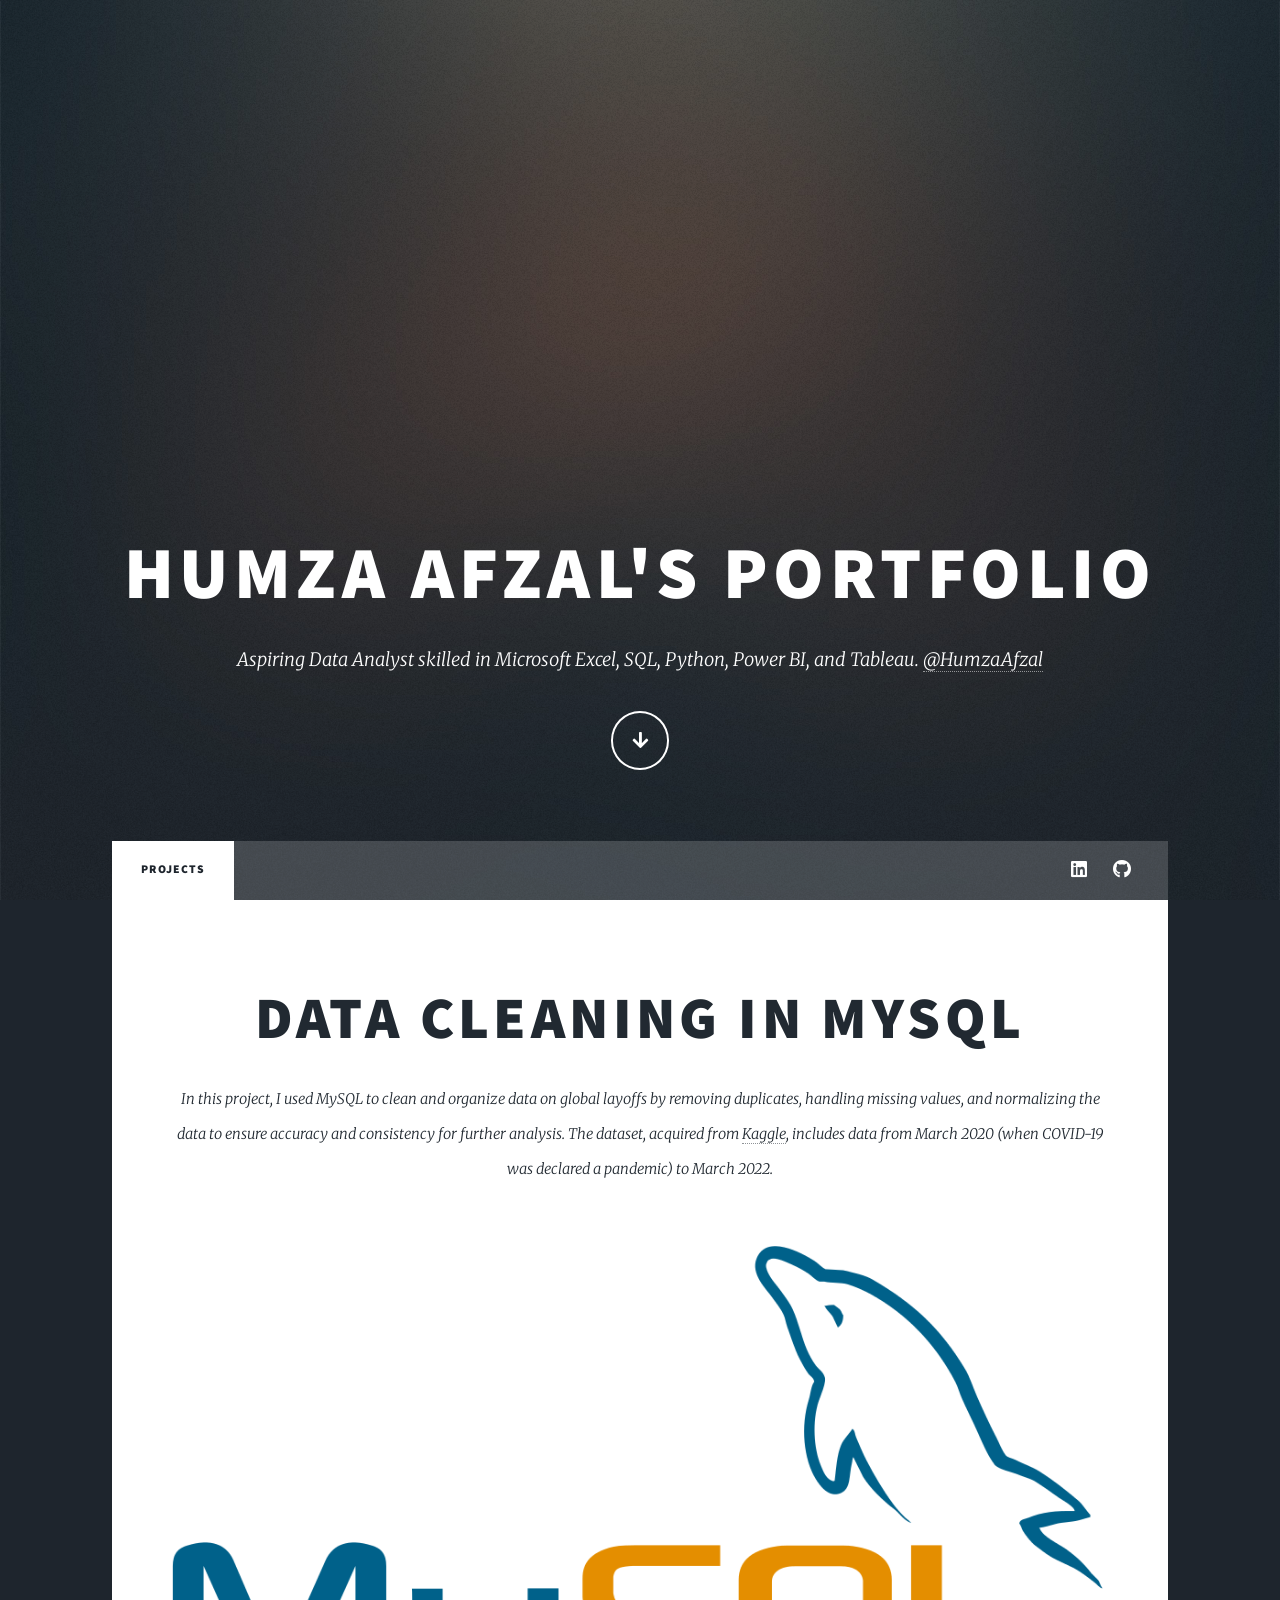
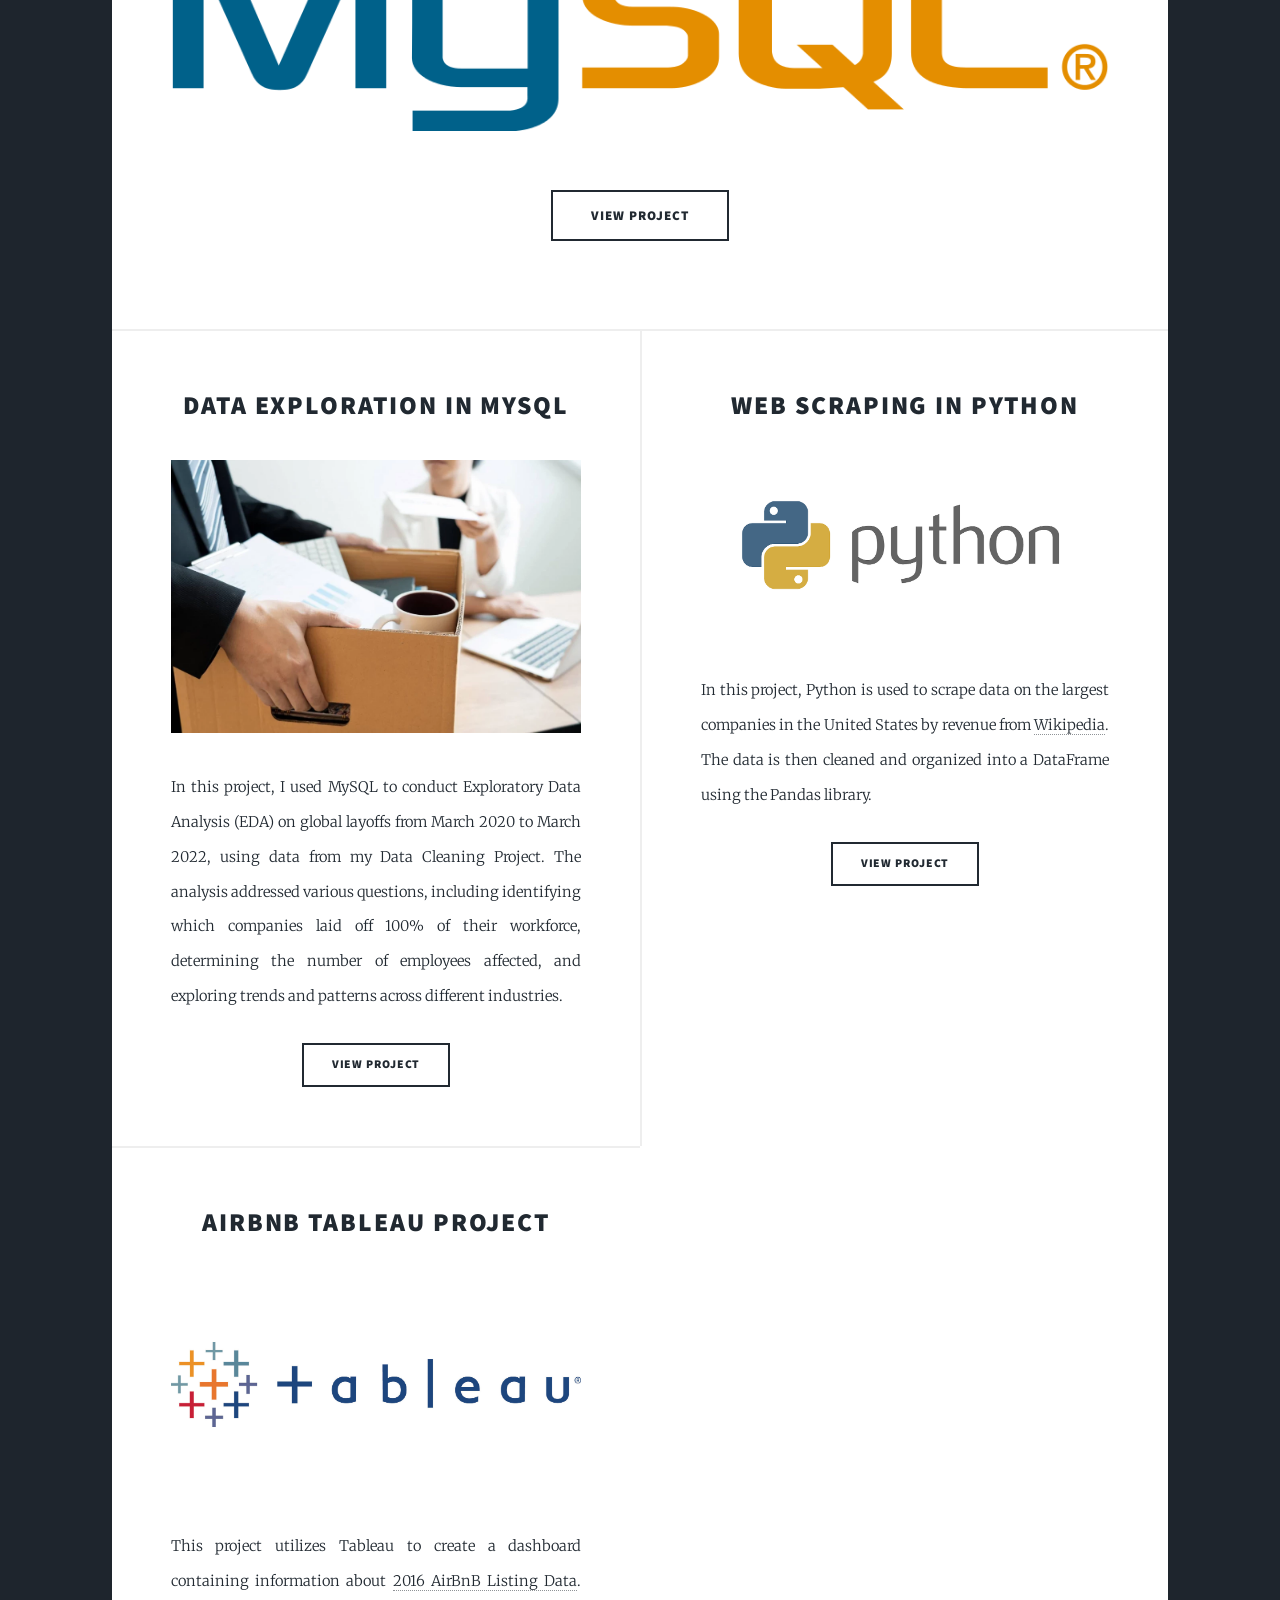
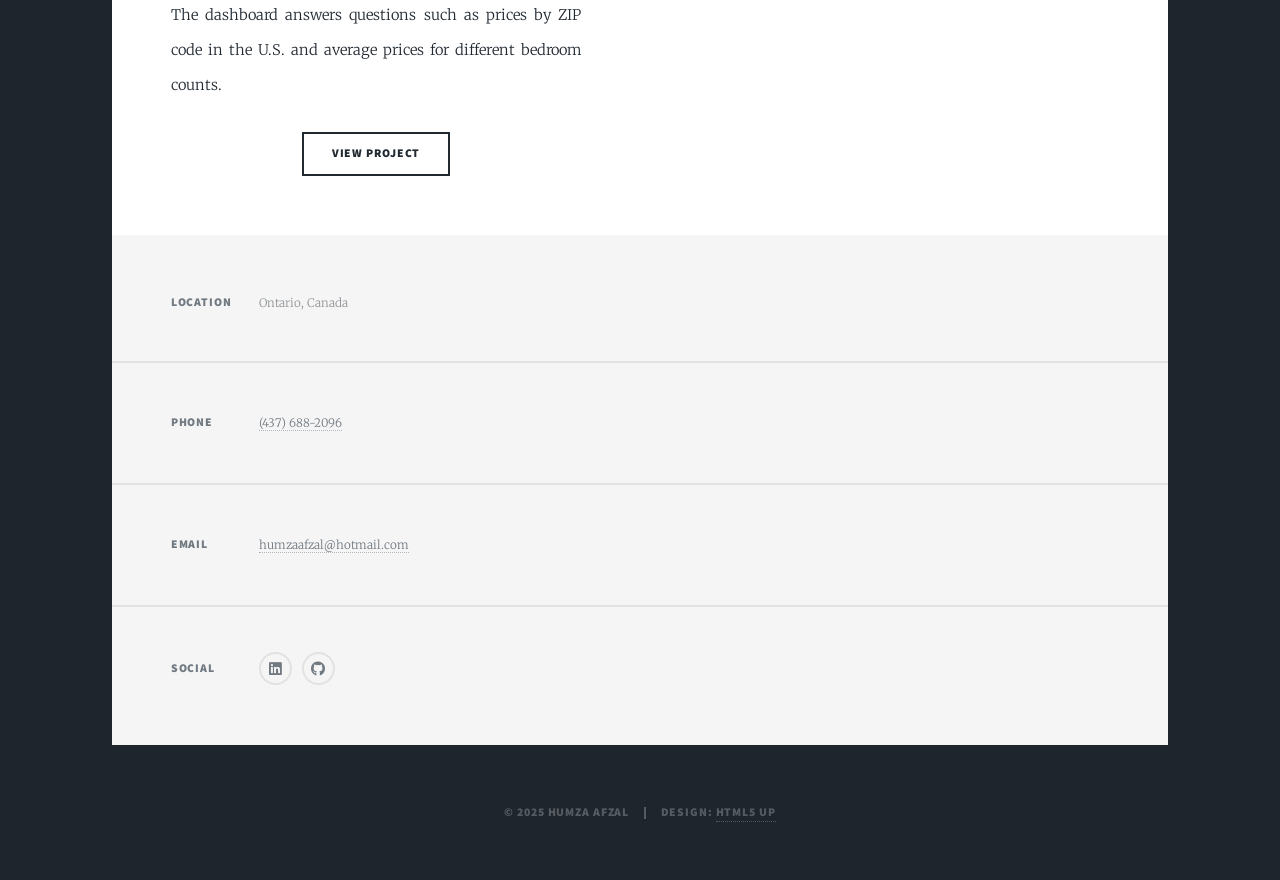
<file: index.html>
<!DOCTYPE HTML>
<!--
	Massively by HTML5 UP
	html5up.net | @ajlkn
	Free for personal and commercial use under the CCA 3.0 license (html5up.net/license)
-->
<html>
	<head>
		<title>Humza Afzal</title>
		<meta charset="utf-8" />
		<meta name="viewport" content="width=device-width, initial-scale=1, user-scalable=no" />
		<link rel="stylesheet" href="assets/css/main.css" />
		<noscript><link rel="stylesheet" href="assets/css/noscript.css" /></noscript>
	</head>
	<body class="is-preload">

		<!-- Wrapper -->
			<div id="wrapper" class="fade-in">

				<!-- Intro -->
					<div id="intro">
						<h1>Humza Afzal's Portfolio<br />
						</h1>
						<p>Aspiring Data Analyst skilled in Microsoft Excel, SQL, Python, Power BI, and Tableau. <a href="https://www.linkedin.com/in/humzaafzal786/" target = "_blank">@HumzaAfzal</a> 
						</p>
						<ul class="actions">
							<li><a href="#header" class="button icon solid solo fa-arrow-down scrolly">Continue</a></li>
						</ul>
					</div>

				<!-- Header -->
					<header id="header">
						<a href="index.html" class="logo">Humza Afzal</a>
					</header>

				<!-- Nav -->
					<nav id="nav">
						<ul class="links">
							<li class="active"><a href="index.html">Projects</a></li>
						</ul>
						<ul class="icons">
							<li><a href="https://www.linkedin.com/in/humzaafzal786/" target = "_blank" class="icon brands alt fa-linkedin"><span class="label">LinkedIn</span></a></li>
							<li><a href="https://github.com/HumzaAfzal" target = "_blank" class="icon brands alt fa-github"><span class="label">GitHub</span></a></li>
						</ul>
					</nav>

				<!-- Main -->
					<div id="main">

						<!-- Featured Post -->
							<article class="post featured">
								<header class="major">
									<h2><a href="https://github.com/HumzaAfzal/MySQL-Projects/blob/main/Data%20Cleaning%20Project%20-%20World%20Layoffs.sql" target = "_blank">Data Cleaning in MySQL<br />
									</a></h2>
									<p>In this project, I used MySQL to clean and organize data on global layoffs by removing duplicates, handling missing values, and normalizing the data to ensure accuracy and consistency for further analysis. The dataset, acquired from <a href="https://www.kaggle.com/datasets/swaptr/layoffs-2022/data" target = "_blank">Kaggle</a>, includes data from March 2020 (when COVID-19 was declared a pandemic) to March 2022.</p>
								</header>
								<a href="https://github.com/HumzaAfzal/MySQL-Projects/blob/main/Data%20Cleaning%20Project%20-%20World%20Layoffs.sql" target = "_blank" class="image main"><img src="images/mysql.png" alt="" /></a>
								<ul class="actions special">
									<li><a href="https://github.com/HumzaAfzal/MySQL-Projects/blob/main/Data%20Cleaning%20Project%20-%20World%20Layoffs.sql" target = "_blank" class="button large">View Project</a></li>
								</ul>
							</article>

						<!-- Posts -->
							<section class="posts">
								<article>
									<header>
										<h2><a href="https://github.com/HumzaAfzal/MySQL-Projects/blob/main/Exploratory%20Data%20Analysis%20Project%20-%20World%20Layoffs.sql" target = "_blank">Data Exploration in MySQL<br />
										</a></h2>
									</header>
									<a href="https://github.com/HumzaAfzal/MySQL-Projects/blob/main/Exploratory%20Data%20Analysis%20Project%20-%20World%20Layoffs.sql" target = "_blank" class="image fit"><img src="images/joblayoff.png" alt="" /></a>
									<p>In this project, I used MySQL to conduct Exploratory Data Analysis (EDA) on global layoffs from March 2020 to March 2022, using data from my Data Cleaning Project. The analysis addressed various questions, including identifying which companies laid off 100% of their workforce, determining the number of employees affected, and exploring trends and patterns across different industries.</p>
									<ul class="actions special">
										<li><a href="https://github.com/HumzaAfzal/MySQL-Projects/blob/main/Exploratory%20Data%20Analysis%20Project%20-%20World%20Layoffs.sql" target = "_blank" class="button">View Project</a></li>
									</ul>
								</article>
								<article>
									<header>
										<h2><a href="https://github.com/HumzaAfzal/Python-Projects/blob/main/Scraping%20Revenue%20Data%20%2B%20Pandas%20DataFrame.ipynb" target = "_blank">Web Scraping in Python<br />
										</a></h2>
									</header>
									<a href="https://github.com/HumzaAfzal/Python-Projects/blob/main/Scraping%20Revenue%20Data%20%2B%20Pandas%20DataFrame.ipynb" target = "_blank" class="image fit"><img src="images/python.png" alt="" /></a>
									<p>In this project, Python is used to scrape data on the largest companies in the United States by revenue from <a href="https://en.wikipedia.org/wiki/List_of_largest_companies_in_the_United_States_by_revenue" target = "_blank">Wikipedia</a>. The data is then cleaned and organized into a DataFrame using the Pandas library.</p>
									<ul class="actions special">
										<li><a href="https://github.com/HumzaAfzal/Python-Projects/blob/main/Scraping%20Revenue%20Data%20%2B%20Pandas%20DataFrame.ipynb" target = "_blank" class="button">View Project</a></li>
									</ul>
								</article>
								<article>
									<header>
										<h2><a href="https://public.tableau.com/app/profile/humza.afzal/viz/AirBnBFullProject_17186073552920/Dashboard1?publish=yes" target = "_blank">AirBnb Tableau Project<br />
										</a></h2>
									</header>
									<a href="https://public.tableau.com/app/profile/humza.afzal/viz/AirBnBFullProject_17186073552920/Dashboard1?publish=yes" target = "_blank" class="image fit"><img src="images/tableau.jpg" alt="" /></a>
									<p>This project utilizes Tableau to create a dashboard containing information about <a href="https://www.kaggle.com/datasets/alexanderfreberg/airbnb-listings-2016-dataset" target = "_blank">2016 AirBnB Listing Data</a>. The dashboard answers questions such as prices by ZIP code in the U.S. and average prices for different bedroom counts.</p>
									<ul class="actions special">
										<li><a href="https://public.tableau.com/app/profile/humza.afzal/viz/AirBnBFullProject_17186073552920/Dashboard1?publish=yes" target = "_blank" class="button">View Project</a></li>
									</ul>
								</article>
<!--				
								<article>
									<header>
										<span class="date">April 14, 2017</span>
										<h2><a href="#">Tempus sed<br />
										nulla imperdiet</a></h2>
									</header>
									<a href="#" class="image fit"><img src="images/pic05.jpg" alt="" /></a>
									<p>Donec eget ex magna. Interdum et malesuada fames ac ante ipsum primis in faucibus. Pellentesque venenatis dolor imperdiet dolor mattis sagittis magna etiam.</p>
									<ul class="actions special">
										<li><a href="#" class="button">Full Story</a></li>
									</ul>
								</article>
								<article>
									<header>
										<span class="date">April 11, 2017</span>
										<h2><a href="#">Odio magna<br />
										sed consectetur</a></h2>
									</header>
									<a href="#" class="image fit"><img src="images/pic06.jpg" alt="" /></a>
									<p>Donec eget ex magna. Interdum et malesuada fames ac ante ipsum primis in faucibus. Pellentesque venenatis dolor imperdiet dolor mattis sagittis magna etiam.</p>
									<ul class="actions special">
										<li><a href="#" class="button">Full Story</a></li>
									</ul>
								</article>
								<article>
									<header>
										<span class="date">April 7, 2017</span>
										<h2><a href="#">Augue lorem<br />
										primis vestibulum</a></h2>
									</header>
									<a href="#" class="image fit"><img src="images/pic07.jpg" alt="" /></a>
									<p>Donec eget ex magna. Interdum et malesuada fames ac ante ipsum primis in faucibus. Pellentesque venenatis dolor imperdiet dolor mattis sagittis magna etiam.</p>
									<ul class="actions special">
										<li><a href="#" class="button">Full Story</a></li>
									</ul>
								</article>
							</section>
-->
							
						
							</div> 
				
				<!-- Footer -->
					<footer id="footer">
						
						<section class="split contact">
							<section class="alt">
								<h3>Location</h3>
								<p>Ontario, Canada<br />
								</p>
							</section>
							<section>
								<h3>Phone</h3>
								<p><a href="tel:437-688-2096">(437) 688-2096</a></p>
							</section>
							<section>
								<h3>Email</h3>
								<p><a href="mailto:humzaafzal@hotmail.com">humzaafzal@hotmail.com</a></p>
							</section>
							<section>
								<h3>Social</h3>
								<ul class="icons alt">
									<li><a href="https://www.linkedin.com/in/humzaafzal786/" target = "_blank" class="icon brands alt fa-linkedin"><span class="label">LinkedIn</span></a></li>
									<li><a href="https://github.com/HumzaAfzal" target = "_blank" class="icon brands alt fa-github"><span class="label">GitHub</span></a></li>
								</ul>
							</section>
						</section>
					</footer>

				<!-- Copyright -->
					<div id="copyright">
						<ul><li>&copy; 2025 Humza Afzal</li><li>Design: <a href="https://html5up.net">HTML5 UP</a></li></ul>
					</div>

			</div>

		<!-- Scripts -->
			<script src="assets/js/jquery.min.js"></script>
			<script src="assets/js/jquery.scrollex.min.js"></script>
			<script src="assets/js/jquery.scrolly.min.js"></script>
			<script src="assets/js/browser.min.js"></script>
			<script src="assets/js/breakpoints.min.js"></script>
			<script src="assets/js/util.js"></script>
			<script src="assets/js/main.js"></script>

	</body>
</html>
</file>
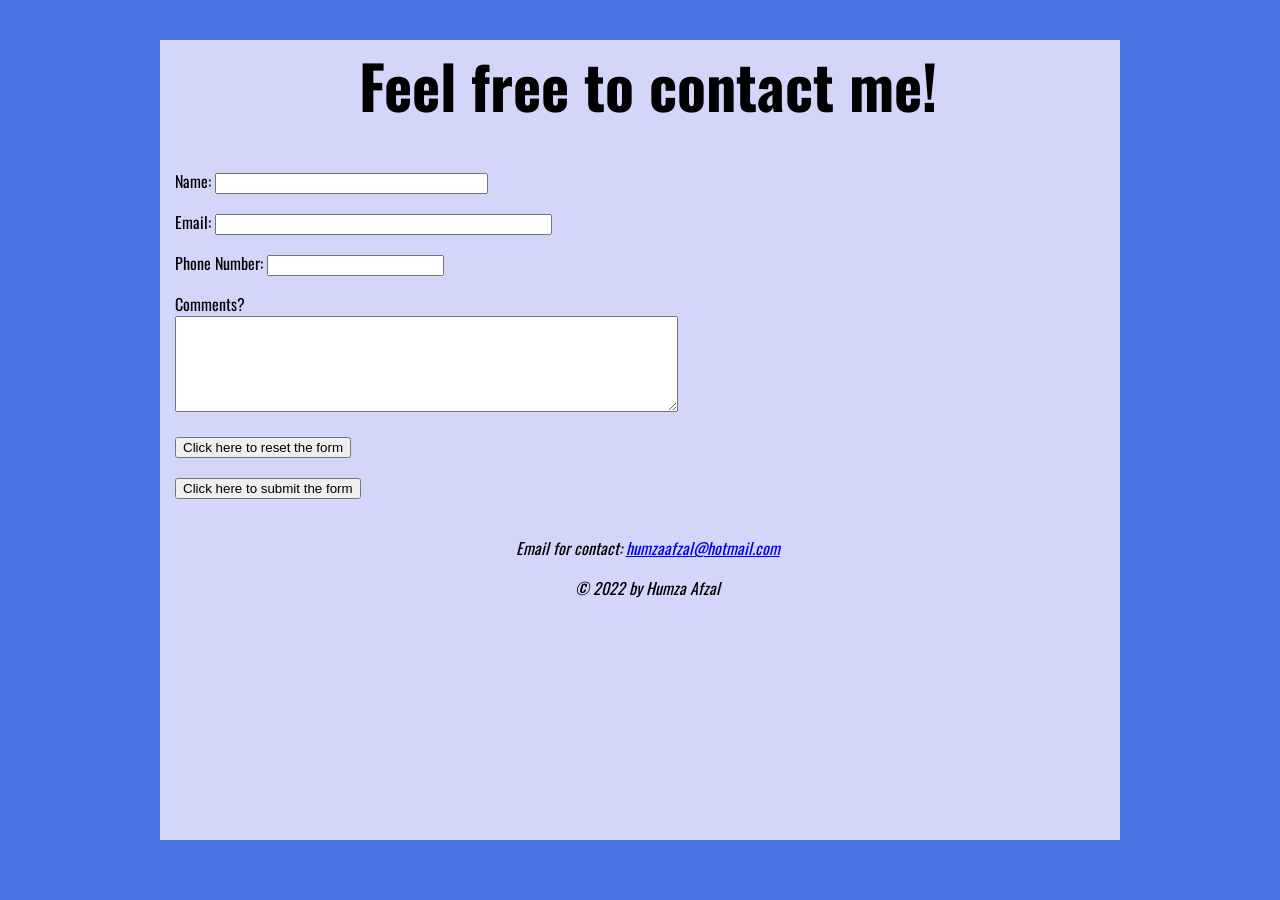
<file: contactme.html>
<!DOCTYPE HTML> 
<html> 

<head> 
    <meta charset="UTF-8"> 
    <title>Contact Me</title> 
    <meta name="viewport" content="width=device-width"> 
    <link rel="preconnect" href="https://fonts.googleapis.com">
    <link rel="preconnect" href="https://fonts.gstatic.com" crossorigin>
    <link href="https://fonts.googleapis.com/css2?family=Oswald:wght@200;400&display=swap" rel="stylesheet">
    <!-- full-size monitor style sheet--> 
    <link href="fullsize.css" rel="stylesheet" type="text/css" media="only screen and 
(min-width:960px)"> 
    <!-- tablet style sheet--> 
    <link href="tablet.css" rel="stylesheet" type="text/css" media="only screen 
and (min-width:481px) and (max-width:960px)"> 
    <!-- phone style sheet--> 
    <link href="mobile.css" rel="stylesheet" type="text/css" media="only screen 
and (max-width:480px)"> 
</head>

<body>
<div id="wrapper">
    <div class = center>
    <h1>Feel free to contact me!</h1>
    </div>
<form action="mailto:humzaafzal@hotmail.com" ?subject=Signup method="post" enctype="text/plain" name="form">

<p> 
<label for="name">Name:</label>
<input type="text" name="name" size="32" required> 
</p>

<p> 
<label for="email">Email:</label> 
<input type="email" name="email" size="40" required> 
</p>

<p> 
<label for="cellnumber">Phone Number:</label> 
<input type="tel" name="cellnumber" size="20">  
</p>

<p> 
<label for="comments">Comments?</label><br> 
<textarea name="comments" cols="60" rows="6"></textarea> 
</p>

<p>
<input type="reset" value="Click here to reset the form"/>
</p>

<p>
<input type="submit" value="Click here to submit the form"/>
</p>

</form>

<footer>
    <address>  
        <div class="center">
        <p>Email for contact: <a href="mailto:humzaafzal@hotmail.com">humzaafzal@hotmail.com</a></p>
        <p>© 2022 by Humza Afzal</p>
    </div>
    </address> 
</footer>      
</div>
</body>
</file>
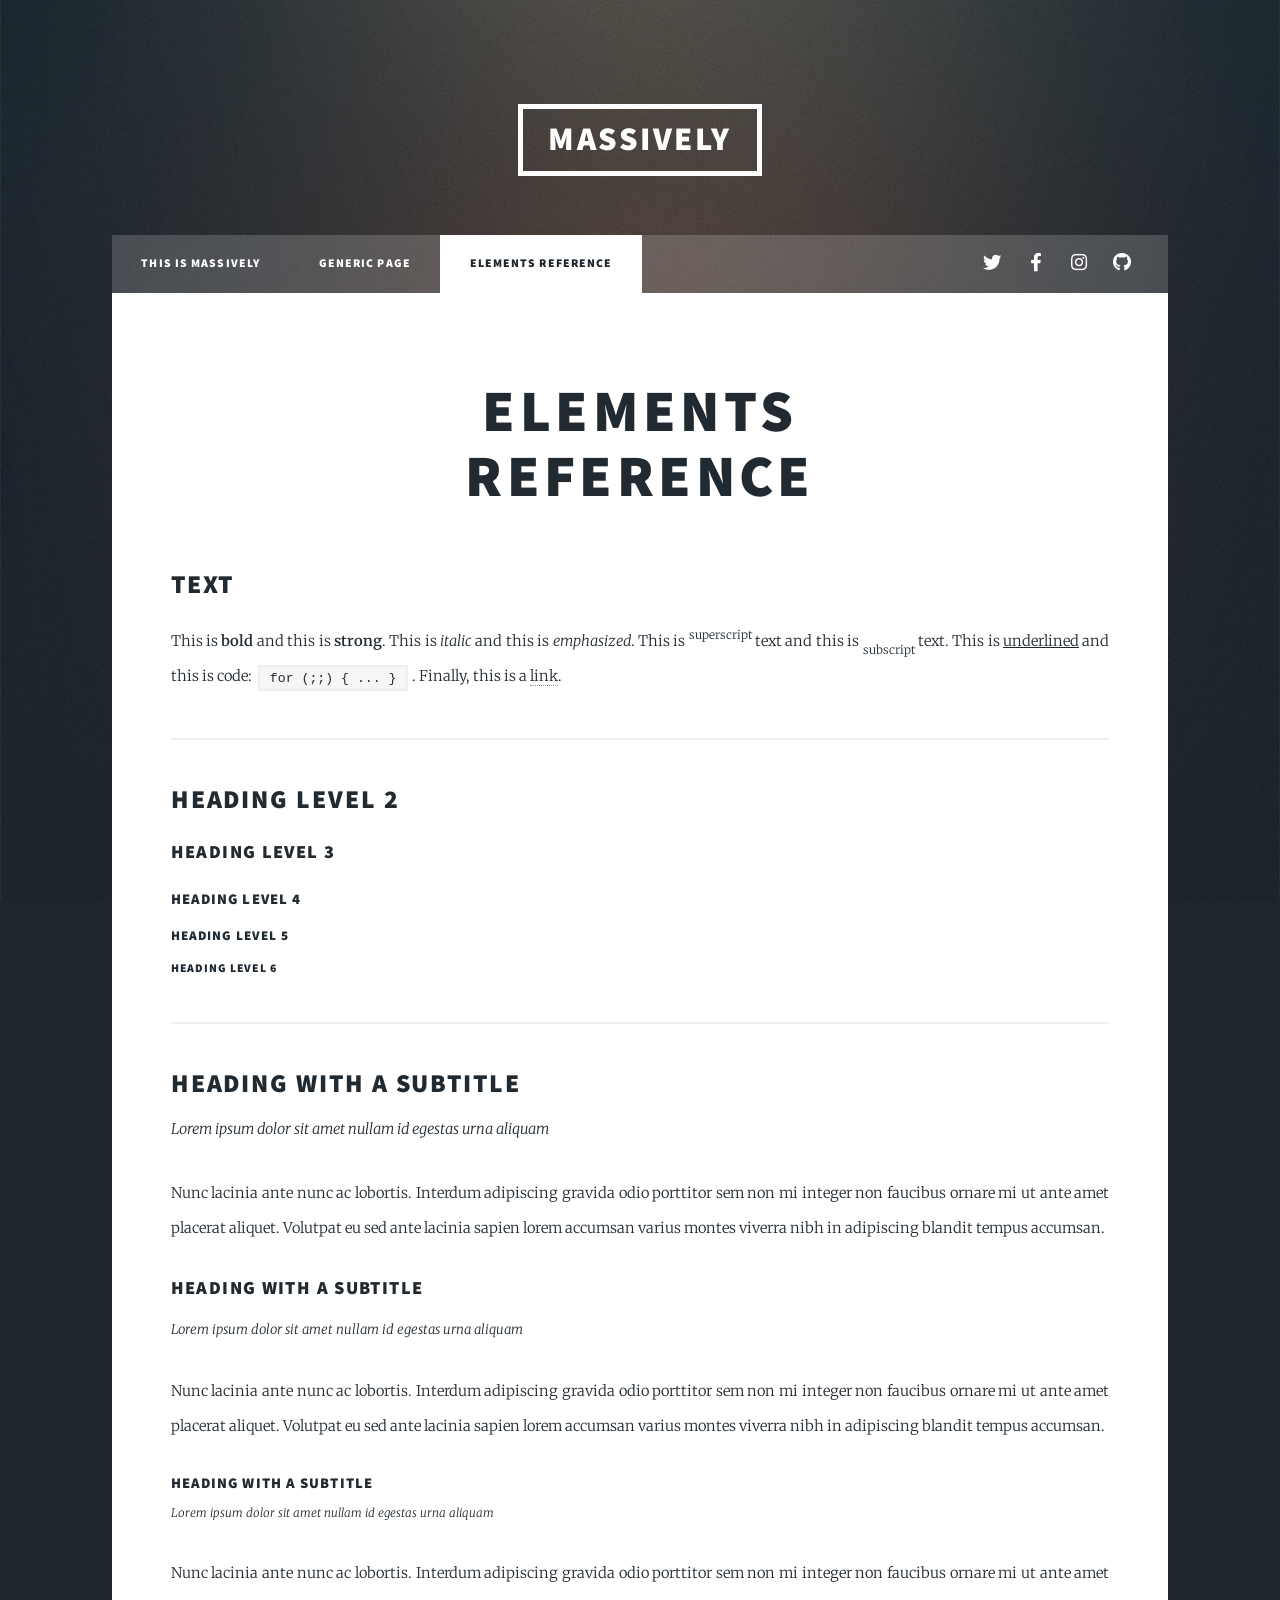
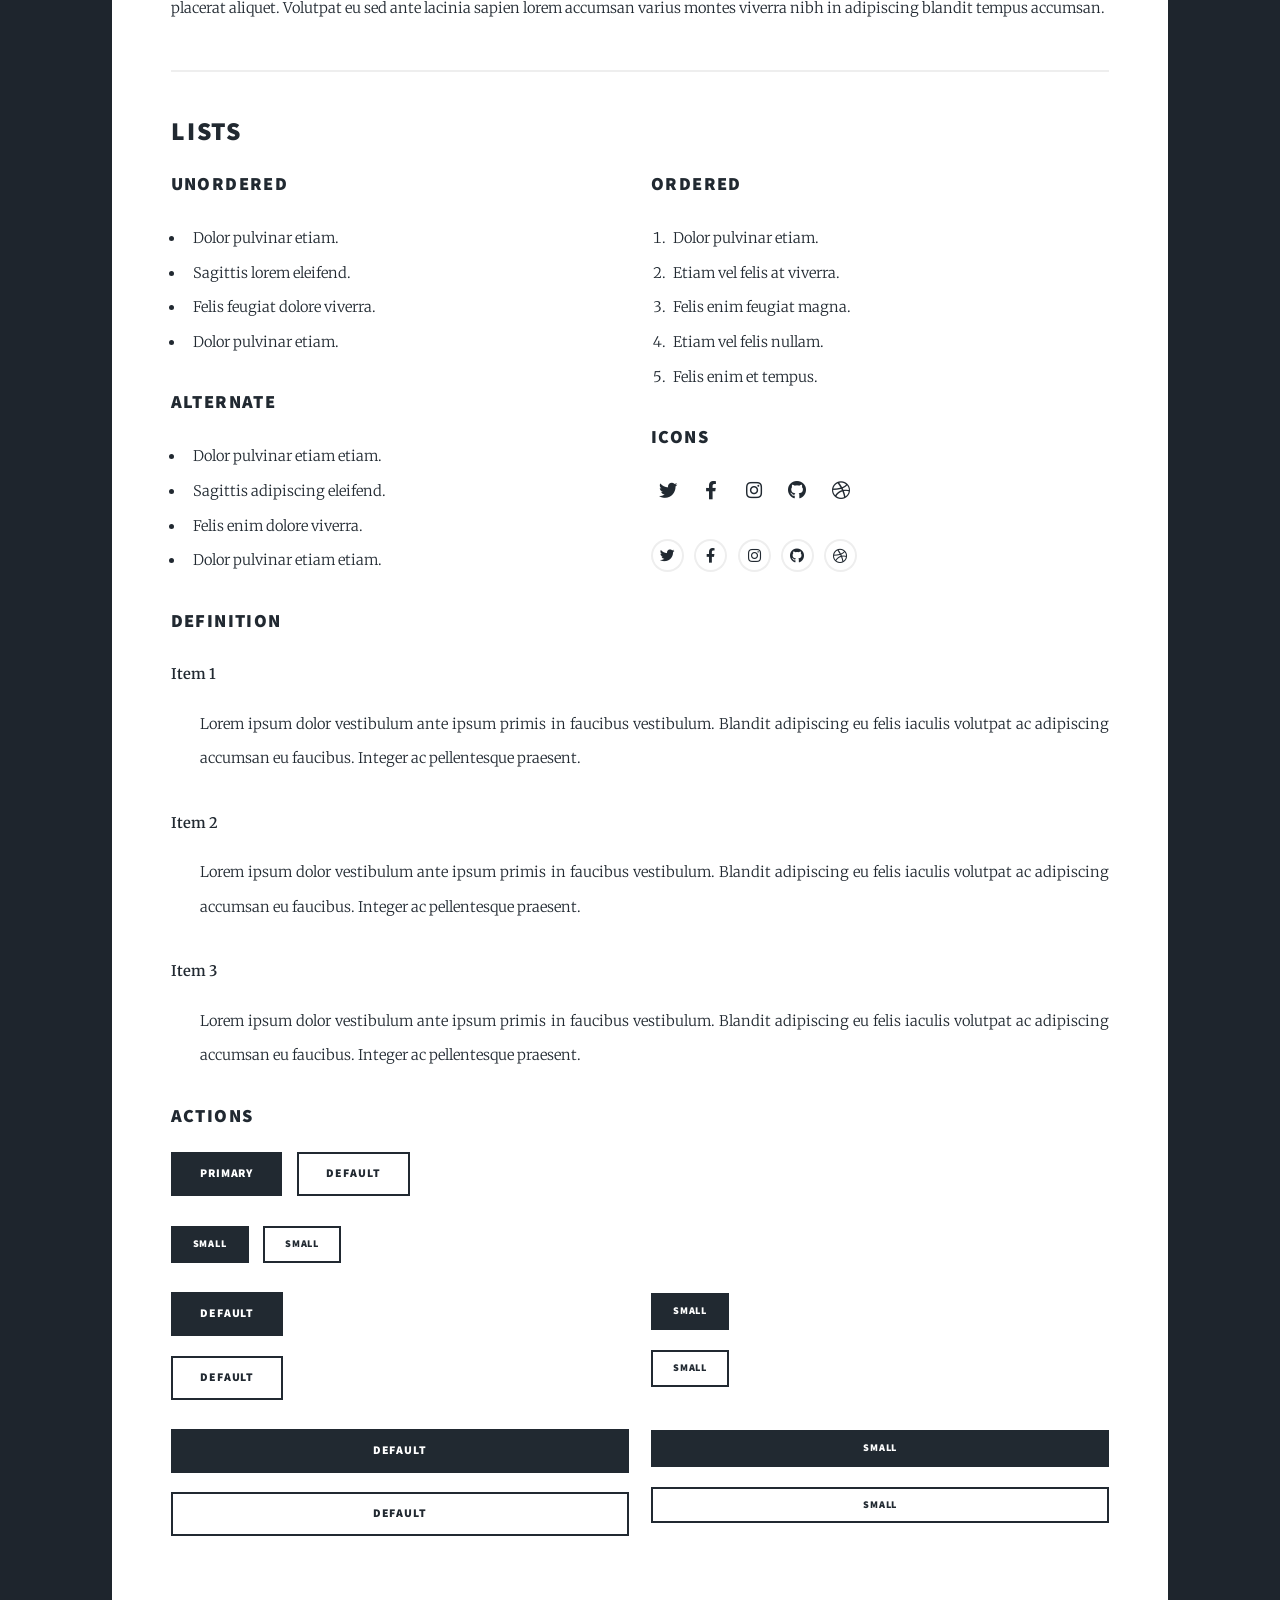
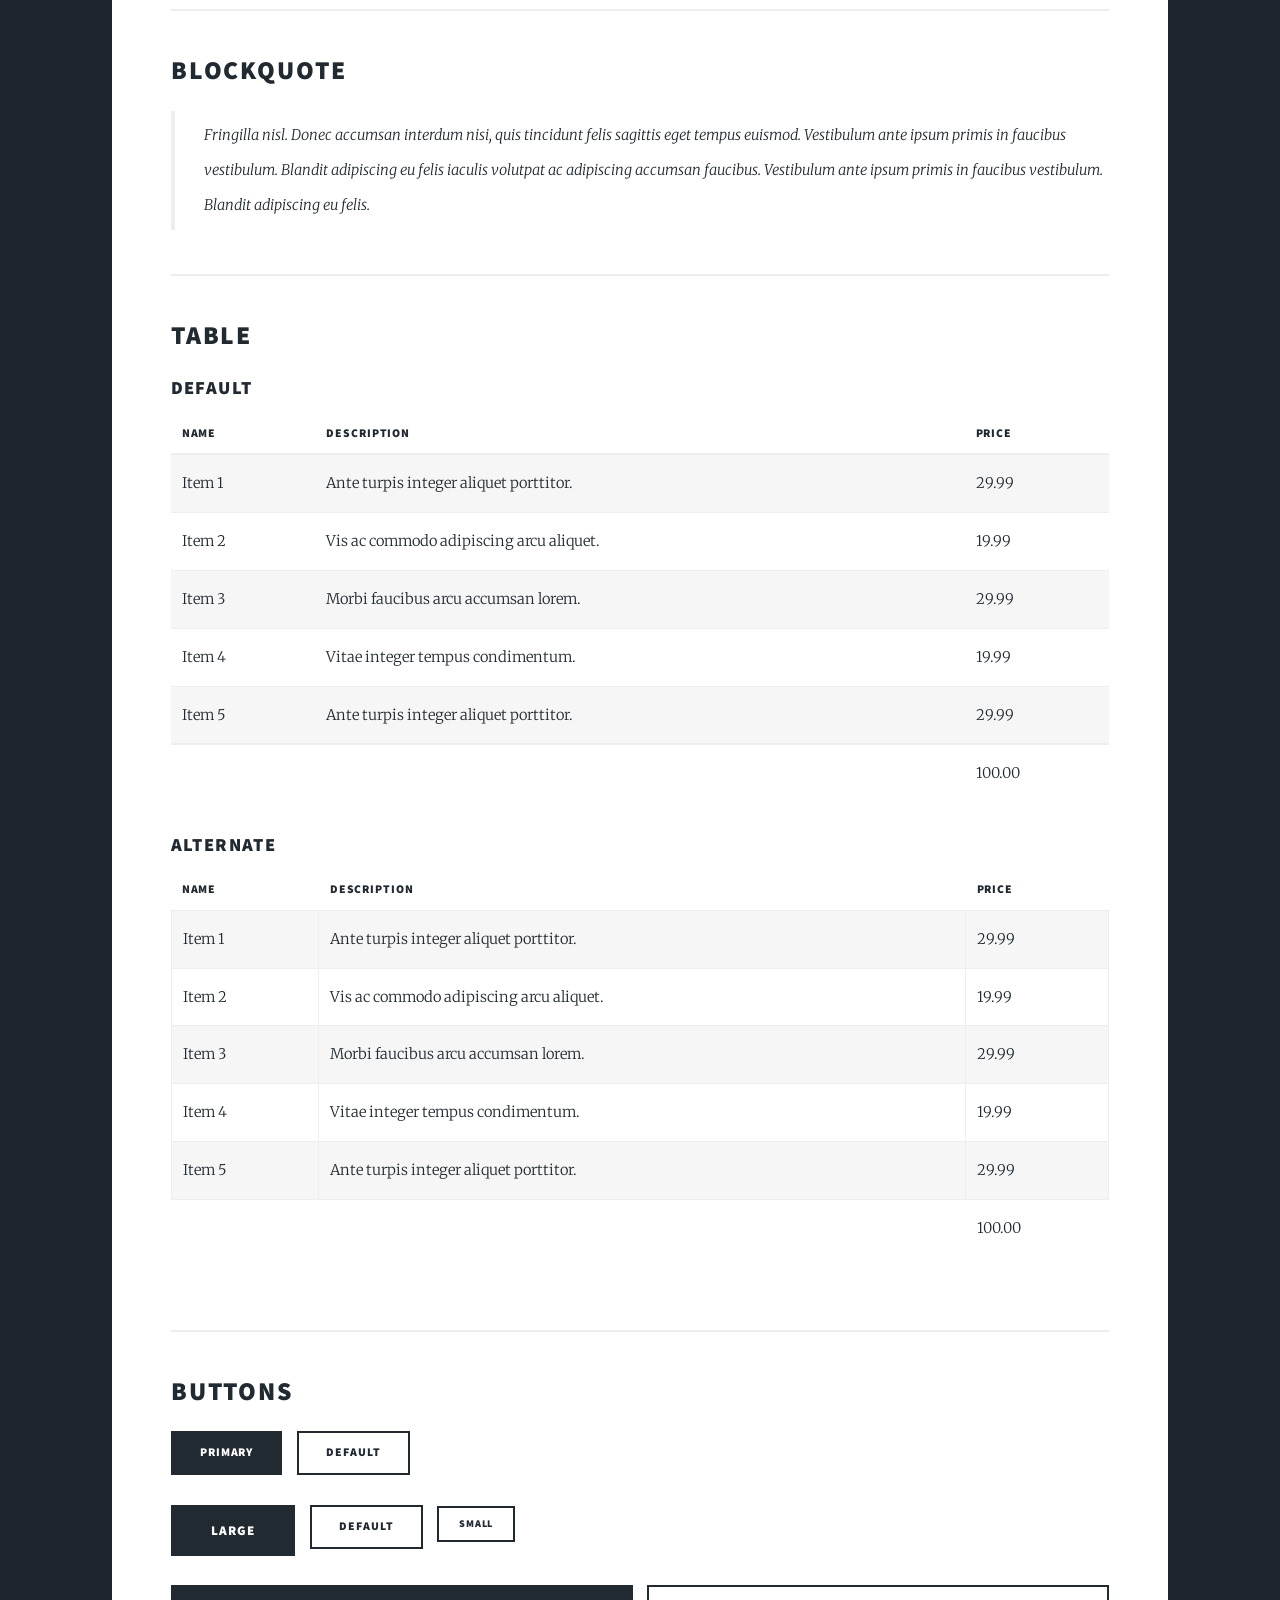
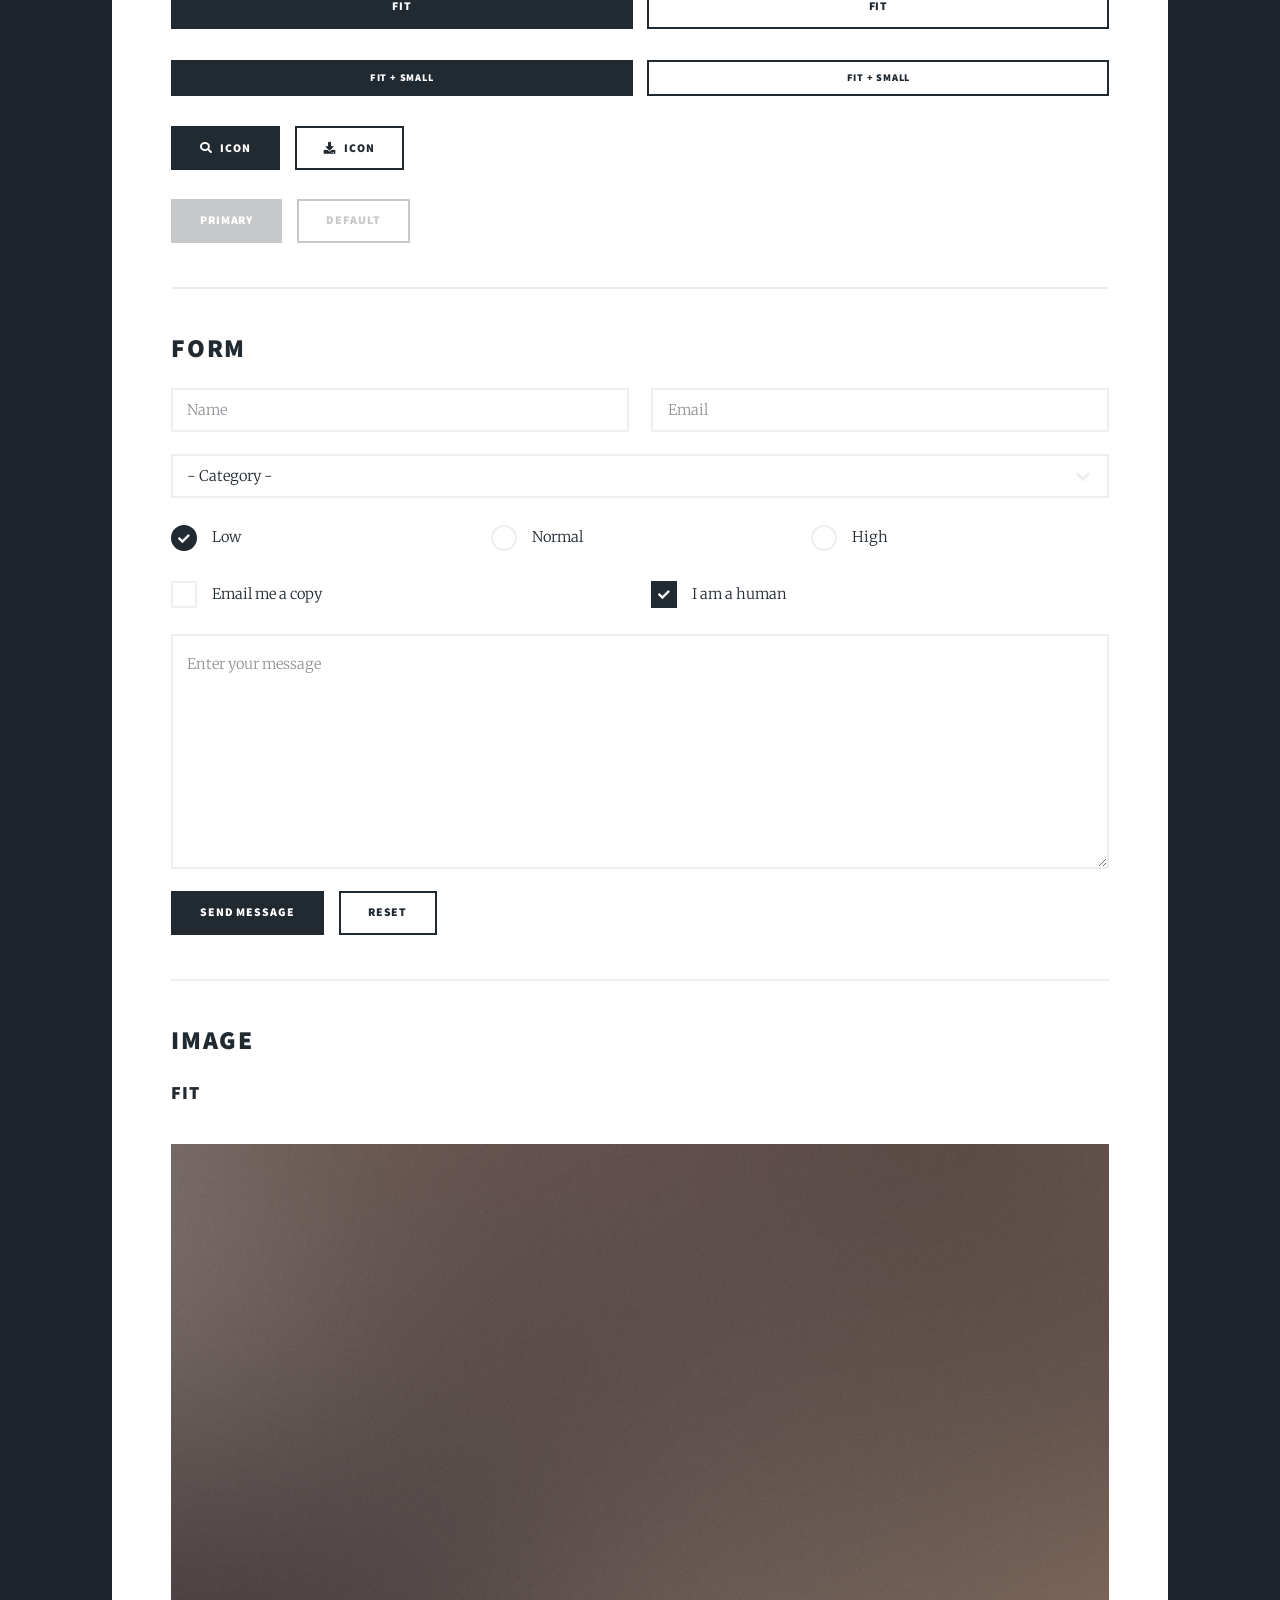
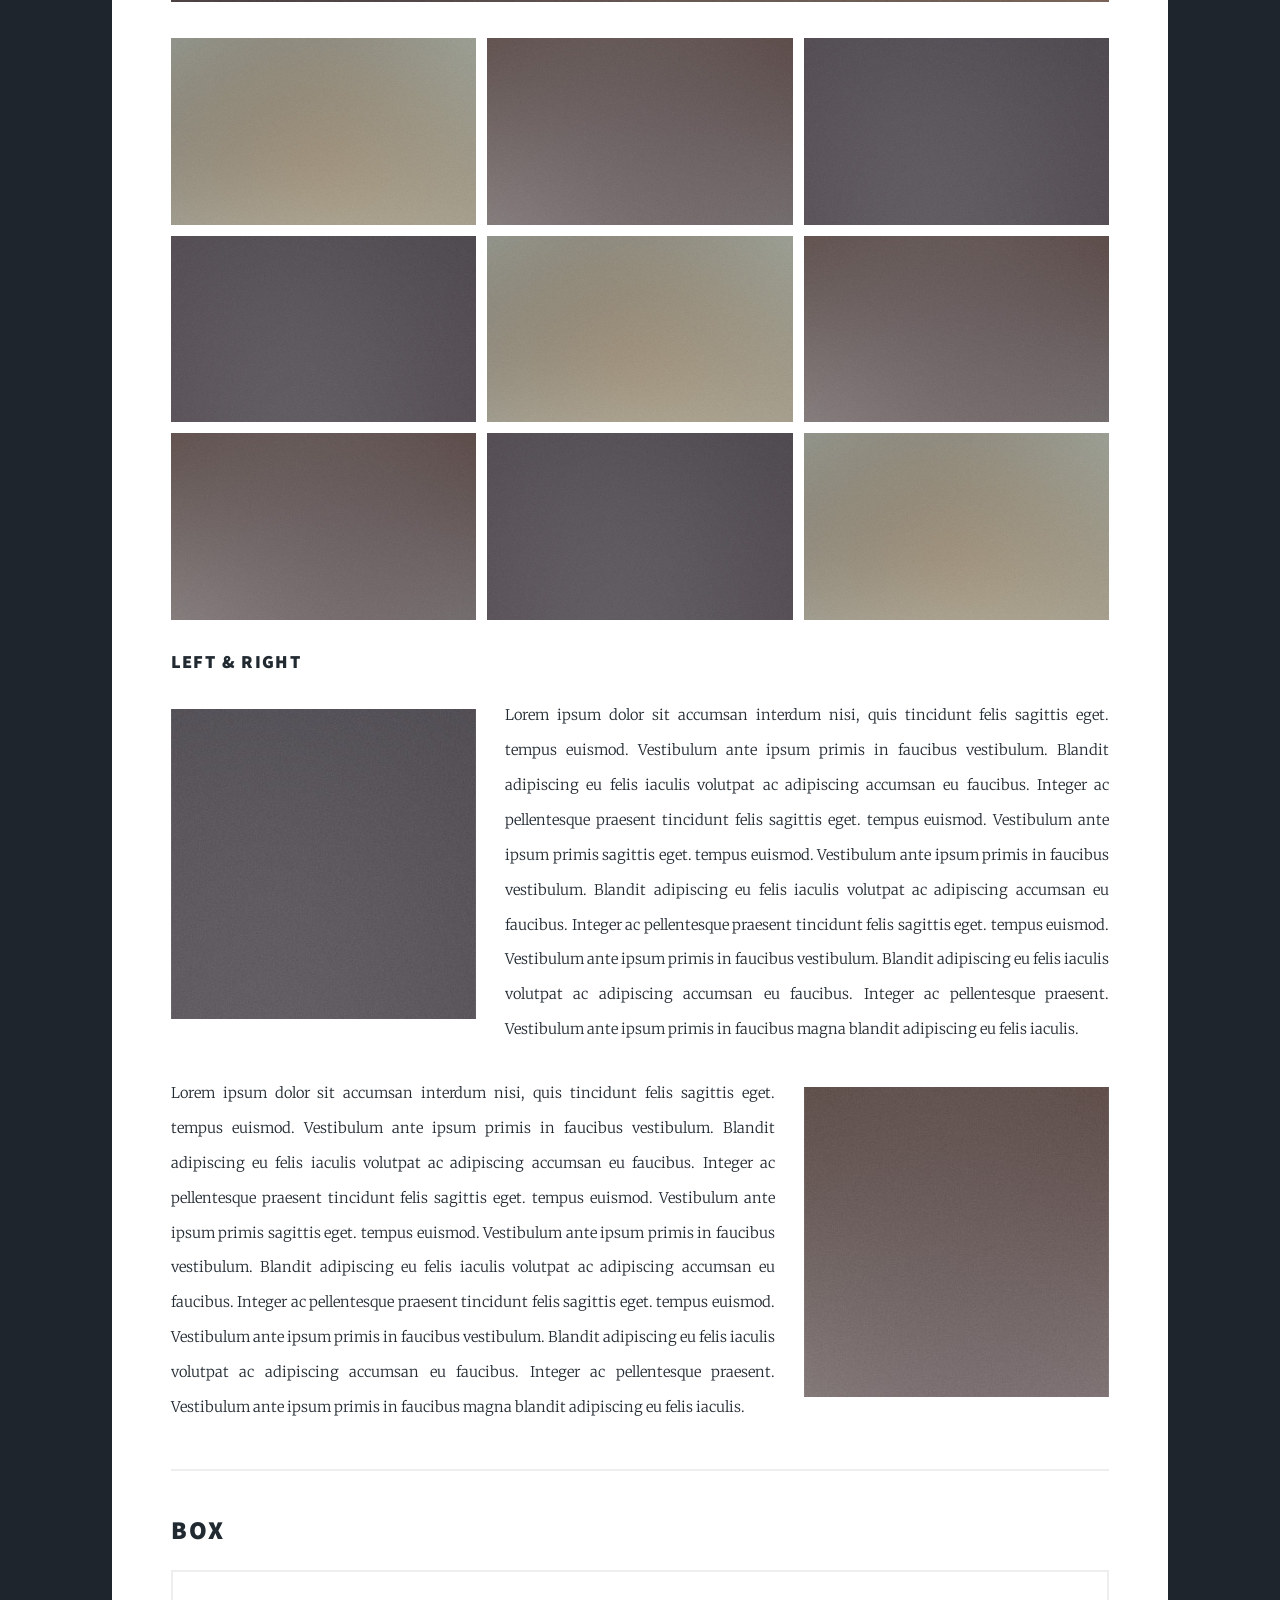
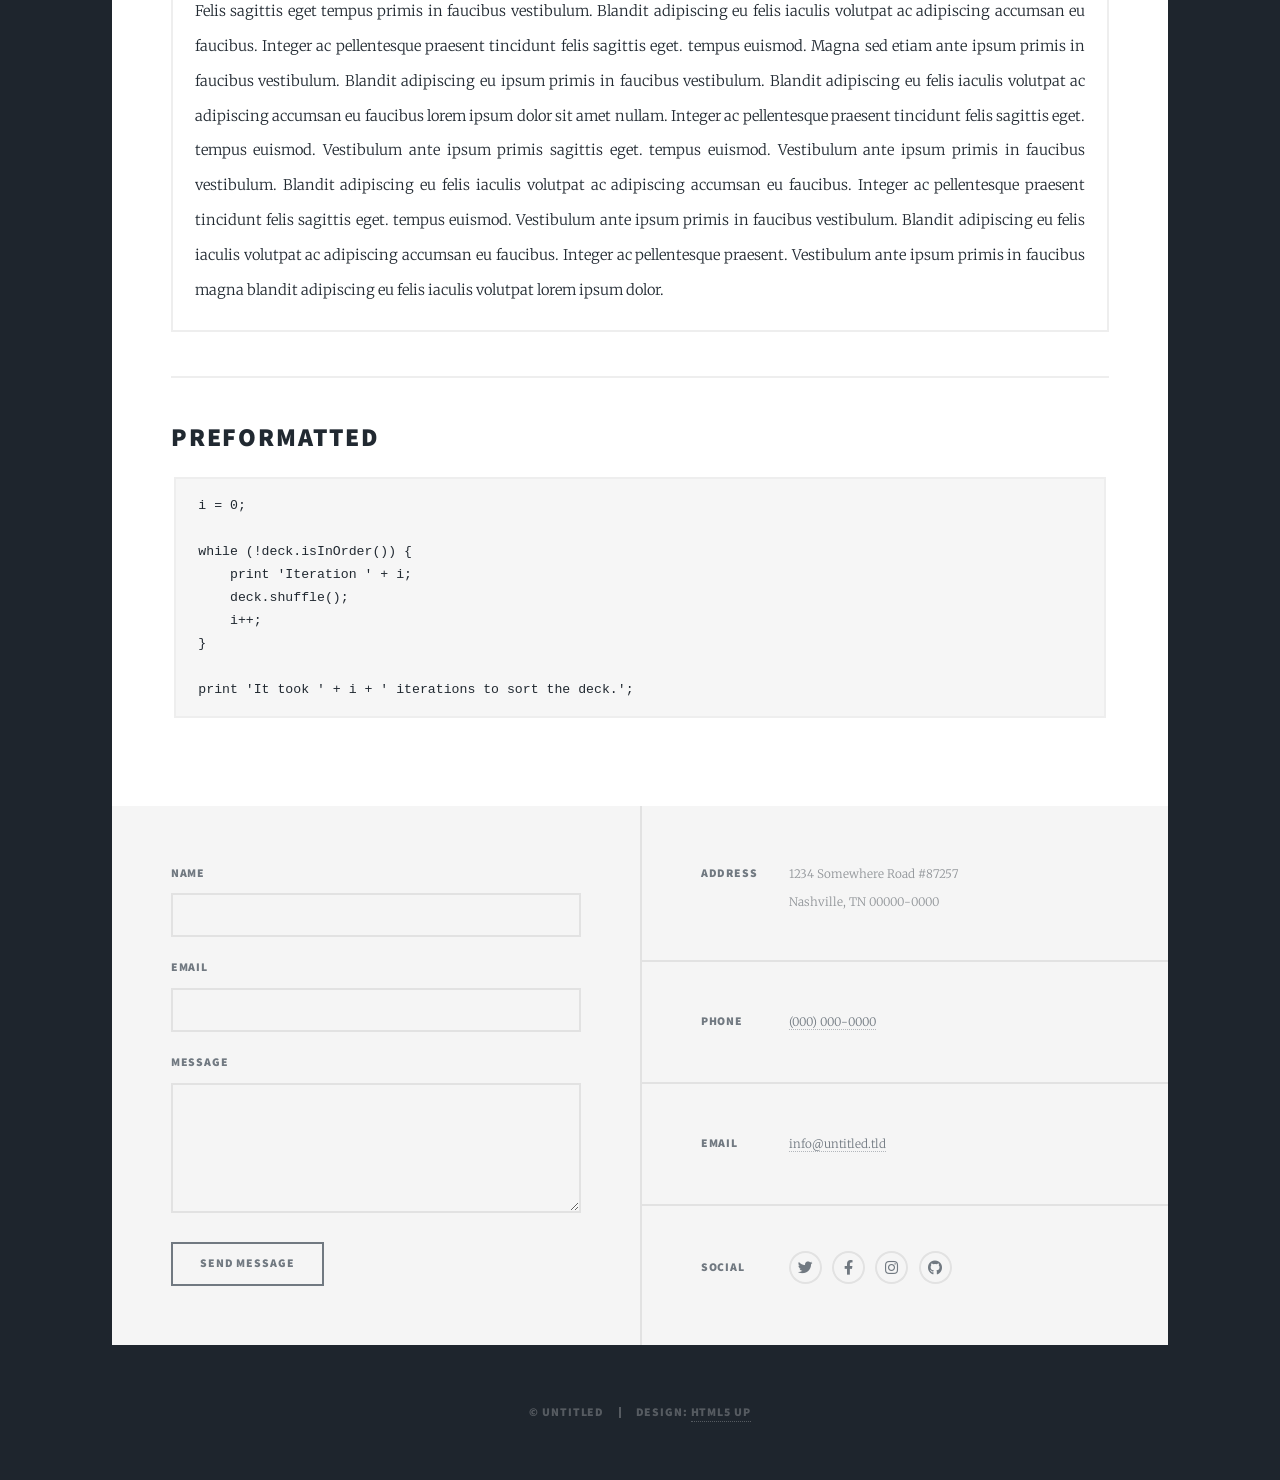
<file: elements.html>
<!DOCTYPE HTML>
<!--
	Massively by HTML5 UP
	html5up.net | @ajlkn
	Free for personal and commercial use under the CCA 3.0 license (html5up.net/license)
-->
<html>
	<head>
		<title>Elements Reference - Massively by HTML5 UP</title>
		<meta charset="utf-8" />
		<meta name="viewport" content="width=device-width, initial-scale=1, user-scalable=no" />
		<link rel="stylesheet" href="assets/css/main.css" />
		<noscript><link rel="stylesheet" href="assets/css/noscript.css" /></noscript>
	</head>
	<body class="is-preload">

		<!-- Wrapper -->
			<div id="wrapper">

				<!-- Header -->
					<header id="header">
						<a href="index.html" class="logo">Massively</a>
					</header>

				<!-- Nav -->
					<nav id="nav">
						<ul class="links">
							<li><a href="index.html">This is Massively</a></li>
							<li><a href="generic.html">Generic Page</a></li>
							<li class="active"><a href="elements.html">Elements Reference</a></li>
						</ul>
						<ul class="icons">
							<li><a href="#" class="icon brands fa-twitter"><span class="label">Twitter</span></a></li>
							<li><a href="#" class="icon brands fa-facebook-f"><span class="label">Facebook</span></a></li>
							<li><a href="#" class="icon brands fa-instagram"><span class="label">Instagram</span></a></li>
							<li><a href="#" class="icon brands fa-github"><span class="label">GitHub</span></a></li>
						</ul>
					</nav>

				<!-- Main -->
					<div id="main">

						<!-- Post -->
							<section class="post">
								<header class="major">
									<h1>Elements<br />
									Reference</h1>
								</header>

								<!-- Text stuff -->
									<h2>Text</h2>
									<p>This is <b>bold</b> and this is <strong>strong</strong>. This is <i>italic</i> and this is <em>emphasized</em>.
									This is <sup>superscript</sup> text and this is <sub>subscript</sub> text.
									This is <u>underlined</u> and this is code: <code>for (;;) { ... }</code>.
									Finally, this is a <a href="#">link</a>.</p>
									<hr />
									<h2>Heading Level 2</h2>
									<h3>Heading Level 3</h3>
									<h4>Heading Level 4</h4>
									<h5>Heading Level 5</h5>
									<h6>Heading Level 6</h6>
									<hr />
									<header>
										<h2>Heading with a Subtitle</h2>
										<p>Lorem ipsum dolor sit amet nullam id egestas urna aliquam</p>
									</header>
									<p>Nunc lacinia ante nunc ac lobortis. Interdum adipiscing gravida odio porttitor sem non mi integer non faucibus ornare mi ut ante amet placerat aliquet. Volutpat eu sed ante lacinia sapien lorem accumsan varius montes viverra nibh in adipiscing blandit tempus accumsan.</p>
									<header>
										<h3>Heading with a Subtitle</h3>
										<p>Lorem ipsum dolor sit amet nullam id egestas urna aliquam</p>
									</header>
									<p>Nunc lacinia ante nunc ac lobortis. Interdum adipiscing gravida odio porttitor sem non mi integer non faucibus ornare mi ut ante amet placerat aliquet. Volutpat eu sed ante lacinia sapien lorem accumsan varius montes viverra nibh in adipiscing blandit tempus accumsan.</p>
									<header>
										<h4>Heading with a Subtitle</h4>
										<p>Lorem ipsum dolor sit amet nullam id egestas urna aliquam</p>
									</header>
									<p>Nunc lacinia ante nunc ac lobortis. Interdum adipiscing gravida odio porttitor sem non mi integer non faucibus ornare mi ut ante amet placerat aliquet. Volutpat eu sed ante lacinia sapien lorem accumsan varius montes viverra nibh in adipiscing blandit tempus accumsan.</p>

									<hr />

								<!-- Lists -->
									<h2>Lists</h2>
									<div class="row">
										<div class="col-6 col-12-small">

											<h3>Unordered</h3>
											<ul>
												<li>Dolor pulvinar etiam.</li>
												<li>Sagittis lorem eleifend.</li>
												<li>Felis feugiat dolore viverra.</li>
												<li>Dolor pulvinar etiam.</li>
											</ul>

											<h3>Alternate</h3>
											<ul class="alt">
												<li>Dolor pulvinar etiam etiam.</li>
												<li>Sagittis adipiscing eleifend.</li>
												<li>Felis enim dolore viverra.</li>
												<li>Dolor pulvinar etiam etiam.</li>
											</ul>

										</div>
										<div class="col-6 col-12-small">

											<h3>Ordered</h3>
											<ol>
												<li>Dolor pulvinar etiam.</li>
												<li>Etiam vel felis at viverra.</li>
												<li>Felis enim feugiat magna.</li>
												<li>Etiam vel felis nullam.</li>
												<li>Felis enim et tempus.</li>
											</ol>

											<h3>Icons</h3>
											<ul class="icons">
												<li><a href="#" class="icon brands fa-twitter"><span class="label">Twitter</span></a></li>
												<li><a href="#" class="icon brands fa-facebook-f"><span class="label">Facebook</span></a></li>
												<li><a href="#" class="icon brands fa-instagram"><span class="label">Instagram</span></a></li>
												<li><a href="#" class="icon brands fa-github"><span class="label">Github</span></a></li>
												<li><a href="#" class="icon brands fa-dribbble"><span class="label">Dribbble</span></a></li>
											</ul>
											<ul class="icons alt">
												<li><a href="#" class="icon brands alt fa-twitter"><span class="label">Twitter</span></a></li>
												<li><a href="#" class="icon brands alt fa-facebook-f"><span class="label">Facebook</span></a></li>
												<li><a href="#" class="icon brands alt fa-instagram"><span class="label">Instagram</span></a></li>
												<li><a href="#" class="icon brands alt fa-github"><span class="label">Github</span></a></li>
												<li><a href="#" class="icon brands alt fa-dribbble"><span class="label">Dribbble</span></a></li>
											</ul>

										</div>
									</div>
									<h3>Definition</h3>
									<dl>
										<dt>Item 1</dt>
										<dd>
											<p>Lorem ipsum dolor vestibulum ante ipsum primis in faucibus vestibulum. Blandit adipiscing eu felis iaculis volutpat ac adipiscing accumsan eu faucibus. Integer ac pellentesque praesent.</p>
										</dd>
										<dt>Item 2</dt>
										<dd>
											<p>Lorem ipsum dolor vestibulum ante ipsum primis in faucibus vestibulum. Blandit adipiscing eu felis iaculis volutpat ac adipiscing accumsan eu faucibus. Integer ac pellentesque praesent.</p>
										</dd>
										<dt>Item 3</dt>
										<dd>
											<p>Lorem ipsum dolor vestibulum ante ipsum primis in faucibus vestibulum. Blandit adipiscing eu felis iaculis volutpat ac adipiscing accumsan eu faucibus. Integer ac pellentesque praesent.</p>
										</dd>
									</dl>

									<h3>Actions</h3>
									<ul class="actions">
										<li><a href="#" class="button primary">Primary</a></li>
										<li><a href="#" class="button">Default</a></li>
									</ul>
									<ul class="actions small">
										<li><a href="#" class="button primary small">Small</a></li>
										<li><a href="#" class="button small">Small</a></li>
									</ul>
									<div class="row">
										<div class="col-6 col-12-small">
											<ul class="actions stacked">
												<li><a href="#" class="button primary">Default</a></li>
												<li><a href="#" class="button">Default</a></li>
											</ul>
										</div>
										<div class="col-6 col-12-small">
											<ul class="actions stacked">
												<li><a href="#" class="button primary small">Small</a></li>
												<li><a href="#" class="button small">Small</a></li>
											</ul>
										</div>
									</div>
									<div class="row">
										<div class="col-6 col-12-small">
											<ul class="actions stacked">
												<li><a href="#" class="button primary fit">Default</a></li>
												<li><a href="#" class="button fit">Default</a></li>
											</ul>
										</div>
										<div class="col-6 col-12-small">
											<ul class="actions stacked">
												<li><a href="#" class="button primary small fit">Small</a></li>
												<li><a href="#" class="button small fit">Small</a></li>
											</ul>
										</div>
									</div>

									<hr />

								<!-- Blockquote -->
									<h2>Blockquote</h2>
									<blockquote>Fringilla nisl. Donec accumsan interdum nisi, quis tincidunt felis sagittis eget tempus euismod. Vestibulum ante ipsum primis in faucibus vestibulum. Blandit adipiscing eu felis iaculis volutpat ac adipiscing accumsan faucibus. Vestibulum ante ipsum primis in faucibus vestibulum. Blandit adipiscing eu felis.</blockquote>

									<hr />

								<!-- Table -->
									<h2>Table</h2>

									<h3>Default</h3>
									<div class="table-wrapper">
										<table>
											<thead>
												<tr>
													<th>Name</th>
													<th>Description</th>
													<th>Price</th>
												</tr>
											</thead>
											<tbody>
												<tr>
													<td>Item 1</td>
													<td>Ante turpis integer aliquet porttitor.</td>
													<td>29.99</td>
												</tr>
												<tr>
													<td>Item 2</td>
													<td>Vis ac commodo adipiscing arcu aliquet.</td>
													<td>19.99</td>
												</tr>
												<tr>
													<td>Item 3</td>
													<td> Morbi faucibus arcu accumsan lorem.</td>
													<td>29.99</td>
												</tr>
												<tr>
													<td>Item 4</td>
													<td>Vitae integer tempus condimentum.</td>
													<td>19.99</td>
												</tr>
												<tr>
													<td>Item 5</td>
													<td>Ante turpis integer aliquet porttitor.</td>
													<td>29.99</td>
												</tr>
											</tbody>
											<tfoot>
												<tr>
													<td colspan="2"></td>
													<td>100.00</td>
												</tr>
											</tfoot>
										</table>
									</div>

									<h3>Alternate</h3>
									<div class="table-wrapper">
										<table class="alt">
											<thead>
												<tr>
													<th>Name</th>
													<th>Description</th>
													<th>Price</th>
												</tr>
											</thead>
											<tbody>
												<tr>
													<td>Item 1</td>
													<td>Ante turpis integer aliquet porttitor.</td>
													<td>29.99</td>
												</tr>
												<tr>
													<td>Item 2</td>
													<td>Vis ac commodo adipiscing arcu aliquet.</td>
													<td>19.99</td>
												</tr>
												<tr>
													<td>Item 3</td>
													<td> Morbi faucibus arcu accumsan lorem.</td>
													<td>29.99</td>
												</tr>
												<tr>
													<td>Item 4</td>
													<td>Vitae integer tempus condimentum.</td>
													<td>19.99</td>
												</tr>
												<tr>
													<td>Item 5</td>
													<td>Ante turpis integer aliquet porttitor.</td>
													<td>29.99</td>
												</tr>
											</tbody>
											<tfoot>
												<tr>
													<td colspan="2"></td>
													<td>100.00</td>
												</tr>
											</tfoot>
										</table>
									</div>

									<hr />

								<!-- Buttons -->
									<h2>Buttons</h2>
									<ul class="actions">
										<li><a href="#" class="button primary">Primary</a></li>
										<li><a href="#" class="button">Default</a></li>
									</ul>
									<ul class="actions">
										<li><a href="#" class="button primary large">Large</a></li>
										<li><a href="#" class="button">Default</a></li>
										<li><a href="#" class="button small">Small</a></li>
									</ul>
									<ul class="actions fit">
										<li><a href="#" class="button primary fit">Fit</a></li>
										<li><a href="#" class="button fit">Fit</a></li>
									</ul>
									<ul class="actions fit small">
										<li><a href="#" class="button primary fit small">Fit + Small</a></li>
										<li><a href="#" class="button fit small">Fit + Small</a></li>
									</ul>
									<ul class="actions">
										<li><a href="#" class="button primary icon solid fa-search">Icon</a></li>
										<li><a href="#" class="button icon solid fa-download">Icon</a></li>
									</ul>
									<ul class="actions">
										<li><span class="button primary disabled">Primary</span></li>
										<li><span class="button disabled">Default</span></li>
									</ul>

									<hr />

								<!-- Form -->
									<h2>Form</h2>

									<form method="post" action="#">
										<div class="row gtr-uniform">
											<div class="col-6 col-12-xsmall">
												<input type="text" name="demo-name" id="demo-name" value="" placeholder="Name" />
											</div>
											<div class="col-6 col-12-xsmall">
												<input type="email" name="demo-email" id="demo-email" value="" placeholder="Email" />
											</div>
											<!-- Break -->
											<div class="col-12">
												<select name="demo-category" id="demo-category">
													<option value="">- Category -</option>
													<option value="1">Manufacturing</option>
													<option value="1">Shipping</option>
													<option value="1">Administration</option>
													<option value="1">Human Resources</option>
												</select>
											</div>
											<!-- Break -->
											<div class="col-4 col-12-small">
												<input type="radio" id="demo-priority-low" name="demo-priority" checked>
												<label for="demo-priority-low">Low</label>
											</div>
											<div class="col-4 col-12-small">
												<input type="radio" id="demo-priority-normal" name="demo-priority">
												<label for="demo-priority-normal">Normal</label>
											</div>
											<div class="col-4 col-12-small">
												<input type="radio" id="demo-priority-high" name="demo-priority">
												<label for="demo-priority-high">High</label>
											</div>
											<!-- Break -->
											<div class="col-6 col-12-small">
												<input type="checkbox" id="demo-copy" name="demo-copy">
												<label for="demo-copy">Email me a copy</label>
											</div>
											<div class="col-6 col-12-small">
												<input type="checkbox" id="demo-human" name="demo-human" checked>
												<label for="demo-human">I am a human</label>
											</div>
											<!-- Break -->
											<div class="col-12">
												<textarea name="demo-message" id="demo-message" placeholder="Enter your message" rows="6"></textarea>
											</div>
											<!-- Break -->
											<div class="col-12">
												<ul class="actions">
													<li><input type="submit" value="Send Message" class="primary" /></li>
													<li><input type="reset" value="Reset" /></li>
												</ul>
											</div>
										</div>
									</form>

									<hr />

								<!-- Image -->
									<h2>Image</h2>

									<h3>Fit</h3>
									<span class="image fit"><img src="images/pic01.jpg" alt="" /></span>
									<div class="box alt">
										<div class="row gtr-50 gtr-uniform">
											<div class="col-4"><span class="image fit"><img src="images/pic02.jpg" alt="" /></span></div>
											<div class="col-4"><span class="image fit"><img src="images/pic03.jpg" alt="" /></span></div>
											<div class="col-4"><span class="image fit"><img src="images/pic04.jpg" alt="" /></span></div>
											<!-- Break -->
											<div class="col-4"><span class="image fit"><img src="images/pic04.jpg" alt="" /></span></div>
											<div class="col-4"><span class="image fit"><img src="images/pic02.jpg" alt="" /></span></div>
											<div class="col-4"><span class="image fit"><img src="images/pic03.jpg" alt="" /></span></div>
											<!-- Break -->
											<div class="col-4"><span class="image fit"><img src="images/pic03.jpg" alt="" /></span></div>
											<div class="col-4"><span class="image fit"><img src="images/pic04.jpg" alt="" /></span></div>
											<div class="col-4"><span class="image fit"><img src="images/pic02.jpg" alt="" /></span></div>
										</div>
									</div>

									<h3>Left &amp; Right</h3>
									<p><span class="image left"><img src="images/pic08.jpg" alt="" /></span>Lorem ipsum dolor sit accumsan interdum nisi, quis tincidunt felis sagittis eget. tempus euismod. Vestibulum ante ipsum primis in faucibus vestibulum. Blandit adipiscing eu felis iaculis volutpat ac adipiscing accumsan eu faucibus. Integer ac pellentesque praesent tincidunt felis sagittis eget. tempus euismod. Vestibulum ante ipsum primis sagittis eget. tempus euismod. Vestibulum ante ipsum primis in faucibus vestibulum. Blandit adipiscing eu felis iaculis volutpat ac adipiscing accumsan eu faucibus. Integer ac pellentesque praesent tincidunt felis sagittis eget. tempus euismod. Vestibulum ante ipsum primis in faucibus vestibulum. Blandit adipiscing eu felis iaculis volutpat ac adipiscing accumsan eu faucibus. Integer ac pellentesque praesent. Vestibulum ante ipsum primis in faucibus magna blandit adipiscing eu felis iaculis.</p>
									<p><span class="image right"><img src="images/pic09.jpg" alt="" /></span>Lorem ipsum dolor sit accumsan interdum nisi, quis tincidunt felis sagittis eget. tempus euismod. Vestibulum ante ipsum primis in faucibus vestibulum. Blandit adipiscing eu felis iaculis volutpat ac adipiscing accumsan eu faucibus. Integer ac pellentesque praesent tincidunt felis sagittis eget. tempus euismod. Vestibulum ante ipsum primis sagittis eget. tempus euismod. Vestibulum ante ipsum primis in faucibus vestibulum. Blandit adipiscing eu felis iaculis volutpat ac adipiscing accumsan eu faucibus. Integer ac pellentesque praesent tincidunt felis sagittis eget. tempus euismod. Vestibulum ante ipsum primis in faucibus vestibulum. Blandit adipiscing eu felis iaculis volutpat ac adipiscing accumsan eu faucibus. Integer ac pellentesque praesent. Vestibulum ante ipsum primis in faucibus magna blandit adipiscing eu felis iaculis.</p>

									<hr />

								<!-- Box -->
									<h2>Box</h2>
									<div class="box">
										<p>Felis sagittis eget tempus primis in faucibus vestibulum. Blandit adipiscing eu felis iaculis volutpat ac adipiscing accumsan eu faucibus. Integer ac pellentesque praesent tincidunt felis sagittis eget. tempus euismod. Magna sed etiam ante ipsum primis in faucibus vestibulum. Blandit adipiscing eu ipsum primis in faucibus vestibulum. Blandit adipiscing eu felis iaculis volutpat ac adipiscing accumsan eu faucibus lorem ipsum dolor sit amet nullam. Integer ac pellentesque praesent tincidunt felis sagittis eget. tempus euismod. Vestibulum ante ipsum primis sagittis eget. tempus euismod. Vestibulum ante ipsum primis in faucibus vestibulum. Blandit adipiscing eu felis iaculis volutpat ac adipiscing accumsan eu faucibus. Integer ac pellentesque praesent tincidunt felis sagittis eget. tempus euismod. Vestibulum ante ipsum primis in faucibus vestibulum. Blandit adipiscing eu felis iaculis volutpat ac adipiscing accumsan eu faucibus. Integer ac pellentesque praesent. Vestibulum ante ipsum primis in faucibus magna blandit adipiscing eu felis iaculis volutpat lorem ipsum dolor.</p>
									</div>

									<hr />

								<!-- Preformatted Code -->
									<h2>Preformatted</h2>
									<pre><code>i = 0;

while (!deck.isInOrder()) {
    print 'Iteration ' + i;
    deck.shuffle();
    i++;
}

print 'It took ' + i + ' iterations to sort the deck.';
</code></pre>

							</section>

					</div>

				<!-- Footer -->
					<footer id="footer">
						<section>
							<form method="post" action="#">
								<div class="fields">
									<div class="field">
										<label for="name">Name</label>
										<input type="text" name="name" id="name" />
									</div>
									<div class="field">
										<label for="email">Email</label>
										<input type="text" name="email" id="email" />
									</div>
									<div class="field">
										<label for="message">Message</label>
										<textarea name="message" id="message" rows="3"></textarea>
									</div>
								</div>
								<ul class="actions">
									<li><input type="submit" value="Send Message" /></li>
								</ul>
							</form>
						</section>
						<section class="split contact">
							<section class="alt">
								<h3>Address</h3>
								<p>1234 Somewhere Road #87257<br />
								Nashville, TN 00000-0000</p>
							</section>
							<section>
								<h3>Phone</h3>
								<p><a href="#">(000) 000-0000</a></p>
							</section>
							<section>
								<h3>Email</h3>
								<p><a href="#">info@untitled.tld</a></p>
							</section>
							<section>
								<h3>Social</h3>
								<ul class="icons alt">
									<li><a href="#" class="icon brands alt fa-twitter"><span class="label">Twitter</span></a></li>
									<li><a href="#" class="icon brands alt fa-facebook-f"><span class="label">Facebook</span></a></li>
									<li><a href="#" class="icon brands alt fa-instagram"><span class="label">Instagram</span></a></li>
									<li><a href="#" class="icon brands alt fa-github"><span class="label">GitHub</span></a></li>
								</ul>
							</section>
						</section>
					</footer>

				<!-- Copyright -->
					<div id="copyright">
						<ul><li>&copy; Untitled</li><li>Design: <a href="https://html5up.net">HTML5 UP</a></li></ul>
					</div>

			</div>

		<!-- Scripts -->
			<script src="assets/js/jquery.min.js"></script>
			<script src="assets/js/jquery.scrollex.min.js"></script>
			<script src="assets/js/jquery.scrolly.min.js"></script>
			<script src="assets/js/browser.min.js"></script>
			<script src="assets/js/breakpoints.min.js"></script>
			<script src="assets/js/util.js"></script>
			<script src="assets/js/main.js"></script>

	</body>
</html>
</file>
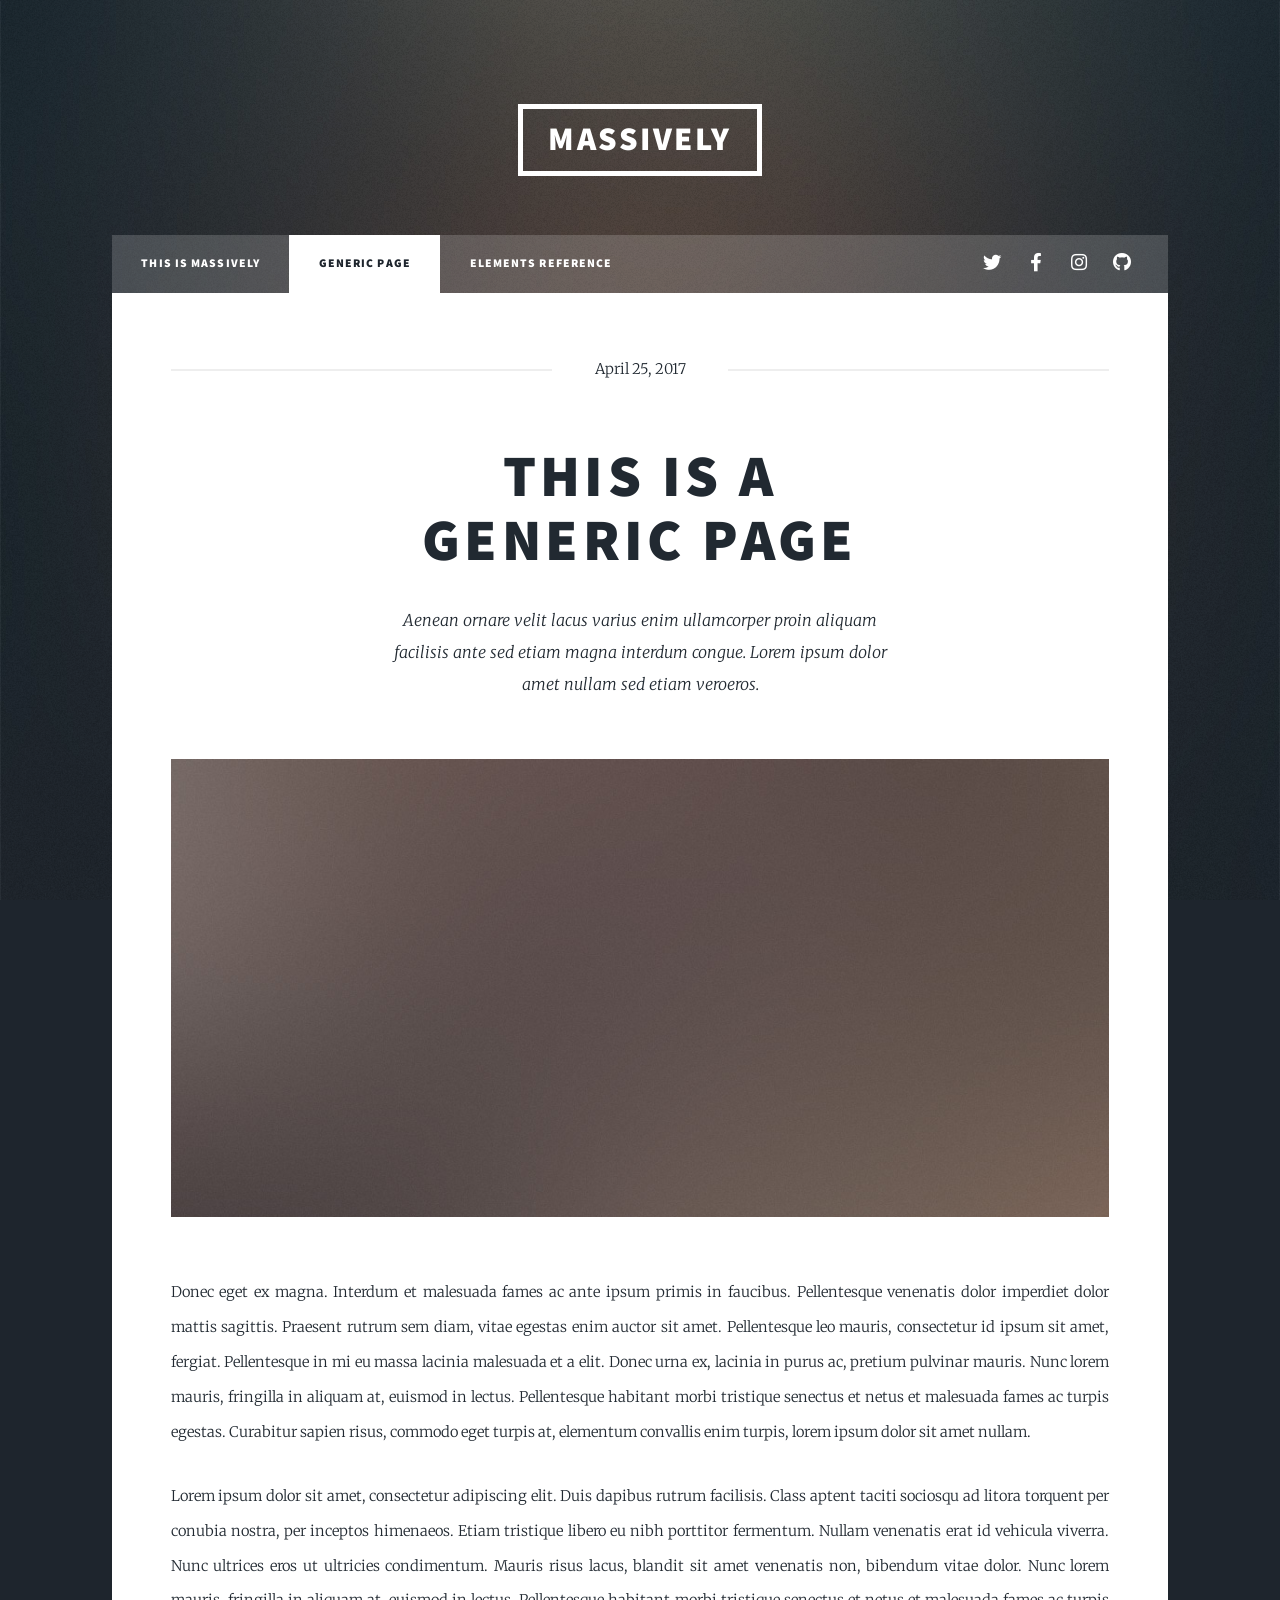
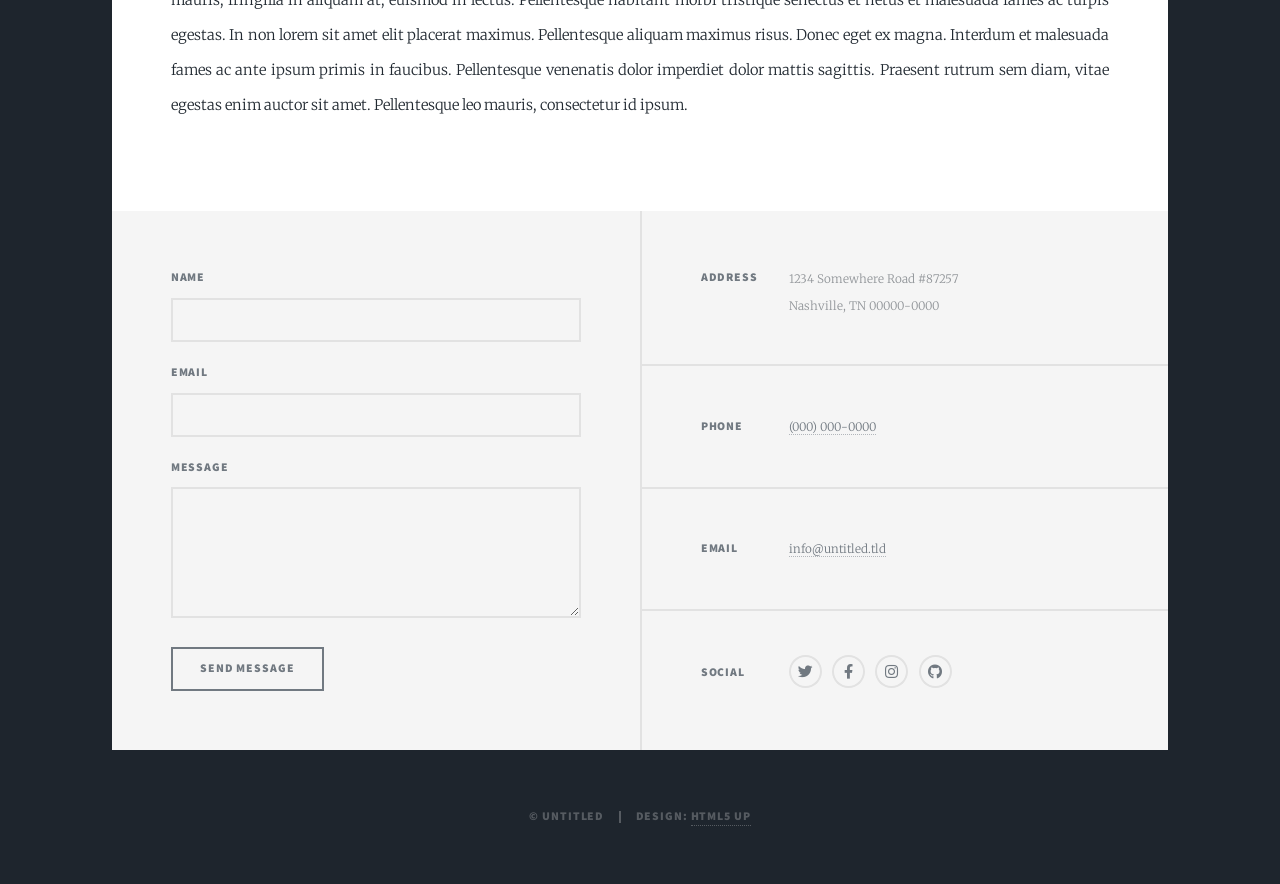
<file: generic.html>
<!DOCTYPE HTML>
<!--
	Massively by HTML5 UP
	html5up.net | @ajlkn
	Free for personal and commercial use under the CCA 3.0 license (html5up.net/license)
-->
<html>
	<head>
		<title>Generic Page - Massively by HTML5 UP</title>
		<meta charset="utf-8" />
		<meta name="viewport" content="width=device-width, initial-scale=1, user-scalable=no" />
		<link rel="stylesheet" href="assets/css/main.css" />
		<noscript><link rel="stylesheet" href="assets/css/noscript.css" /></noscript>
	</head>
	<body class="is-preload">

		<!-- Wrapper -->
			<div id="wrapper">

				<!-- Header -->
					<header id="header">
						<a href="index.html" class="logo">Massively</a>
					</header>

				<!-- Nav -->
					<nav id="nav">
						<ul class="links">
							<li><a href="index.html">This is Massively</a></li>
							<li class="active"><a href="generic.html">Generic Page</a></li>
							<li><a href="elements.html">Elements Reference</a></li>
						</ul>
						<ul class="icons">
							<li><a href="#" class="icon brands fa-twitter"><span class="label">Twitter</span></a></li>
							<li><a href="#" class="icon brands fa-facebook-f"><span class="label">Facebook</span></a></li>
							<li><a href="#" class="icon brands fa-instagram"><span class="label">Instagram</span></a></li>
							<li><a href="#" class="icon brands fa-github"><span class="label">GitHub</span></a></li>
						</ul>
					</nav>

				<!-- Main -->
					<div id="main">

						<!-- Post -->
							<section class="post">
								<header class="major">
									<span class="date">April 25, 2017</span>
									<h1>This is a<br />
									Generic Page</h1>
									<p>Aenean ornare velit lacus varius enim ullamcorper proin aliquam<br />
									facilisis ante sed etiam magna interdum congue. Lorem ipsum dolor<br />
									amet nullam sed etiam veroeros.</p>
								</header>
								<div class="image main"><img src="images/pic01.jpg" alt="" /></div>
								<p>Donec eget ex magna. Interdum et malesuada fames ac ante ipsum primis in faucibus. Pellentesque venenatis dolor imperdiet dolor mattis sagittis. Praesent rutrum sem diam, vitae egestas enim auctor sit amet. Pellentesque leo mauris, consectetur id ipsum sit amet, fergiat. Pellentesque in mi eu massa lacinia malesuada et a elit. Donec urna ex, lacinia in purus ac, pretium pulvinar mauris. Nunc lorem mauris, fringilla in aliquam at, euismod in lectus. Pellentesque habitant morbi tristique senectus et netus et malesuada fames ac turpis egestas. Curabitur sapien risus, commodo eget turpis at, elementum convallis enim turpis, lorem ipsum dolor sit amet nullam.</p>
								<p>Lorem ipsum dolor sit amet, consectetur adipiscing elit. Duis dapibus rutrum facilisis. Class aptent taciti sociosqu ad litora torquent per conubia nostra, per inceptos himenaeos. Etiam tristique libero eu nibh porttitor fermentum. Nullam venenatis erat id vehicula viverra. Nunc ultrices eros ut ultricies condimentum. Mauris risus lacus, blandit sit amet venenatis non, bibendum vitae dolor. Nunc lorem mauris, fringilla in aliquam at, euismod in lectus. Pellentesque habitant morbi tristique senectus et netus et malesuada fames ac turpis egestas. In non lorem sit amet elit placerat maximus. Pellentesque aliquam maximus risus. Donec eget ex magna. Interdum et malesuada fames ac ante ipsum primis in faucibus. Pellentesque venenatis dolor imperdiet dolor mattis sagittis. Praesent rutrum sem diam, vitae egestas enim auctor sit amet. Pellentesque leo mauris, consectetur id ipsum.</p>
							</section>

					</div>

				<!-- Footer -->
					<footer id="footer">
						<section>
							<form method="post" action="#">
								<div class="fields">
									<div class="field">
										<label for="name">Name</label>
										<input type="text" name="name" id="name" />
									</div>
									<div class="field">
										<label for="email">Email</label>
										<input type="text" name="email" id="email" />
									</div>
									<div class="field">
										<label for="message">Message</label>
										<textarea name="message" id="message" rows="3"></textarea>
									</div>
								</div>
								<ul class="actions">
									<li><input type="submit" value="Send Message" /></li>
								</ul>
							</form>
						</section>
						<section class="split contact">
							<section class="alt">
								<h3>Address</h3>
								<p>1234 Somewhere Road #87257<br />
								Nashville, TN 00000-0000</p>
							</section>
							<section>
								<h3>Phone</h3>
								<p><a href="#">(000) 000-0000</a></p>
							</section>
							<section>
								<h3>Email</h3>
								<p><a href="#">info@untitled.tld</a></p>
							</section>
							<section>
								<h3>Social</h3>
								<ul class="icons alt">
									<li><a href="#" class="icon brands alt fa-twitter"><span class="label">Twitter</span></a></li>
									<li><a href="#" class="icon brands alt fa-facebook-f"><span class="label">Facebook</span></a></li>
									<li><a href="#" class="icon brands alt fa-instagram"><span class="label">Instagram</span></a></li>
									<li><a href="#" class="icon brands alt fa-github"><span class="label">GitHub</span></a></li>
								</ul>
							</section>
						</section>
					</footer>

				<!-- Copyright -->
					<div id="copyright">
						<ul><li>&copy; Untitled</li><li>Design: <a href="https://html5up.net">HTML5 UP</a></li></ul>
					</div>

			</div>

		<!-- Scripts -->
			<script src="assets/js/jquery.min.js"></script>
			<script src="assets/js/jquery.scrollex.min.js"></script>
			<script src="assets/js/jquery.scrolly.min.js"></script>
			<script src="assets/js/browser.min.js"></script>
			<script src="assets/js/breakpoints.min.js"></script>
			<script src="assets/js/util.js"></script>
			<script src="assets/js/main.js"></script>

	</body>
</html>
</file>
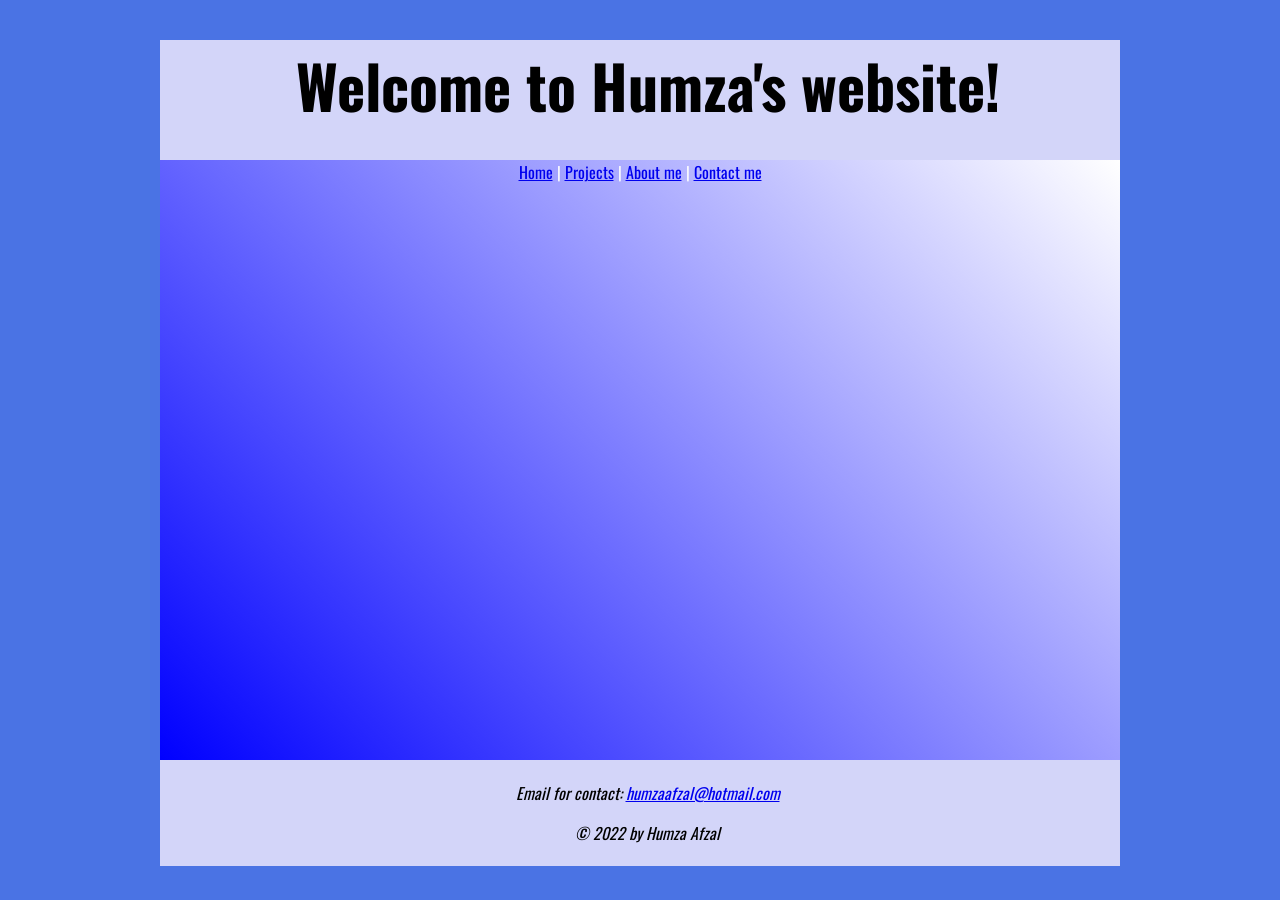
<file: home.html>
<!DOCTYPE HTML> 
<html> 

<head> 
    <meta charset="UTF-8"> 
    <title>Home Page</title> 
    <meta name="viewport" content="width=device-width"> 
    <link rel="preconnect" href="https://fonts.googleapis.com">
    <link rel="preconnect" href="https://fonts.gstatic.com" crossorigin>
    <link href="https://fonts.googleapis.com/css2?family=Oswald:wght@200;400&display=swap" rel="stylesheet">
    <!-- full-size monitor style sheet--> 
    <link href="fullsize.css" rel="stylesheet" type="text/css" media="only screen and 
(min-width:960px)"> 
    <!-- tablet style sheet--> 
    <link href="tablet.css" rel="stylesheet" type="text/css" media="only screen 
and (min-width:481px) and (max-width:960px)"> 
    <!-- phone style sheet--> 
    <link href="mobile.css" rel="stylesheet" type="text/css" media="only screen 
and (max-width:480px)"> 
</head>

<body>
<div id="wrapper">
    <div id="banner">
        <div class="center">
        <h1>Welcome to Humza's website!</h1>
    </div>
    </div>
    <div id="one-column">
        <div class="center">
        <nav>
            <a href="home.html">Home</a> |  
            <a href="projects.html">Projects</a> |  
            <a href="aboutme.html">About me</a> |  
            <a href="contactme.html">Contact me</a> 
        </nav>
    </div>
    </div>
    <div id="footer">
        <footer>
            <address>  
                <div class="center">
                <p>Email for contact: <a href="mailto:humzaafzal@hotmail.com">humzaafzal@hotmail.com</a></p>
                <p>© 2022 by Humza Afzal</p>
            </div>
            </address> 
        </footer> 
        </div>

        </div>
</body>
</file>
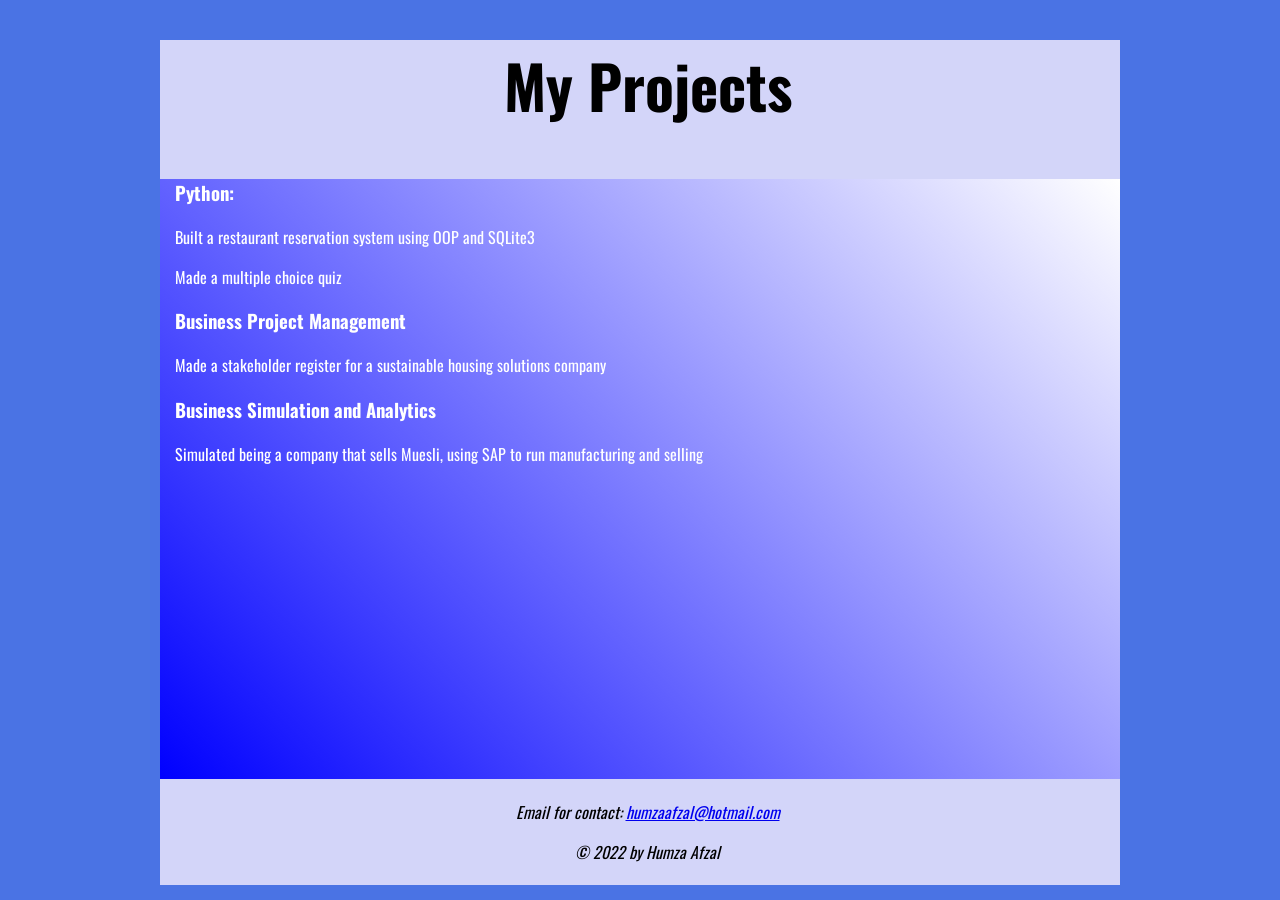
<file: projects.html>
<!DOCTYPE HTML> 
<html> 

<head> 
    <meta charset="UTF-8"> 
    <title>Projects</title> 
    <meta name="viewport" content="width=device-width"> 
    <link rel="preconnect" href="https://fonts.googleapis.com">
    <link rel="preconnect" href="https://fonts.gstatic.com" crossorigin>
    <link href="https://fonts.googleapis.com/css2?family=Oswald:wght@200;400&display=swap" rel="stylesheet">
    <!-- full-size monitor style sheet--> 
    <link href="fullsize.css" rel="stylesheet" type="text/css" media="only screen and 
(min-width:960px)"> 
    <!-- tablet style sheet--> 
    <link href="tablet.css" rel="stylesheet" type="text/css" media="only screen 
and (min-width:481px) and (max-width:960px)"> 
    <!-- phone style sheet--> 
    <link href="mobile.css" rel="stylesheet" type="text/css" media="only screen 
and (max-width:480px)"> 
</head>

<body>
<div id="wrapper">
<div id="banner">
    <div class = "center">
    <h1>My Projects</h1>
    </div>
</div>

<div id="one-column">
    <article>
        <h3>Python:</h3> 
        <p>Built a restaurant reservation system using OOP and SQLite3</p>
        <p>Made a multiple choice quiz</p>
        <section> 
            <h3>Business Project Management</h3> 
            <p>Made a stakeholder register for a sustainable housing solutions company</p> 
        </section>
        <section> 
            <h3>Business Simulation and Analytics</h3> 
            <p>Simulated being a company that sells Muesli, using SAP to run manufacturing and selling</p> 
        </section>
    </article>
</div>


<div id="footer">
    <footer>
        <address>  
            <div class="center">
            <p>Email for contact: <a href="mailto:humzaafzal@hotmail.com">humzaafzal@hotmail.com</a></p>
            <p>© 2022 by Humza Afzal</p>
        </div>
        </address> 
    </footer> 
    </div>    
</div>

</body>

</html>
</file>
<file: fullsize.css>
@charset "UTF-8"; 
body  
{ 
    background-color: #4a73e4; 
    font-family: 'Oswald', sans-serif;
    padding:0px; 
    margin:0px; 
} 
h1,h2,h3,h4,h5,h6,p,li  
{ 
    margin-left:15px; 
} 
h1
{
    font-size: 60px;
}
#wrapper  
{ 
    width: 960px; 
    height: 800px; 
    margin-left: auto; 
    margin-right: auto; 
    background-color:#D3D5F9; 
} 
#right-column  
{ 
    background-color: #888EF7 ;
    float: right; 
    width: 460px; 
    height: 600px;
    font-size: 30px;  
} 
#left-column  
{ 
    background-color: #888EF7 ;
    float: left; 
    width: 500px; 
    height:600px; 
} 

#one-column
{
    color: rgb(255, 255, 255);
    width:960px;
    height:600px;
    background: linear-gradient(45deg, blue, rgb(255, 255, 255));
}
#footer  
{ 
    height:80px; 
    background-color:#D3D5F9; 
} 
#banner 
{ 
    height:120px; 
} 
.box  
{ 
    height: 150px; 
    width: 150px; 
    float: left; 
    background-color:tan; 
    margin: 15px; 
    opacity:.5; 
} 
.clear 
{ 
    clear: both; 
}
.center {
    text-align: center;
    }

figure  { 
    position:relative; 

    }    



video { 
    width: 400px; 
    padding: 15px; 
    margin: 15px; 
    background-color:black; 
    border:2px white solid; 
    box-shadow: 10px 10px 5px black; 
    }

aside { 
    background-color: rgb(220, 238, 245); 
    color:black;
    float: right; 
    width: 250px; 
    margin: 5px; 
    padding: 5px; 
    }

header, footer { 
    background-color:#D3D5F9; 
    color: black; 
    padding-top:5px; 
    padding-bottom:5px; 
    }
</file>
<file: tablet.css>
@charset "UTF-8"; 
body { 
background-color: #08236d; 
color: white; 
font-family: 'Oswald', sans-serif;
padding:0px; 
margin:0px; 
} 
h1,h2,h3,h4,h5,h6,p,li { 
margin-left:15px; 
margin-top:0px; 
} 
#wrapper {width: 100%; 
height: 100%; 
margin-left: auto; 
margin-right: auto; 
background-color: #6ecaee ;
} 
#right-column { 
float: none; 
height: 600px; 
background-color: #6ecaee ;
color:white
} 
#left-column { 
background-color: #6ecaee ;
float: none; 
height:120px; 
} 
#footer { 
height:80px; 
background-color:rgb(78, 127, 201); 
} 
#banner{ 
height:60px; 
background-color:rgb(78, 127, 201); 
} 
.box { 
width: 45%; 
min-height:120px; 
float: left; 
background-color:black; 
margin: 15px; 
opacity:1;} 
.button { 
font-size:x-large; 
text-decoration:none; 
background-color:LightBlue; 
display:block; 
width:25%;float:left; 
padding:8px; 
margin:5px; 
border-radius:15px; 
box-shadow:5px 5px 3px gray; 
} 
.button:hover { 
box-shadow:5px 5px 3px black; 
} 
.clear{ 
clear: both; 
}
.center {
    text-align: center;
    }

figure  { 
position:relative; 
width:220px; 
height:200px; 
}    


video { 
width: 400px; 
padding: 15px; 
margin: 15px; 
background-color:black; 
border:2px white solid; 
box-shadow: 10px 10px 5px black; 
}

/* img {
    height: auto;
    max-width: 100%;
  } */
</file>
<file: mobile.css>
@charset "UTF-8"; 
body { 
background-color: #08236d; 
color: white; 
font-family: 'Oswald', sans-serif;
padding:0px; 
margin:0px; 
} 
h1,h2,h3,h4,h5,h6,p,li { 
margin-left:15px; 
margin-top:0px; 
} 
#wrapper {width: 100%; 
height: 100%; 
margin-left: auto; 
margin-right: auto; 
background-color: #6ecaee ;
} 
#right-column { 
float: none; 
height: 600px; 
background-color: #6ecaee ;
color:white
} 
#left-column { 
background-color: #6ecaee ;
float: none; 
height:120px; 
} 
#footer { 
height:80px; 
background-color:rgb(78, 127, 201); 
} 
#banner{ 
height:60px; 
background-color:rgb(78, 127, 201); 
} 
.box { 
width: 45%; 
min-height:120px; 
float: left; 
background-color:black; 
margin: 15px; 
opacity:1;} 
.button { 
font-size:x-large; 
text-decoration:none; 
background-color:LightBlue; 
display:block; 
width:25%;float:left; 
padding:8px; 
margin:5px; 
border-radius:15px; 
box-shadow:5px 5px 3px gray; 
} 
.button:hover { 
box-shadow:5px 5px 3px black; 
} 
.clear{ 
clear: both; 
}
.center {
    text-align: center;
    }

figure  { 
position:relative; 
width:220px; 
height:200px; 
}    


video { 
width: 400px; 
padding: 15px; 
margin: 15px; 
background-color:black; 
border:2px white solid; 
box-shadow: 10px 10px 5px black; 
}
</file>
<file: assets/css/main.css>
@import url(fontawesome-all.min.css);
@import url("https://fonts.googleapis.com/css?family=Merriweather:300,700,300italic,700italic|Source+Sans+Pro:900");

/*
	Massively by HTML5 UP
	html5up.net | @ajlkn
	Free for personal and commercial use under the CCA 3.0 license (html5up.net/license)
*/

html, body, div, span, applet, object,
iframe, h1, h2, h3, h4, h5, h6, p, blockquote,
pre, a, abbr, acronym, address, big, cite,
code, del, dfn, em, img, ins, kbd, q, s, samp,
small, strike, strong, sub, sup, tt, var, b,
u, i, center, dl, dt, dd, ol, ul, li, fieldset,
form, label, legend, table, caption, tbody,
tfoot, thead, tr, th, td, article, aside,
canvas, details, embed, figure, figcaption,
footer, header, hgroup, menu, nav, output, ruby,
section, summary, time, mark, audio, video {
	margin: 0;
	padding: 0;
	border: 0;
	font-size: 100%;
	font: inherit;
	vertical-align: baseline;}

article, aside, details, figcaption, figure,
footer, header, hgroup, menu, nav, section {
	display: block;}

body {
	line-height: 1;
}

ol, ul {
	list-style: none;
}

blockquote, q {
	quotes: none;
}

	blockquote:before, blockquote:after, q:before, q:after {
		content: '';
		content: none;
	}

table {
	border-collapse: collapse;
	border-spacing: 0;
}

body {
	-webkit-text-size-adjust: none;
}

mark {
	background-color: transparent;
	color: inherit;
}

input::-moz-focus-inner {
	border: 0;
	padding: 0;
}

input, select, textarea {
	-moz-appearance: none;
	-webkit-appearance: none;
	-ms-appearance: none;
	appearance: none;
}

/* Basic */

	@-ms-viewport {
		width: device-width;
	}

	body {
		-ms-overflow-style: scrollbar;
	}

	@media screen and (max-width: 480px) {

		html, body {
			min-width: 320px;
		}

	}

	html {
		box-sizing: border-box;
	}

	*, *:before, *:after {
		box-sizing: inherit;
	}

	body {
		background-color: #1e252d;
	}

		body.is-preload *, body.is-preload *:before, body.is-preload *:after {
			-moz-animation: none !important;
			-webkit-animation: none !important;
			-ms-animation: none !important;
			animation: none !important;
			-moz-transition: none !important;
			-webkit-transition: none !important;
			-ms-transition: none !important;
			transition: none !important;
		}

/* Type */

	html {
		font-size: 16pt;
	}

		@media screen and (max-width: 1680px) {

			html {
				font-size: 12pt;
			}

		}

		@media screen and (max-width: 1280px) {

			html {
				font-size: 11pt;
			}

		}

		@media screen and (max-width: 360px) {

			html {
				font-size: 10pt;
			}

		}

	body {
		color: #212931;
	}

	body, input, select, textarea {
		font-family: "Merriweather", Georgia, serif;
		font-weight: 300;
		font-size: 1rem;
		line-height: 2.375;
	}

	a {
		-moz-transition: color 0.2s ease-in-out, background-color 0.2s ease-in-out, border-color 0.2s ease-in-out, box-shadow 0.2s ease-in-out;
		-webkit-transition: color 0.2s ease-in-out, background-color 0.2s ease-in-out, border-color 0.2s ease-in-out, box-shadow 0.2s ease-in-out;
		-ms-transition: color 0.2s ease-in-out, background-color 0.2s ease-in-out, border-color 0.2s ease-in-out, box-shadow 0.2s ease-in-out;
		transition: color 0.2s ease-in-out, background-color 0.2s ease-in-out, border-color 0.2s ease-in-out, box-shadow 0.2s ease-in-out;
		border-bottom: dotted 1px;
		text-decoration: none;
	}

		a:hover {
			border-bottom-color: transparent;
		}

	strong, b {
		font-weight: 600;
	}

	em, i {
		font-style: italic;
	}

	p {
		text-align: justify;
		margin: 0 0 2rem 0;
	}

	h1, h2, h3, h4, h5, h6 {
		font-family: "Source Sans Pro", Helvetica, sans-serif;
		font-weight: 900;
		line-height: 1.5;
		letter-spacing: 0.075em;
		text-transform: uppercase;
		margin: 0 0 1rem 0;
	}

		h1 a, h2 a, h3 a, h4 a, h5 a, h6 a {
			border-bottom: 0;
			color: inherit;
			text-decoration: none;
		}

	h1 {
		font-size: 4rem;
		line-height: 1.1;
		margin: 0 0 2rem 0;
	}

	h2 {
		font-size: 1.75rem;
		line-height: 1.3;
		margin: 0 0 1.5rem 0;
	}

	h3 {
		font-size: 1.25rem;
		margin: 0 0 1.5rem 0;
	}

	h4 {
		font-size: 1rem;
	}

	h5 {
		font-size: 0.9rem;
	}

	h6 {
		font-size: 0.8rem;
	}

	sub {
		font-size: 0.8rem;
		position: relative;
		top: 0.5rem;
	}

	sup {
		font-size: 0.8rem;
		position: relative;
		top: -0.5rem;
	}

	blockquote {
		border-left: solid 4px;
		font-style: italic;
		margin: 0 0 2rem 0;
		padding: 0.5rem 0 0.5rem 2rem;
	}

	code {
		border: solid 2px;
		font-family: "Courier New", monospace;
		font-size: 0.9rem;
		margin: 0 0.25rem;
		padding: 0.25rem 0.65rem;
	}

	pre {
		-webkit-overflow-scrolling: touch;
		font-family: "Courier New", monospace;
		font-size: 0.9rem;
		margin: 0 0 2rem 0;
	}

		pre code {
			display: block;
			line-height: 1.75;
			padding: 1rem 1.5rem;
			overflow-x: auto;
		}

	hr {
		border: 0;
		border-bottom: solid 2px;
		margin: 3rem 0;
	}

		hr.major {
			margin: 5rem 0;
		}

	.align-left {
		text-align: left;
	}

	.align-center {
		text-align: center;
	}

	.align-right {
		text-align: right;
	}

	input, select, textarea {
		color: #212931;
	}

	a {
		color: #212931;
		border-bottom-color: rgba(33, 41, 49, 0.5);
	}

		a:hover {
			border-bottom-color: transparent;
			color: #18bfef !important;
		}

	strong, b {
		color: #212931;
	}

	h1, h2, h3, h4, h5, h6 {
		color: #212931;
	}

	blockquote {
		border-left-color: #eeeeee;
	}

	code {
		background: rgba(220, 220, 220, 0.25);
		border-color: #eeeeee;
	}

	hr {
		border-bottom-color: #eeeeee;
	}

/* Row */

	.row {
		display: flex;
		flex-wrap: wrap;
		box-sizing: border-box;
		align-items: stretch;
	}

		.row > * {
			box-sizing: border-box;
		}

		.row.gtr-uniform > * > :last-child {
			margin-bottom: 0;
		}

		.row.aln-left {
			justify-content: flex-start;
		}

		.row.aln-center {
			justify-content: center;
		}

		.row.aln-right {
			justify-content: flex-end;
		}

		.row.aln-top {
			align-items: flex-start;
		}

		.row.aln-middle {
			align-items: center;
		}

		.row.aln-bottom {
			align-items: flex-end;
		}

		.row > .imp {
			order: -1;
		}

		.row > .col-1 {
			width: 8.33333%;
		}

		.row > .off-1 {
			margin-left: 8.33333%;
		}

		.row > .col-2 {
			width: 16.66667%;
		}

		.row > .off-2 {
			margin-left: 16.66667%;
		}

		.row > .col-3 {
			width: 25%;
		}

		.row > .off-3 {
			margin-left: 25%;
		}

		.row > .col-4 {
			width: 33.33333%;
		}

		.row > .off-4 {
			margin-left: 33.33333%;
		}

		.row > .col-5 {
			width: 41.66667%;
		}

		.row > .off-5 {
			margin-left: 41.66667%;
		}

		.row > .col-6 {
			width: 50%;
		}

		.row > .off-6 {
			margin-left: 50%;
		}

		.row > .col-7 {
			width: 58.33333%;
		}

		.row > .off-7 {
			margin-left: 58.33333%;
		}

		.row > .col-8 {
			width: 66.66667%;
		}

		.row > .off-8 {
			margin-left: 66.66667%;
		}

		.row > .col-9 {
			width: 75%;
		}

		.row > .off-9 {
			margin-left: 75%;
		}

		.row > .col-10 {
			width: 83.33333%;
		}

		.row > .off-10 {
			margin-left: 83.33333%;
		}

		.row > .col-11 {
			width: 91.66667%;
		}

		.row > .off-11 {
			margin-left: 91.66667%;
		}

		.row > .col-12 {
			width: 100%;
		}

		.row > .off-12 {
			margin-left: 100%;
		}

		.row.gtr-0 {
			margin-top: 0;
			margin-left: 0rem;
		}

			.row.gtr-0 > * {
				padding: 0 0 0 0rem;
			}

			.row.gtr-0.gtr-uniform {
				margin-top: 0rem;
			}

				.row.gtr-0.gtr-uniform > * {
					padding-top: 0rem;
				}

		.row.gtr-25 {
			margin-top: 0;
			margin-left: -0.375rem;
		}

			.row.gtr-25 > * {
				padding: 0 0 0 0.375rem;
			}

			.row.gtr-25.gtr-uniform {
				margin-top: -0.375rem;
			}

				.row.gtr-25.gtr-uniform > * {
					padding-top: 0.375rem;
				}

		.row.gtr-50 {
			margin-top: 0;
			margin-left: -0.75rem;
		}

			.row.gtr-50 > * {
				padding: 0 0 0 0.75rem;
			}

			.row.gtr-50.gtr-uniform {
				margin-top: -0.75rem;
			}

				.row.gtr-50.gtr-uniform > * {
					padding-top: 0.75rem;
				}

		.row {
			margin-top: 0;
			margin-left: -1.5rem;
		}

			.row > * {
				padding: 0 0 0 1.5rem;
			}

			.row.gtr-uniform {
				margin-top: -1.5rem;
			}

				.row.gtr-uniform > * {
					padding-top: 1.5rem;
				}

		.row.gtr-150 {
			margin-top: 0;
			margin-left: -2.25rem;
		}

			.row.gtr-150 > * {
				padding: 0 0 0 2.25rem;
			}

			.row.gtr-150.gtr-uniform {
				margin-top: -2.25rem;
			}

				.row.gtr-150.gtr-uniform > * {
					padding-top: 2.25rem;
				}

		.row.gtr-200 {
			margin-top: 0;
			margin-left: -3rem;
		}

			.row.gtr-200 > * {
				padding: 0 0 0 3rem;
			}

			.row.gtr-200.gtr-uniform {
				margin-top: -3rem;
			}

				.row.gtr-200.gtr-uniform > * {
					padding-top: 3rem;
				}

		@media screen and (max-width: 1680px) {

			.row {
				display: flex;
				flex-wrap: wrap;
				box-sizing: border-box;
				align-items: stretch;
			}

				.row > * {
					box-sizing: border-box;
				}

				.row.gtr-uniform > * > :last-child {
					margin-bottom: 0;
				}

				.row.aln-left {
					justify-content: flex-start;
				}

				.row.aln-center {
					justify-content: center;
				}

				.row.aln-right {
					justify-content: flex-end;
				}

				.row.aln-top {
					align-items: flex-start;
				}

				.row.aln-middle {
					align-items: center;
				}

				.row.aln-bottom {
					align-items: flex-end;
				}

				.row > .imp-xlarge {
					order: -1;
				}

				.row > .col-1-xlarge {
					width: 8.33333%;
				}

				.row > .off-1-xlarge {
					margin-left: 8.33333%;
				}

				.row > .col-2-xlarge {
					width: 16.66667%;
				}

				.row > .off-2-xlarge {
					margin-left: 16.66667%;
				}

				.row > .col-3-xlarge {
					width: 25%;
				}

				.row > .off-3-xlarge {
					margin-left: 25%;
				}

				.row > .col-4-xlarge {
					width: 33.33333%;
				}

				.row > .off-4-xlarge {
					margin-left: 33.33333%;
				}

				.row > .col-5-xlarge {
					width: 41.66667%;
				}

				.row > .off-5-xlarge {
					margin-left: 41.66667%;
				}

				.row > .col-6-xlarge {
					width: 50%;
				}

				.row > .off-6-xlarge {
					margin-left: 50%;
				}

				.row > .col-7-xlarge {
					width: 58.33333%;
				}

				.row > .off-7-xlarge {
					margin-left: 58.33333%;
				}

				.row > .col-8-xlarge {
					width: 66.66667%;
				}

				.row > .off-8-xlarge {
					margin-left: 66.66667%;
				}

				.row > .col-9-xlarge {
					width: 75%;
				}

				.row > .off-9-xlarge {
					margin-left: 75%;
				}

				.row > .col-10-xlarge {
					width: 83.33333%;
				}

				.row > .off-10-xlarge {
					margin-left: 83.33333%;
				}

				.row > .col-11-xlarge {
					width: 91.66667%;
				}

				.row > .off-11-xlarge {
					margin-left: 91.66667%;
				}

				.row > .col-12-xlarge {
					width: 100%;
				}

				.row > .off-12-xlarge {
					margin-left: 100%;
				}

				.row.gtr-0 {
					margin-top: 0;
					margin-left: 0rem;
				}

					.row.gtr-0 > * {
						padding: 0 0 0 0rem;
					}

					.row.gtr-0.gtr-uniform {
						margin-top: 0rem;
					}

						.row.gtr-0.gtr-uniform > * {
							padding-top: 0rem;
						}

				.row.gtr-25 {
					margin-top: 0;
					margin-left: -0.375rem;
				}

					.row.gtr-25 > * {
						padding: 0 0 0 0.375rem;
					}

					.row.gtr-25.gtr-uniform {
						margin-top: -0.375rem;
					}

						.row.gtr-25.gtr-uniform > * {
							padding-top: 0.375rem;
						}

				.row.gtr-50 {
					margin-top: 0;
					margin-left: -0.75rem;
				}

					.row.gtr-50 > * {
						padding: 0 0 0 0.75rem;
					}

					.row.gtr-50.gtr-uniform {
						margin-top: -0.75rem;
					}

						.row.gtr-50.gtr-uniform > * {
							padding-top: 0.75rem;
						}

				.row {
					margin-top: 0;
					margin-left: -1.5rem;
				}

					.row > * {
						padding: 0 0 0 1.5rem;
					}

					.row.gtr-uniform {
						margin-top: -1.5rem;
					}

						.row.gtr-uniform > * {
							padding-top: 1.5rem;
						}

				.row.gtr-150 {
					margin-top: 0;
					margin-left: -2.25rem;
				}

					.row.gtr-150 > * {
						padding: 0 0 0 2.25rem;
					}

					.row.gtr-150.gtr-uniform {
						margin-top: -2.25rem;
					}

						.row.gtr-150.gtr-uniform > * {
							padding-top: 2.25rem;
						}

				.row.gtr-200 {
					margin-top: 0;
					margin-left: -3rem;
				}

					.row.gtr-200 > * {
						padding: 0 0 0 3rem;
					}

					.row.gtr-200.gtr-uniform {
						margin-top: -3rem;
					}

						.row.gtr-200.gtr-uniform > * {
							padding-top: 3rem;
						}

		}

		@media screen and (max-width: 1280px) {

			.row {
				display: flex;
				flex-wrap: wrap;
				box-sizing: border-box;
				align-items: stretch;
			}

				.row > * {
					box-sizing: border-box;
				}

				.row.gtr-uniform > * > :last-child {
					margin-bottom: 0;
				}

				.row.aln-left {
					justify-content: flex-start;
				}

				.row.aln-center {
					justify-content: center;
				}

				.row.aln-right {
					justify-content: flex-end;
				}

				.row.aln-top {
					align-items: flex-start;
				}

				.row.aln-middle {
					align-items: center;
				}

				.row.aln-bottom {
					align-items: flex-end;
				}

				.row > .imp-large {
					order: -1;
				}

				.row > .col-1-large {
					width: 8.33333%;
				}

				.row > .off-1-large {
					margin-left: 8.33333%;
				}

				.row > .col-2-large {
					width: 16.66667%;
				}

				.row > .off-2-large {
					margin-left: 16.66667%;
				}

				.row > .col-3-large {
					width: 25%;
				}

				.row > .off-3-large {
					margin-left: 25%;
				}

				.row > .col-4-large {
					width: 33.33333%;
				}

				.row > .off-4-large {
					margin-left: 33.33333%;
				}

				.row > .col-5-large {
					width: 41.66667%;
				}

				.row > .off-5-large {
					margin-left: 41.66667%;
				}

				.row > .col-6-large {
					width: 50%;
				}

				.row > .off-6-large {
					margin-left: 50%;
				}

				.row > .col-7-large {
					width: 58.33333%;
				}

				.row > .off-7-large {
					margin-left: 58.33333%;
				}

				.row > .col-8-large {
					width: 66.66667%;
				}

				.row > .off-8-large {
					margin-left: 66.66667%;
				}

				.row > .col-9-large {
					width: 75%;
				}

				.row > .off-9-large {
					margin-left: 75%;
				}

				.row > .col-10-large {
					width: 83.33333%;
				}

				.row > .off-10-large {
					margin-left: 83.33333%;
				}

				.row > .col-11-large {
					width: 91.66667%;
				}

				.row > .off-11-large {
					margin-left: 91.66667%;
				}

				.row > .col-12-large {
					width: 100%;
				}

				.row > .off-12-large {
					margin-left: 100%;
				}

				.row.gtr-0 {
					margin-top: 0;
					margin-left: 0rem;
				}

					.row.gtr-0 > * {
						padding: 0 0 0 0rem;
					}

					.row.gtr-0.gtr-uniform {
						margin-top: 0rem;
					}

						.row.gtr-0.gtr-uniform > * {
							padding-top: 0rem;
						}

				.row.gtr-25 {
					margin-top: 0;
					margin-left: -0.375rem;
				}

					.row.gtr-25 > * {
						padding: 0 0 0 0.375rem;
					}

					.row.gtr-25.gtr-uniform {
						margin-top: -0.375rem;
					}

						.row.gtr-25.gtr-uniform > * {
							padding-top: 0.375rem;
						}

				.row.gtr-50 {
					margin-top: 0;
					margin-left: -0.75rem;
				}

					.row.gtr-50 > * {
						padding: 0 0 0 0.75rem;
					}

					.row.gtr-50.gtr-uniform {
						margin-top: -0.75rem;
					}

						.row.gtr-50.gtr-uniform > * {
							padding-top: 0.75rem;
						}

				.row {
					margin-top: 0;
					margin-left: -1.5rem;
				}

					.row > * {
						padding: 0 0 0 1.5rem;
					}

					.row.gtr-uniform {
						margin-top: -1.5rem;
					}

						.row.gtr-uniform > * {
							padding-top: 1.5rem;
						}

				.row.gtr-150 {
					margin-top: 0;
					margin-left: -2.25rem;
				}

					.row.gtr-150 > * {
						padding: 0 0 0 2.25rem;
					}

					.row.gtr-150.gtr-uniform {
						margin-top: -2.25rem;
					}

						.row.gtr-150.gtr-uniform > * {
							padding-top: 2.25rem;
						}

				.row.gtr-200 {
					margin-top: 0;
					margin-left: -3rem;
				}

					.row.gtr-200 > * {
						padding: 0 0 0 3rem;
					}

					.row.gtr-200.gtr-uniform {
						margin-top: -3rem;
					}

						.row.gtr-200.gtr-uniform > * {
							padding-top: 3rem;
						}

		}

		@media screen and (max-width: 980px) {

			.row {
				display: flex;
				flex-wrap: wrap;
				box-sizing: border-box;
				align-items: stretch;
			}

				.row > * {
					box-sizing: border-box;
				}

				.row.gtr-uniform > * > :last-child {
					margin-bottom: 0;
				}

				.row.aln-left {
					justify-content: flex-start;
				}

				.row.aln-center {
					justify-content: center;
				}

				.row.aln-right {
					justify-content: flex-end;
				}

				.row.aln-top {
					align-items: flex-start;
				}

				.row.aln-middle {
					align-items: center;
				}

				.row.aln-bottom {
					align-items: flex-end;
				}

				.row > .imp-medium {
					order: -1;
				}

				.row > .col-1-medium {
					width: 8.33333%;
				}

				.row > .off-1-medium {
					margin-left: 8.33333%;
				}

				.row > .col-2-medium {
					width: 16.66667%;
				}

				.row > .off-2-medium {
					margin-left: 16.66667%;
				}

				.row > .col-3-medium {
					width: 25%;
				}

				.row > .off-3-medium {
					margin-left: 25%;
				}

				.row > .col-4-medium {
					width: 33.33333%;
				}

				.row > .off-4-medium {
					margin-left: 33.33333%;
				}

				.row > .col-5-medium {
					width: 41.66667%;
				}

				.row > .off-5-medium {
					margin-left: 41.66667%;
				}

				.row > .col-6-medium {
					width: 50%;
				}

				.row > .off-6-medium {
					margin-left: 50%;
				}

				.row > .col-7-medium {
					width: 58.33333%;
				}

				.row > .off-7-medium {
					margin-left: 58.33333%;
				}

				.row > .col-8-medium {
					width: 66.66667%;
				}

				.row > .off-8-medium {
					margin-left: 66.66667%;
				}

				.row > .col-9-medium {
					width: 75%;
				}

				.row > .off-9-medium {
					margin-left: 75%;
				}

				.row > .col-10-medium {
					width: 83.33333%;
				}

				.row > .off-10-medium {
					margin-left: 83.33333%;
				}

				.row > .col-11-medium {
					width: 91.66667%;
				}

				.row > .off-11-medium {
					margin-left: 91.66667%;
				}

				.row > .col-12-medium {
					width: 100%;
				}

				.row > .off-12-medium {
					margin-left: 100%;
				}

				.row.gtr-0 {
					margin-top: 0;
					margin-left: 0rem;
				}

					.row.gtr-0 > * {
						padding: 0 0 0 0rem;
					}

					.row.gtr-0.gtr-uniform {
						margin-top: 0rem;
					}

						.row.gtr-0.gtr-uniform > * {
							padding-top: 0rem;
						}

				.row.gtr-25 {
					margin-top: 0;
					margin-left: -0.375rem;
				}

					.row.gtr-25 > * {
						padding: 0 0 0 0.375rem;
					}

					.row.gtr-25.gtr-uniform {
						margin-top: -0.375rem;
					}

						.row.gtr-25.gtr-uniform > * {
							padding-top: 0.375rem;
						}

				.row.gtr-50 {
					margin-top: 0;
					margin-left: -0.75rem;
				}

					.row.gtr-50 > * {
						padding: 0 0 0 0.75rem;
					}

					.row.gtr-50.gtr-uniform {
						margin-top: -0.75rem;
					}

						.row.gtr-50.gtr-uniform > * {
							padding-top: 0.75rem;
						}

				.row {
					margin-top: 0;
					margin-left: -1.5rem;
				}

					.row > * {
						padding: 0 0 0 1.5rem;
					}

					.row.gtr-uniform {
						margin-top: -1.5rem;
					}

						.row.gtr-uniform > * {
							padding-top: 1.5rem;
						}

				.row.gtr-150 {
					margin-top: 0;
					margin-left: -2.25rem;
				}

					.row.gtr-150 > * {
						padding: 0 0 0 2.25rem;
					}

					.row.gtr-150.gtr-uniform {
						margin-top: -2.25rem;
					}

						.row.gtr-150.gtr-uniform > * {
							padding-top: 2.25rem;
						}

				.row.gtr-200 {
					margin-top: 0;
					margin-left: -3rem;
				}

					.row.gtr-200 > * {
						padding: 0 0 0 3rem;
					}

					.row.gtr-200.gtr-uniform {
						margin-top: -3rem;
					}

						.row.gtr-200.gtr-uniform > * {
							padding-top: 3rem;
						}

		}

		@media screen and (max-width: 736px) {

			.row {
				display: flex;
				flex-wrap: wrap;
				box-sizing: border-box;
				align-items: stretch;
			}

				.row > * {
					box-sizing: border-box;
				}

				.row.gtr-uniform > * > :last-child {
					margin-bottom: 0;
				}

				.row.aln-left {
					justify-content: flex-start;
				}

				.row.aln-center {
					justify-content: center;
				}

				.row.aln-right {
					justify-content: flex-end;
				}

				.row.aln-top {
					align-items: flex-start;
				}

				.row.aln-middle {
					align-items: center;
				}

				.row.aln-bottom {
					align-items: flex-end;
				}

				.row > .imp-small {
					order: -1;
				}

				.row > .col-1-small {
					width: 8.33333%;
				}

				.row > .off-1-small {
					margin-left: 8.33333%;
				}

				.row > .col-2-small {
					width: 16.66667%;
				}

				.row > .off-2-small {
					margin-left: 16.66667%;
				}

				.row > .col-3-small {
					width: 25%;
				}

				.row > .off-3-small {
					margin-left: 25%;
				}

				.row > .col-4-small {
					width: 33.33333%;
				}

				.row > .off-4-small {
					margin-left: 33.33333%;
				}

				.row > .col-5-small {
					width: 41.66667%;
				}

				.row > .off-5-small {
					margin-left: 41.66667%;
				}

				.row > .col-6-small {
					width: 50%;
				}

				.row > .off-6-small {
					margin-left: 50%;
				}

				.row > .col-7-small {
					width: 58.33333%;
				}

				.row > .off-7-small {
					margin-left: 58.33333%;
				}

				.row > .col-8-small {
					width: 66.66667%;
				}

				.row > .off-8-small {
					margin-left: 66.66667%;
				}

				.row > .col-9-small {
					width: 75%;
				}

				.row > .off-9-small {
					margin-left: 75%;
				}

				.row > .col-10-small {
					width: 83.33333%;
				}

				.row > .off-10-small {
					margin-left: 83.33333%;
				}

				.row > .col-11-small {
					width: 91.66667%;
				}

				.row > .off-11-small {
					margin-left: 91.66667%;
				}

				.row > .col-12-small {
					width: 100%;
				}

				.row > .off-12-small {
					margin-left: 100%;
				}

				.row.gtr-0 {
					margin-top: 0;
					margin-left: 0rem;
				}

					.row.gtr-0 > * {
						padding: 0 0 0 0rem;
					}

					.row.gtr-0.gtr-uniform {
						margin-top: 0rem;
					}

						.row.gtr-0.gtr-uniform > * {
							padding-top: 0rem;
						}

				.row.gtr-25 {
					margin-top: 0;
					margin-left: -0.375rem;
				}

					.row.gtr-25 > * {
						padding: 0 0 0 0.375rem;
					}

					.row.gtr-25.gtr-uniform {
						margin-top: -0.375rem;
					}

						.row.gtr-25.gtr-uniform > * {
							padding-top: 0.375rem;
						}

				.row.gtr-50 {
					margin-top: 0;
					margin-left: -0.75rem;
				}

					.row.gtr-50 > * {
						padding: 0 0 0 0.75rem;
					}

					.row.gtr-50.gtr-uniform {
						margin-top: -0.75rem;
					}

						.row.gtr-50.gtr-uniform > * {
							padding-top: 0.75rem;
						}

				.row {
					margin-top: 0;
					margin-left: -1.5rem;
				}

					.row > * {
						padding: 0 0 0 1.5rem;
					}

					.row.gtr-uniform {
						margin-top: -1.5rem;
					}

						.row.gtr-uniform > * {
							padding-top: 1.5rem;
						}

				.row.gtr-150 {
					margin-top: 0;
					margin-left: -2.25rem;
				}

					.row.gtr-150 > * {
						padding: 0 0 0 2.25rem;
					}

					.row.gtr-150.gtr-uniform {
						margin-top: -2.25rem;
					}

						.row.gtr-150.gtr-uniform > * {
							padding-top: 2.25rem;
						}

				.row.gtr-200 {
					margin-top: 0;
					margin-left: -3rem;
				}

					.row.gtr-200 > * {
						padding: 0 0 0 3rem;
					}

					.row.gtr-200.gtr-uniform {
						margin-top: -3rem;
					}

						.row.gtr-200.gtr-uniform > * {
							padding-top: 3rem;
						}

		}

		@media screen and (max-width: 480px) {

			.row {
				display: flex;
				flex-wrap: wrap;
				box-sizing: border-box;
				align-items: stretch;
			}

				.row > * {
					box-sizing: border-box;
				}

				.row.gtr-uniform > * > :last-child {
					margin-bottom: 0;
				}

				.row.aln-left {
					justify-content: flex-start;
				}

				.row.aln-center {
					justify-content: center;
				}

				.row.aln-right {
					justify-content: flex-end;
				}

				.row.aln-top {
					align-items: flex-start;
				}

				.row.aln-middle {
					align-items: center;
				}

				.row.aln-bottom {
					align-items: flex-end;
				}

				.row > .imp-xsmall {
					order: -1;
				}

				.row > .col-1-xsmall {
					width: 8.33333%;
				}

				.row > .off-1-xsmall {
					margin-left: 8.33333%;
				}

				.row > .col-2-xsmall {
					width: 16.66667%;
				}

				.row > .off-2-xsmall {
					margin-left: 16.66667%;
				}

				.row > .col-3-xsmall {
					width: 25%;
				}

				.row > .off-3-xsmall {
					margin-left: 25%;
				}

				.row > .col-4-xsmall {
					width: 33.33333%;
				}

				.row > .off-4-xsmall {
					margin-left: 33.33333%;
				}

				.row > .col-5-xsmall {
					width: 41.66667%;
				}

				.row > .off-5-xsmall {
					margin-left: 41.66667%;
				}

				.row > .col-6-xsmall {
					width: 50%;
				}

				.row > .off-6-xsmall {
					margin-left: 50%;
				}

				.row > .col-7-xsmall {
					width: 58.33333%;
				}

				.row > .off-7-xsmall {
					margin-left: 58.33333%;
				}

				.row > .col-8-xsmall {
					width: 66.66667%;
				}

				.row > .off-8-xsmall {
					margin-left: 66.66667%;
				}

				.row > .col-9-xsmall {
					width: 75%;
				}

				.row > .off-9-xsmall {
					margin-left: 75%;
				}

				.row > .col-10-xsmall {
					width: 83.33333%;
				}

				.row > .off-10-xsmall {
					margin-left: 83.33333%;
				}

				.row > .col-11-xsmall {
					width: 91.66667%;
				}

				.row > .off-11-xsmall {
					margin-left: 91.66667%;
				}

				.row > .col-12-xsmall {
					width: 100%;
				}

				.row > .off-12-xsmall {
					margin-left: 100%;
				}

				.row.gtr-0 {
					margin-top: 0;
					margin-left: 0rem;
				}

					.row.gtr-0 > * {
						padding: 0 0 0 0rem;
					}

					.row.gtr-0.gtr-uniform {
						margin-top: 0rem;
					}

						.row.gtr-0.gtr-uniform > * {
							padding-top: 0rem;
						}

				.row.gtr-25 {
					margin-top: 0;
					margin-left: -0.375rem;
				}

					.row.gtr-25 > * {
						padding: 0 0 0 0.375rem;
					}

					.row.gtr-25.gtr-uniform {
						margin-top: -0.375rem;
					}

						.row.gtr-25.gtr-uniform > * {
							padding-top: 0.375rem;
						}

				.row.gtr-50 {
					margin-top: 0;
					margin-left: -0.75rem;
				}

					.row.gtr-50 > * {
						padding: 0 0 0 0.75rem;
					}

					.row.gtr-50.gtr-uniform {
						margin-top: -0.75rem;
					}

						.row.gtr-50.gtr-uniform > * {
							padding-top: 0.75rem;
						}

				.row {
					margin-top: 0;
					margin-left: -1.5rem;
				}

					.row > * {
						padding: 0 0 0 1.5rem;
					}

					.row.gtr-uniform {
						margin-top: -1.5rem;
					}

						.row.gtr-uniform > * {
							padding-top: 1.5rem;
						}

				.row.gtr-150 {
					margin-top: 0;
					margin-left: -2.25rem;
				}

					.row.gtr-150 > * {
						padding: 0 0 0 2.25rem;
					}

					.row.gtr-150.gtr-uniform {
						margin-top: -2.25rem;
					}

						.row.gtr-150.gtr-uniform > * {
							padding-top: 2.25rem;
						}

				.row.gtr-200 {
					margin-top: 0;
					margin-left: -3rem;
				}

					.row.gtr-200 > * {
						padding: 0 0 0 3rem;
					}

					.row.gtr-200.gtr-uniform {
						margin-top: -3rem;
					}

						.row.gtr-200.gtr-uniform > * {
							padding-top: 3rem;
						}

		}

		@media screen and (max-width: 360px) {

			.row {
				display: flex;
				flex-wrap: wrap;
				box-sizing: border-box;
				align-items: stretch;
			}

				.row > * {
					box-sizing: border-box;
				}

				.row.gtr-uniform > * > :last-child {
					margin-bottom: 0;
				}

				.row.aln-left {
					justify-content: flex-start;
				}

				.row.aln-center {
					justify-content: center;
				}

				.row.aln-right {
					justify-content: flex-end;
				}

				.row.aln-top {
					align-items: flex-start;
				}

				.row.aln-middle {
					align-items: center;
				}

				.row.aln-bottom {
					align-items: flex-end;
				}

				.row > .imp-xxsmall {
					order: -1;
				}

				.row > .col-1-xxsmall {
					width: 8.33333%;
				}

				.row > .off-1-xxsmall {
					margin-left: 8.33333%;
				}

				.row > .col-2-xxsmall {
					width: 16.66667%;
				}

				.row > .off-2-xxsmall {
					margin-left: 16.66667%;
				}

				.row > .col-3-xxsmall {
					width: 25%;
				}

				.row > .off-3-xxsmall {
					margin-left: 25%;
				}

				.row > .col-4-xxsmall {
					width: 33.33333%;
				}

				.row > .off-4-xxsmall {
					margin-left: 33.33333%;
				}

				.row > .col-5-xxsmall {
					width: 41.66667%;
				}

				.row > .off-5-xxsmall {
					margin-left: 41.66667%;
				}

				.row > .col-6-xxsmall {
					width: 50%;
				}

				.row > .off-6-xxsmall {
					margin-left: 50%;
				}

				.row > .col-7-xxsmall {
					width: 58.33333%;
				}

				.row > .off-7-xxsmall {
					margin-left: 58.33333%;
				}

				.row > .col-8-xxsmall {
					width: 66.66667%;
				}

				.row > .off-8-xxsmall {
					margin-left: 66.66667%;
				}

				.row > .col-9-xxsmall {
					width: 75%;
				}

				.row > .off-9-xxsmall {
					margin-left: 75%;
				}

				.row > .col-10-xxsmall {
					width: 83.33333%;
				}

				.row > .off-10-xxsmall {
					margin-left: 83.33333%;
				}

				.row > .col-11-xxsmall {
					width: 91.66667%;
				}

				.row > .off-11-xxsmall {
					margin-left: 91.66667%;
				}

				.row > .col-12-xxsmall {
					width: 100%;
				}

				.row > .off-12-xxsmall {
					margin-left: 100%;
				}

				.row.gtr-0 {
					margin-top: 0;
					margin-left: 0rem;
				}

					.row.gtr-0 > * {
						padding: 0 0 0 0rem;
					}

					.row.gtr-0.gtr-uniform {
						margin-top: 0rem;
					}

						.row.gtr-0.gtr-uniform > * {
							padding-top: 0rem;
						}

				.row.gtr-25 {
					margin-top: 0;
					margin-left: -0.375rem;
				}

					.row.gtr-25 > * {
						padding: 0 0 0 0.375rem;
					}

					.row.gtr-25.gtr-uniform {
						margin-top: -0.375rem;
					}

						.row.gtr-25.gtr-uniform > * {
							padding-top: 0.375rem;
						}

				.row.gtr-50 {
					margin-top: 0;
					margin-left: -0.75rem;
				}

					.row.gtr-50 > * {
						padding: 0 0 0 0.75rem;
					}

					.row.gtr-50.gtr-uniform {
						margin-top: -0.75rem;
					}

						.row.gtr-50.gtr-uniform > * {
							padding-top: 0.75rem;
						}

				.row {
					margin-top: 0;
					margin-left: -1.5rem;
				}

					.row > * {
						padding: 0 0 0 1.5rem;
					}

					.row.gtr-uniform {
						margin-top: -1.5rem;
					}

						.row.gtr-uniform > * {
							padding-top: 1.5rem;
						}

				.row.gtr-150 {
					margin-top: 0;
					margin-left: -2.25rem;
				}

					.row.gtr-150 > * {
						padding: 0 0 0 2.25rem;
					}

					.row.gtr-150.gtr-uniform {
						margin-top: -2.25rem;
					}

						.row.gtr-150.gtr-uniform > * {
							padding-top: 2.25rem;
						}

				.row.gtr-200 {
					margin-top: 0;
					margin-left: -3rem;
				}

					.row.gtr-200 > * {
						padding: 0 0 0 3rem;
					}

					.row.gtr-200.gtr-uniform {
						margin-top: -3rem;
					}

						.row.gtr-200.gtr-uniform > * {
							padding-top: 3rem;
						}

		}

/* Box */

	.box {
		border: solid 2px;
		margin-bottom: 2rem;
		padding: 1.5rem;
	}

		.box > :last-child,
		.box > :last-child > :last-child,
		.box > :last-child > :last-child > :last-child {
			margin-bottom: 0;
		}

		.box.alt {
			border: 0;
			border-radius: 0;
			padding: 0;
		}

	.box {
		border-color: #eeeeee;
	}

/* Button */

	input[type="submit"],
	input[type="reset"],
	input[type="button"],
	button,
	.button {
		-moz-appearance: none;
		-webkit-appearance: none;
		-ms-appearance: none;
		appearance: none;
		-moz-transition: background-color 0.2s ease-in-out, box-shadow 0.2s ease-in-out, color 0.2s ease-in-out;
		-webkit-transition: background-color 0.2s ease-in-out, box-shadow 0.2s ease-in-out, color 0.2s ease-in-out;
		-ms-transition: background-color 0.2s ease-in-out, box-shadow 0.2s ease-in-out, color 0.2s ease-in-out;
		transition: background-color 0.2s ease-in-out, box-shadow 0.2s ease-in-out, color 0.2s ease-in-out;
		border: 0;
		border-radius: 0;
		cursor: pointer;
		display: inline-block;
		font-family: "Source Sans Pro", Helvetica, sans-serif;
		font-size: 0.8rem;
		font-weight: 900;
		letter-spacing: 0.075em;
		height: 3rem;
		line-height: 3rem;
		padding: 0 2rem;
		text-align: center;
		text-decoration: none;
		text-transform: uppercase;
		white-space: nowrap;
	}

		input[type="submit"].icon:before,
		input[type="reset"].icon:before,
		input[type="button"].icon:before,
		button.icon:before,
		.button.icon:before {
			margin-right: 0.5rem;
		}

		input[type="submit"].icon.solo,
		input[type="reset"].icon.solo,
		input[type="button"].icon.solo,
		button.icon.solo,
		.button.icon.solo {
			position: relative;
			width: 4rem;
			height: 4rem;
			line-height: 4rem;
			border-radius: 4rem;
			text-indent: 4rem;
			overflow: hidden;
			padding: 0;
			white-space: nowrap;
		}

			input[type="submit"].icon.solo:before,
			input[type="reset"].icon.solo:before,
			input[type="button"].icon.solo:before,
			button.icon.solo:before,
			.button.icon.solo:before {
				position: absolute;
				display: block;
				top: 0;
				left: 0;
				width: inherit;
				height: inherit;
				line-height: inherit;
				font-size: 1.25rem;
				margin-right: 0;
				text-align: center;
				text-indent: 0;
			}

		input[type="submit"].fit,
		input[type="reset"].fit,
		input[type="button"].fit,
		button.fit,
		.button.fit {
			width: 100%;
		}

		input[type="submit"].small,
		input[type="reset"].small,
		input[type="button"].small,
		button.small,
		.button.small {
			font-size: 0.7rem;
			height: 2.5rem;
			line-height: 2.5rem;
			padding: 0 1.5rem;
		}

		input[type="submit"].large,
		input[type="reset"].large,
		input[type="button"].large,
		button.large,
		.button.large {
			font-size: 0.9rem;
			height: 3.5rem;
			line-height: 3.5rem;
			padding: 0 2.75rem;
		}

		@media screen and (max-width: 980px) {

			input[type="submit"],
			input[type="reset"],
			input[type="button"],
			button,
			.button {
				font-size: 0.9rem;
				height: 3.25rem;
				line-height: 3.25rem;
			}

				input[type="submit"].large,
				input[type="reset"].large,
				input[type="button"].large,
				button.large,
				.button.large {
					font-size: 1rem;
					height: 3.75rem;
					line-height: 3.75rem;
				}

		}

		input[type="submit"].disabled, input[type="submit"]:disabled,
		input[type="reset"].disabled,
		input[type="reset"]:disabled,
		input[type="button"].disabled,
		input[type="button"]:disabled,
		button.disabled,
		button:disabled,
		.button.disabled,
		.button:disabled {
			pointer-events: none;
			opacity: 0.25;
		}

	input[type="submit"],
	input[type="reset"],
	input[type="button"],
	button,
	.button {
		background-color: transparent;
		box-shadow: inset 0 0 0 2px #212931;
		color: #212931 !important;
	}

		input[type="submit"]:hover,
		input[type="reset"]:hover,
		input[type="button"]:hover,
		button:hover,
		.button:hover {
			box-shadow: inset 0 0 0 2px #18bfef;
			color: #18bfef !important;
		}

		input[type="submit"].primary,
		input[type="reset"].primary,
		input[type="button"].primary,
		button.primary,
		.button.primary {
			background-color: #212931;
			box-shadow: none;
			color: #ffffff !important;
		}

			input[type="submit"].primary:hover,
			input[type="reset"].primary:hover,
			input[type="button"].primary:hover,
			button.primary:hover,
			.button.primary:hover {
				background-color: #18bfef;
			}

/* Form */

	form {
		margin: 0 0 2rem 0;
	}

		form > :last-child {
			margin-bottom: 0;
		}

		form > .fields {
			display: -moz-flex;
			display: -webkit-flex;
			display: -ms-flex;
			display: flex;
			-moz-flex-wrap: wrap;
			-webkit-flex-wrap: wrap;
			-ms-flex-wrap: wrap;
			flex-wrap: wrap;
			width: calc(100% + 3rem);
			margin: -1.5rem 0 2rem -1.5rem;
		}

			form > .fields > .field {
				-moz-flex-grow: 0;
				-webkit-flex-grow: 0;
				-ms-flex-grow: 0;
				flex-grow: 0;
				-moz-flex-shrink: 0;
				-webkit-flex-shrink: 0;
				-ms-flex-shrink: 0;
				flex-shrink: 0;
				padding: 1.5rem 0 0 1.5rem;
				width: calc(100% - 1.5rem);
			}

				form > .fields > .field.half {
					width: calc(50% - 0.75rem);
				}

				form > .fields > .field.third {
					width: calc(100%/3 - 0.5rem);
				}

				form > .fields > .field.quarter {
					width: calc(25% - 0.375rem);
				}

		@media screen and (max-width: 480px) {

			form > .fields {
				width: calc(100% + 3rem);
				margin: -1.5rem 0 2rem -1.5rem;
			}

				form > .fields > .field {
					padding: 1.5rem 0 0 1.5rem;
					width: calc(100% - 1.5rem);
				}

					form > .fields > .field.half {
						width: calc(100% - 1.5rem);
					}

					form > .fields > .field.third {
						width: calc(100% - 1.5rem);
					}

					form > .fields > .field.quarter {
						width: calc(100% - 1.5rem);
					}

		}

	label {
		display: block;
		font-family: "Source Sans Pro", Helvetica, sans-serif;
		font-weight: 900;
		line-height: 1.5;
		letter-spacing: 0.075em;
		font-size: 0.8rem;
		text-transform: uppercase;
		margin: 0 0 0.75rem 0;
	}

		@media screen and (max-width: 980px) {

			label {
				font-size: 0.9rem;
			}

		}

	input[type="text"],
	input[type="password"],
	input[type="email"],
	select,
	textarea {
		-moz-appearance: none;
		-webkit-appearance: none;
		-ms-appearance: none;
		appearance: none;
		background: transparent;
		border-radius: 0;
		border: solid 2px;
		color: inherit;
		display: block;
		outline: 0;
		padding: 0 1rem;
		text-decoration: none;
		width: 100%;
	}

		input[type="text"]:invalid,
		input[type="password"]:invalid,
		input[type="email"]:invalid,
		select:invalid,
		textarea:invalid {
			box-shadow: none;
		}

	select {
		background-size: 1.25rem;
		background-repeat: no-repeat;
		background-position: calc(100% - 1rem) center;
		height: 3rem;
		padding-right: 3rem;
		text-overflow: ellipsis;
	}

		select:focus::-ms-value {
			background-color: transparent;
		}

		select::-ms-expand {
			display: none;
		}

	input[type="text"],
	input[type="password"],
	input[type="email"],
	select {
		height: 3rem;
	}

	textarea {
		padding: 0.75rem 1rem;
	}

	input[type="checkbox"],
	input[type="radio"] {
		-moz-appearance: none;
		-webkit-appearance: none;
		-ms-appearance: none;
		appearance: none;
		display: block;
		float: left;
		margin-right: -2rem;
		opacity: 0;
		width: 1rem;
		z-index: -1;
	}

		input[type="checkbox"] + label,
		input[type="radio"] + label {
			text-decoration: none;
			cursor: pointer;
			display: inline-block;
			font-size: 1rem;
			letter-spacing: 0;
			font-family: "Merriweather", Georgia, serif;
			text-transform: none;
			font-weight: 300;
			padding-left: 2.8rem;
			padding-right: 1rem;
			position: relative;
		}

			input[type="checkbox"] + label:before,
			input[type="radio"] + label:before {
				-moz-osx-font-smoothing: grayscale;
				-webkit-font-smoothing: antialiased;
				display: inline-block;
				font-style: normal;
				font-variant: normal;
				text-rendering: auto;
				line-height: 1;
				text-transform: none !important;
				font-family: 'Font Awesome 5 Free';
				font-weight: 900;
			}

			input[type="checkbox"] + label:before,
			input[type="radio"] + label:before {
				border-radius: 0;
				border: solid 2px;
				content: '';
				display: inline-block;
				font-size: 0.8rem;
				height: 1.8rem;
				left: 0;
				line-height: 1.65rem;
				position: absolute;
				text-align: center;
				top: -0.125rem;
				width: 1.8rem;
			}

		input[type="checkbox"]:checked + label:before,
		input[type="radio"]:checked + label:before {
			content: '\f00c';
		}

	input[type="checkbox"] + label:before {
		border-radius: 0;
	}

	input[type="radio"] + label:before {
		border-radius: 100%;
	}

	::-webkit-input-placeholder {
		opacity: 1.0;
	}

	:-moz-placeholder {
		opacity: 1.0;
	}

	::-moz-placeholder {
		opacity: 1.0;
	}

	:-ms-input-placeholder {
		opacity: 1.0;
	}

	label {
		color: #212931;
	}

	input[type="text"],
	input[type="password"],
	input[type="email"],
	select,
	textarea {
		border-color: #eeeeee;
	}

		input[type="text"]:focus,
		input[type="password"]:focus,
		input[type="email"]:focus,
		select:focus,
		textarea:focus {
			border-color: #18bfef;
		}

	select {
		background-image: url("data:image/svg+xml;charset=utf8,%3Csvg xmlns='http://www.w3.org/2000/svg' width='40' height='40' preserveAspectRatio='none' viewBox='0 0 40 40'%3E%3Cpath d='M9.4,12.3l10.4,10.4l10.4-10.4c0.2-0.2,0.5-0.4,0.9-0.4c0.3,0,0.6,0.1,0.9,0.4l3.3,3.3c0.2,0.2,0.4,0.5,0.4,0.9 c0,0.4-0.1,0.6-0.4,0.9L20.7,31.9c-0.2,0.2-0.5,0.4-0.9,0.4c-0.3,0-0.6-0.1-0.9-0.4L4.3,17.3c-0.2-0.2-0.4-0.5-0.4-0.9 c0-0.4,0.1-0.6,0.4-0.9l3.3-3.3c0.2-0.2,0.5-0.4,0.9-0.4S9.1,12.1,9.4,12.3z' fill='%23eeeeee' /%3E%3C/svg%3E");
	}

		select option {
			background-color: #ffffff;
			color: #212931;
		}

	.select-wrapper:before {
		color: #eeeeee;
	}

	input[type="checkbox"] + label,
	input[type="radio"] + label {
		color: #212931;
	}

		input[type="checkbox"] + label:before,
		input[type="radio"] + label:before {
			border-color: #eeeeee;
		}

	input[type="checkbox"]:checked + label:before,
	input[type="radio"]:checked + label:before {
		background-color: #212931;
		border-color: #212931;
		color: #ffffff;
	}

	input[type="checkbox"]:focus + label:before,
	input[type="radio"]:focus + label:before {
		border-color: #18bfef;
	}

	::-webkit-input-placeholder {
		color: #909498 !important;
	}

	:-moz-placeholder {
		color: #909498 !important;
	}

	::-moz-placeholder {
		color: #909498 !important;
	}

	:-ms-input-placeholder {
		color: #909498 !important;
	}

	.formerize-placeholder {
		color: #909498 !important;
	}

/* Icon */

	.icon {
		text-decoration: none;
		border-bottom: none;
		position: relative;
	}

		.icon:before {
			-moz-osx-font-smoothing: grayscale;
			-webkit-font-smoothing: antialiased;
			display: inline-block;
			font-style: normal;
			font-variant: normal;
			text-rendering: auto;
			line-height: 1;
			text-transform: none !important;
			font-family: 'Font Awesome 5 Free';
			font-weight: 400;
		}

		.icon > .label {
			display: none;
		}

		.icon:before {
			line-height: inherit;
		}

		.icon.solid:before {
			font-weight: 900;
		}

		.icon.brands:before {
			font-family: 'Font Awesome 5 Brands';
		}

/* Image */

	.image {
		border: 0;
		display: inline-block;
		position: relative;
	}

		.image img {
			display: block;
		}

		.image.left, .image.right {
			max-width: 40%;
		}

			.image.left img, .image.right img {
				width: 100%;
			}

		.image.left {
			float: left;
			margin: 0 2rem 2rem 0;
			top: 0.75rem;
		}

		.image.right {
			float: right;
			margin: 0 0 2rem 2rem;
			top: 0.75rem;
		}

		.image.fit {
			display: block;
			margin: 2.5rem 0;
			width: 100%;
		}

			.image.fit:first-child {
				margin-top: 0;
			}

			.image.fit img {
				width: 100%;
			}

		.image.main {
			display: block;
			margin: 4rem 0;
			width: 100%;
		}

			.image.main:first-child {
				margin-top: 0;
			}

			.image.main img {
				width: 100%;
			}

		@media screen and (max-width: 736px) {

			.image.fit {
				margin: 2rem 0;
			}

			.image.main {
				margin: 2rem 0;
			}

		}

	a.image {
		overflow: hidden;
	}

		a.image img {
			-moz-transition: -moz-transform 0.2s ease-out;
			-webkit-transition: -webkit-transform 0.2s ease-out;
			-ms-transition: -ms-transform 0.2s ease-out;
			transition: transform 0.2s ease-out;
		}

		a.image:hover img {
			-moz-transform: scale(1.05);
			-webkit-transform: scale(1.05);
			-ms-transform: scale(1.05);
			transform: scale(1.05);
		}

/* Actions */

	ul.actions {
		display: -moz-flex;
		display: -webkit-flex;
		display: -ms-flex;
		display: flex;
		cursor: default;
		list-style: none;
		margin-left: -1rem;
		padding-left: 0;
	}

		ul.actions li {
			padding: 0 0 0 1rem;
			vertical-align: middle;
		}

		ul.actions.special {
			-moz-justify-content: center;
			-webkit-justify-content: center;
			-ms-justify-content: center;
			justify-content: center;
			width: 100%;
			margin-left: 0;
		}

			ul.actions.special li:first-child {
				padding-left: 0;
			}

		ul.actions.stacked {
			-moz-flex-direction: column;
			-webkit-flex-direction: column;
			-ms-flex-direction: column;
			flex-direction: column;
			margin-left: 0;
		}

			ul.actions.stacked li {
				padding: 1.3rem 0 0 0;
			}

				ul.actions.stacked li:first-child {
					padding-top: 0;
				}

		ul.actions.fit {
			width: calc(100% + 1rem);
		}

			ul.actions.fit li {
				-moz-flex-grow: 1;
				-webkit-flex-grow: 1;
				-ms-flex-grow: 1;
				flex-grow: 1;
				-moz-flex-shrink: 1;
				-webkit-flex-shrink: 1;
				-ms-flex-shrink: 1;
				flex-shrink: 1;
				width: 100%;
			}

				ul.actions.fit li > * {
					width: 100%;
				}

			ul.actions.fit.stacked {
				width: 100%;
			}

		@media screen and (max-width: 480px) {

			ul.actions:not(.fixed) {
				-moz-flex-direction: column;
				-webkit-flex-direction: column;
				-ms-flex-direction: column;
				flex-direction: column;
				margin-left: 0;
				width: 100% !important;
			}

				ul.actions:not(.fixed) li {
					-moz-flex-grow: 1;
					-webkit-flex-grow: 1;
					-ms-flex-grow: 1;
					flex-grow: 1;
					-moz-flex-shrink: 1;
					-webkit-flex-shrink: 1;
					-ms-flex-shrink: 1;
					flex-shrink: 1;
					padding: 1rem 0 0 0;
					text-align: center;
					width: 100%;
				}

					ul.actions:not(.fixed) li > * {
						width: 100%;
					}

					ul.actions:not(.fixed) li:first-child {
						padding-top: 0;
					}

					ul.actions:not(.fixed) li input[type="submit"],
					ul.actions:not(.fixed) li input[type="reset"],
					ul.actions:not(.fixed) li input[type="button"],
					ul.actions:not(.fixed) li button,
					ul.actions:not(.fixed) li .button {
						width: 100%;
					}

						ul.actions:not(.fixed) li input[type="submit"].icon:before,
						ul.actions:not(.fixed) li input[type="reset"].icon:before,
						ul.actions:not(.fixed) li input[type="button"].icon:before,
						ul.actions:not(.fixed) li button.icon:before,
						ul.actions:not(.fixed) li .button.icon:before {
							margin-left: -0.5rem;
						}

		}

/* Icons */

	ul.icons {
		cursor: default;
		list-style: none;
		padding-left: 0;
	}

		ul.icons li {
			display: inline-block;
			padding: 0 0.5rem 0 0;
			vertical-align: middle;
		}

			ul.icons li:last-child {
				padding-right: 0;
			}

			ul.icons li .icon:before {
				width: 2.25rem;
				height: 2.25rem;
				line-height: 2.25rem;
				display: inline-block;
				text-align: center;
				border-radius: 100%;
				font-size: 1.25rem;
			}

		ul.icons.alt li .icon:before {
			-moz-transition: color 0.2s ease-in-out, background-color 0.2s ease-in-out, border-color 0.2s ease-in-out, box-shadow 0.2s ease-in-out;
			-webkit-transition: color 0.2s ease-in-out, background-color 0.2s ease-in-out, border-color 0.2s ease-in-out, box-shadow 0.2s ease-in-out;
			-ms-transition: color 0.2s ease-in-out, background-color 0.2s ease-in-out, border-color 0.2s ease-in-out, box-shadow 0.2s ease-in-out;
			transition: color 0.2s ease-in-out, background-color 0.2s ease-in-out, border-color 0.2s ease-in-out, box-shadow 0.2s ease-in-out;
			font-size: 1rem;
		}

/* List */

	ol {
		list-style: decimal;
		margin: 0 0 2rem 0;
		padding-left: 1.25rem;
	}

		ol li {
			padding-left: 0.25rem;
		}

	ul {
		list-style: disc;
		margin: 0 0 2rem 0;
		padding-left: 1rem;
	}

		ul li {
			padding-left: 0.5rem;
		}

		ul.divided {
			list-style: none;
			padding-left: 0;
		}

			ul.divided li {
				border-top: solid 1px;
				padding: 0.5rem 0;
			}

				ul.divided li:first-child {
					border-top: 0;
					padding-top: 0;
				}

	dl {
		margin: 0 0 2rem 0;
	}

		dl dt {
			display: block;
			font-weight: 600;
			margin: 0 0 1rem 0;
		}

		dl dd {
			margin-left: 2rem;
		}

	ul.divided li {
		border-top-color: #eeeeee;
	}

	ul.icons li a.icon:hover:before {
		color: #18bfef;
	}

	ul.icons.alt li .icon:before {
		box-shadow: inset 0 0 0 2px #eeeeee;
	}

	ul.icons.alt li a.icon:hover:before {
		box-shadow: inset 0 0 0 2px #18bfef;
	}

/* Section/Article */

	section.special, article.special {
		text-align: center;
	}

	header {
		cursor: default;
	}

		header > .date {
			display: block;
			font-size: 0.8rem;
			height: 1;
			margin: 0 0 1rem 0;
			position: relative;
		}

		header > p {
			font-style: italic;
		}

		header > h1 + p {
			font-size: 1.1rem;
			margin-top: -0.5rem;
			line-height: 2;
		}

		header > h2 + p {
			font-size: 1rem;
			margin-top: -0.75rem;
		}

		header > h3 + p {
			font-size: 0.9rem;
			margin-top: -0.75rem;
		}

		header > h4 + p {
			font-size: 0.8rem;
			margin-top: -0.75rem;
		}

		header.major {
			margin: 0 0 4rem 0;
			text-align: center;
		}

			header.major > :last-child {
				margin-bottom: 0;
			}

			header.major > p {
				margin-top: 0;
				text-align: center;
			}

			header.major > .date {
				font-size: 1rem;
				margin: 0 0 4rem 0;
			}

				header.major > .date:before, header.major > .date:after {
					content: '';
					display: block;
					position: absolute;
					top: 50%;
					width: calc(50% - 6rem);
					border-top: solid 2px;
				}

				header.major > .date:before {
					left: 0;
				}

				header.major > .date:after {
					right: 0;
				}

		@media screen and (max-width: 980px) {

			header br {
				display: none;
			}

		}

		@media screen and (max-width: 736px) {

			header.major {
				margin: 0 0 2rem 0;
			}

		}

	header.major .date:before, header.major .date:after {
		border-top-color: #eeeeee;
	}

/* Table */

	.table-wrapper {
		-webkit-overflow-scrolling: touch;
		overflow-x: auto;
	}

	table {
		margin: 0 0 2rem 0;
		width: 100%;
	}

		table tbody tr {
			border: solid 1px;
			border-left: 0;
			border-right: 0;
		}

		table td {
			padding: 0.75rem 0.75rem;
		}

		table th {
			font-family: "Source Sans Pro", Helvetica, sans-serif;
			font-size: 0.8rem;
			font-weight: 900;
			letter-spacing: 0.075em;
			line-height: 1.5;
			padding: 0 0.75rem 0.75rem 0.75rem;
			text-align: left;
			text-transform: uppercase;
		}

			@media screen and (max-width: 980px) {

				table th {
					font-size: 0.9rem;
				}

			}

		table thead {
			border-bottom: solid 2px;
		}

		table tfoot {
			border-top: solid 2px;
		}

		table.alt {
			border-collapse: separate;
		}

			table.alt tbody tr td {
				border: solid 1px;
				border-left-width: 0;
				border-top-width: 0;
			}

				table.alt tbody tr td:first-child {
					border-left-width: 1px;
				}

			table.alt tbody tr:first-child td {
				border-top-width: 1px;
			}

			table.alt thead {
				border-bottom: 0;
			}

			table.alt tfoot {
				border-top: 0;
			}

	table tbody tr {
		border-color: #eeeeee;
	}

		table tbody tr:nth-child(2n + 1) {
			background-color: rgba(220, 220, 220, 0.25);
		}

	table th {
		color: #212931;
	}

	table thead {
		border-bottom-color: #eeeeee;
	}

	table tfoot {
		border-top-color: #eeeeee;
	}

	table.alt tbody tr td {
		border-color: #eeeeee;
	}

/* Pagination */

	.pagination {
		display: -moz-inline-flex;
		display: -webkit-inline-flex;
		display: -ms-inline-flex;
		display: inline-flex;
		-moz-user-select: none;
		-webkit-user-select: none;
		-ms-user-select: none;
		user-select: none;
		cursor: default;
		list-style: none;
		margin: 0 0 2rem 2px;
		padding: 0;
	}

		.pagination a, .pagination span {
			-moz-transition: background-color 0.2s ease-in-out, border-color 0.2s ease-in-out, box-shadow 0.2s ease-in-out, color 0.2s ease-in-out;
			-webkit-transition: background-color 0.2s ease-in-out, border-color 0.2s ease-in-out, box-shadow 0.2s ease-in-out, color 0.2s ease-in-out;
			-ms-transition: background-color 0.2s ease-in-out, border-color 0.2s ease-in-out, box-shadow 0.2s ease-in-out, color 0.2s ease-in-out;
			transition: background-color 0.2s ease-in-out, border-color 0.2s ease-in-out, box-shadow 0.2s ease-in-out, color 0.2s ease-in-out;
			border: solid 2px;
			display: inline-block;
			font-family: "Source Sans Pro", Helvetica, sans-serif;
			font-size: 0.8rem;
			font-weight: 900;
			height: 3rem;
			letter-spacing: 0.075em;
			line-height: calc(3rem - 4px);
			margin-left: -2px;
			min-width: 3rem;
			position: relative;
			text-align: center;
			text-decoration: none;
			text-transform: uppercase;
		}

		.pagination .next, .pagination .previous {
			text-decoration: none;
			padding: 0 1.75rem;
		}

			.pagination .next:before, .pagination .previous:before {
				-moz-osx-font-smoothing: grayscale;
				-webkit-font-smoothing: antialiased;
				display: inline-block;
				font-style: normal;
				font-variant: normal;
				text-rendering: auto;
				line-height: 1;
				text-transform: none !important;
				font-family: 'Font Awesome 5 Free';
				font-weight: 900;
			}

			.pagination .next:before, .pagination .previous:before {
				display: inline-block;
				color: inherit !important;
				line-height: inherit;
			}

		.pagination .previous:before {
			content: '\f104';
			margin-right: 0.9375em;
		}

		.pagination .next:before {
			content: '\f105';
			float: right;
			margin-left: 0.9375em;
		}

		@media screen and (max-width: 980px) {

			.pagination a, .pagination span {
				font-size: 0.9rem;
			}

		}

		@media screen and (max-width: 480px) {

			.pagination .page, .pagination .extra {
				display: none;
			}

		}

	.pagination a, .pagination span {
		border-color: #eeeeee;
	}

	.pagination a {
		color: #212931 !important;
	}

		.pagination a:hover {
			color: #18bfef !important;
			border-color: #18bfef;
			z-index: 1;
		}

			.pagination a:hover + a,
			.pagination a:hover + span {
				border-left-color: #18bfef;
			}

		.pagination a.active {
			background-color: #eeeeee;
		}

	.pagination span {
		color: #eeeeee;
	}

/* Wrapper */

	#wrapper {
		-moz-transition: opacity 0.5s ease;
		-webkit-transition: opacity 0.5s ease;
		-ms-transition: opacity 0.5s ease;
		transition: opacity 0.5s ease;
		position: relative;
		z-index: 1;
		overflow: hidden;
	}

		#wrapper > .bg {
			position: absolute;
			top: 0;
			left: 0;
			width: 100%;
			height: 100%;
			background-color: #212931;
			background-image: url("../../images/overlay.png"), linear-gradient(0deg, rgba(0, 0, 0, 0.1), rgba(0, 0, 0, 0.1)), url("../../images/bg.jpg");
			background-size: auto,								auto,														100% auto;
			background-position: center,								center,														top center;
			background-repeat: repeat,								no-repeat,													no-repeat;
			background-attachment: scroll,								scroll,														scroll;
			z-index: -1;
		}

			#wrapper > .bg.fixed {
				position: fixed;
				width: 100vw;
				height: 100vh;
			}

		#wrapper.fade-in:before {
			pointer-events: none;
			-moz-transition: opacity 1s ease-in-out;
			-webkit-transition: opacity 1s ease-in-out;
			-ms-transition: opacity 1s ease-in-out;
			transition: opacity 1s ease-in-out;
			-moz-transition-delay: 0.75s;
			-webkit-transition-delay: 0.75s;
			-ms-transition-delay: 0.75s;
			transition-delay: 0.75s;
			background: #1e252d;
			content: '';
			display: block;
			height: 100%;
			left: 0;
			opacity: 0;
			position: fixed;
			top: 0;
			width: 100%;
		}

		body.is-preload #wrapper.fade-in:before {
			opacity: 1;
		}

		@media screen and (orientation: portrait) {

			#wrapper > .bg {
				background-size: auto,								auto,														auto 175%;
			}

		}

/* Intro */

	#intro {
		color: #ffffff;
		padding: 8rem 4rem 6rem 4rem ;
		-moz-align-items: center;
		-webkit-align-items: center;
		-ms-align-items: center;
		align-items: center;
		display: -moz-flex;
		display: -webkit-flex;
		display: -ms-flex;
		display: flex;
		-moz-flex-direction: column;
		-webkit-flex-direction: column;
		-ms-flex-direction: column;
		flex-direction: column;
		-moz-justify-content: -moz-flex-end;
		-webkit-justify-content: -webkit-flex-end;
		-ms-justify-content: -ms-flex-end;
		justify-content: flex-end;
		-moz-transition: opacity 1s ease, -moz-transform 1s ease;
		-webkit-transition: opacity 1s ease, -webkit-transform 1s ease;
		-ms-transition: opacity 1s ease, -ms-transform 1s ease;
		transition: opacity 1s ease, transform 1s ease;
		position: relative;
		cursor: default;
		text-align: center;
		z-index: 1;
		min-height: 100vh;
	}

		#intro input, #intro select, #intro textarea {
			color: #ffffff;
		}

		#intro a {
			color: #ffffff;
			border-bottom-color: rgba(255, 255, 255, 0.5);
		}

			#intro a:hover {
				border-bottom-color: transparent;
				color: #18bfef !important;
			}

		#intro strong, #intro b {
			color: #ffffff;
		}

		#intro h1, #intro h2, #intro h3, #intro h4, #intro h5, #intro h6 {
			color: #ffffff;
		}

		#intro blockquote {
			border-left-color: #ffffff;
		}

		#intro code {
			background: rgba(255, 255, 255, 0.075);
			border-color: #ffffff;
		}

		#intro hr {
			border-bottom-color: #ffffff;
		}

		#intro input[type="submit"],
		#intro input[type="reset"],
		#intro input[type="button"],
		#intro button,
		#intro .button {
			background-color: transparent;
			box-shadow: inset 0 0 0 2px #ffffff;
			color: #ffffff !important;
		}

			#intro input[type="submit"]:hover,
			#intro input[type="reset"]:hover,
			#intro input[type="button"]:hover,
			#intro button:hover,
			#intro .button:hover {
				box-shadow: inset 0 0 0 2px #18bfef;
				color: #18bfef !important;
			}

			#intro input[type="submit"].primary,
			#intro input[type="reset"].primary,
			#intro input[type="button"].primary,
			#intro button.primary,
			#intro .button.primary {
				background-color: #ffffff;
				box-shadow: none;
				color: #1e252d !important;
			}

				#intro input[type="submit"].primary:hover,
				#intro input[type="reset"].primary:hover,
				#intro input[type="button"].primary:hover,
				#intro button.primary:hover,
				#intro .button.primary:hover {
					background-color: #18bfef;
				}

		#intro h1 {
			font-size: 5rem;
			line-height: 1;
		}

		#intro p {
			font-size: 1.25rem;
			font-style: italic;
			margin-top: -0.25rem;
			text-align: center;
		}

		#intro + #header {
			margin-top: -20rem;
		}

			#intro + #header .logo {
				-moz-transform: translateY(2rem);
				-webkit-transform: translateY(2rem);
				-ms-transform: translateY(2rem);
				transform: translateY(2rem);
				opacity: 0;
				visibility: hidden;
			}

		#intro.hidden {
			pointer-events: none;
			-moz-transform: translateY(2rem);
			-webkit-transform: translateY(2rem);
			-ms-transform: translateY(2rem);
			transform: translateY(2rem);
			-moz-transition: opacity 0.5s ease, -moz-transform 0.5s ease, visibility 0.5s;
			-webkit-transition: opacity 0.5s ease, -webkit-transform 0.5s ease, visibility 0.5s;
			-ms-transition: opacity 0.5s ease, -ms-transform 0.5s ease, visibility 0.5s;
			transition: opacity 0.5s ease, transform 0.5s ease, visibility 0.5s;
			opacity: 0;
			visibility: hidden;
		}

			#intro.hidden + #header .logo {
				-moz-transform: translateY(0);
				-webkit-transform: translateY(0);
				-ms-transform: translateY(0);
				transform: translateY(0);
				opacity: 1;
				visibility: visible;
			}

		body.is-preload #intro {
			-moz-transform: translateY(2rem);
			-webkit-transform: translateY(2rem);
			-ms-transform: translateY(2rem);
			transform: translateY(2rem);
			opacity: 0;
		}

			body.is-preload #intro:not(.hidden) + #header + #nav {
				-moz-transform: translateY(4rem);
				-webkit-transform: translateY(4rem);
				-ms-transform: translateY(4rem);
				transform: translateY(4rem);
				opacity: 0;
			}

		@media screen and (max-width: 980px) {

			#intro {
				padding: 4rem 4rem 2rem 4rem ;
				min-height: 90vh;
			}

				#intro p br {
					display: none;
				}

				#intro + #header {
					margin-top: -14rem;
				}

		}

		@media screen and (max-width: 736px) {

			#intro {
				padding: 3rem 2rem 1rem 2rem ;
				min-height: 80vh;
			}

				#intro h1 {
					font-size: 3.25rem;
					line-height: 1.1;
					margin-bottom: 1rem;
				}

				#intro p {
					font-size: 1rem;
					margin-top: 0rem;
				}

				#intro .actions {
					display: none;
				}

		}

/* Header */

	#header {
		color: #ffffff;
		-moz-align-items: center;
		-webkit-align-items: center;
		-ms-align-items: center;
		align-items: center;
		display: -moz-flex;
		display: -webkit-flex;
		display: -ms-flex;
		display: flex;
		-moz-flex-direction: column;
		-webkit-flex-direction: column;
		-ms-flex-direction: column;
		flex-direction: column;
		-moz-justify-content: -moz-flex-end;
		-webkit-justify-content: -webkit-flex-end;
		-ms-justify-content: -ms-flex-end;
		justify-content: flex-end;
		pointer-events: none;
		-moz-user-select: none;
		-webkit-user-select: none;
		-ms-user-select: none;
		user-select: none;
		height: 20rem;
		padding-bottom: 8rem;
		position: relative;
		text-align: center;
		z-index: 2;
	}

		#header input, #header select, #header textarea {
			color: #ffffff;
		}

		#header a {
			color: #ffffff;
			border-bottom-color: rgba(255, 255, 255, 0.5);
		}

			#header a:hover {
				border-bottom-color: transparent;
				color: #18bfef !important;
			}

		#header strong, #header b {
			color: #ffffff;
		}

		#header h1, #header h2, #header h3, #header h4, #header h5, #header h6 {
			color: #ffffff;
		}

		#header blockquote {
			border-left-color: #ffffff;
		}

		#header code {
			background: rgba(255, 255, 255, 0.075);
			border-color: #ffffff;
		}

		#header hr {
			border-bottom-color: #ffffff;
		}

		#header .logo {
			-moz-transition: border-color 0.2s ease-in-out, color 0.2s ease-in-out, opacity 0.5s ease, -moz-transform 0.5s ease, visibility 0.5s;
			-webkit-transition: border-color 0.2s ease-in-out, color 0.2s ease-in-out, opacity 0.5s ease, -webkit-transform 0.5s ease, visibility 0.5s;
			-ms-transition: border-color 0.2s ease-in-out, color 0.2s ease-in-out, opacity 0.5s ease, -ms-transform 0.5s ease, visibility 0.5s;
			transition: border-color 0.2s ease-in-out, color 0.2s ease-in-out, opacity 0.5s ease, transform 0.5s ease, visibility 0.5s;
			pointer-events: auto;
			border-style: solid;
			border-color: #ffffff;
			border-width: 5px !important;
			font-family: "Source Sans Pro", Helvetica, sans-serif;
			font-size: 2.25rem;
			font-weight: 900;
			letter-spacing: 0.075em;
			line-height: 1;
			padding: 1rem 1.75rem;
			text-transform: uppercase;
			visibility: visible;
		}

			#header .logo:hover {
				border-color: #18bfef !important;
				color: #18bfef !important;
			}

		@media screen and (max-width: 980px) {

			#header {
				height: 14rem;
				padding-bottom: 4rem;
			}

		}

		@media screen and (max-width: 736px) {

			#header {
				padding-bottom: 3rem;
			}

				#header .logo {
					font-size: 1.75rem;
					border-width: 3px !important;
				}

		}

/* Nav */

	#nav {
		color: #ffffff;
		display: -moz-flex;
		display: -webkit-flex;
		display: -ms-flex;
		display: flex;
		-moz-transition: -moz-transform 1s ease, opacity 1s ease;
		-webkit-transition: -webkit-transform 1s ease, opacity 1s ease;
		-ms-transition: -ms-transform 1s ease, opacity 1s ease;
		transition: transform 1s ease, opacity 1s ease;
		background: rgba(255, 255, 255, 0.175);
		height: 4rem;
		line-height: 4rem;
		margin: -4rem auto 0 auto;
		overflow: hidden;
		padding: 0 2rem 0 0;
		position: relative;
		width: calc(100% - 4rem);
		max-width: 72rem;
		z-index: 2;
	}

		#nav ul.divided li {
			border-top-color: #ffffff;
		}

		#nav ul.icons li a.icon:hover:before {
			color: #18bfef;
		}

		#nav ul.icons.alt li .icon:before {
			box-shadow: inset 0 0 0 2px #ffffff;
		}

		#nav ul.icons.alt li a.icon:hover:before {
			box-shadow: inset 0 0 0 2px #18bfef;
		}

		#nav input, #nav select, #nav textarea {
			color: #ffffff;
		}

		#nav a {
			color: #ffffff;
			border-bottom-color: rgba(255, 255, 255, 0.5);
		}

			#nav a:hover {
				border-bottom-color: transparent;
				color: #18bfef !important;
			}

		#nav strong, #nav b {
			color: #ffffff;
		}

		#nav h1, #nav h2, #nav h3, #nav h4, #nav h5, #nav h6 {
			color: #ffffff;
		}

		#nav blockquote {
			border-left-color: #ffffff;
		}

		#nav code {
			background: rgba(255, 255, 255, 0.075);
			border-color: #ffffff;
		}

		#nav hr {
			border-bottom-color: #ffffff;
		}

		#nav ul.links {
			display: -moz-flex;
			display: -webkit-flex;
			display: -ms-flex;
			display: flex;
			-moz-flex-grow: 1;
			-webkit-flex-grow: 1;
			-ms-flex-grow: 1;
			flex-grow: 1;
			-moz-flex-shrink: 1;
			-webkit-flex-shrink: 1;
			-ms-flex-shrink: 1;
			flex-shrink: 1;
			font-family: "Source Sans Pro", Helvetica, sans-serif;
			font-weight: 900;
			letter-spacing: 0.075em;
			list-style: none;
			margin-bottom: 0;
			padding-left: 0;
			text-transform: uppercase;
		}

			#nav ul.links li {
				display: block;
				padding-left: 0;
			}

				#nav ul.links li a {
					-moz-transition: background-color 0.2s ease-in-out, color 0.2s ease-in-out;
					-webkit-transition: background-color 0.2s ease-in-out, color 0.2s ease-in-out;
					-ms-transition: background-color 0.2s ease-in-out, color 0.2s ease-in-out;
					transition: background-color 0.2s ease-in-out, color 0.2s ease-in-out;
					display: block;
					font-size: 0.8rem;
					outline: none;
					padding: 0 2rem;
				}

					#nav ul.links li a:hover {
						color: inherit !important;
						background-color: rgba(255, 255, 255, 0.1);
					}

				#nav ul.links li.active {
					background-color: #ffffff;
				}

					#nav ul.links li.active a {
						color: #1e252d;
					}

						#nav ul.links li.active a:hover {
							color: #18bfef !important;
						}

		#nav ul.icons {
			-moz-flex-grow: 0;
			-webkit-flex-grow: 0;
			-ms-flex-grow: 0;
			flex-grow: 0;
			-moz-flex-shrink: 0;
			-webkit-flex-shrink: 0;
			-ms-flex-shrink: 0;
			flex-shrink: 0;
			margin-bottom: 0;
		}

		@media screen and (max-width: 980px) {

			#nav {
				display: none;
			}

		}

/* Main */

	#main {
		background-color: #ffffff;
		position: relative;
		margin: 0 auto;
		width: calc(100% - 4rem);
		max-width: 72rem;
		z-index: 2;
	}

		#main > * {
			padding: 4rem 4rem 2rem 4rem ;
			border-top: solid 2px #eeeeee;
			margin: 0;
		}

			#main > *:first-child {
				border-top: 0;
			}

		#main > footer {
			text-align: center;
		}

		#main > .post {
			padding: 8rem 8rem 6rem 8rem ;
		}

			#main > .post header.major > .date {
				margin-top: -2rem;
			}

			#main > .post header.major > h1, #main > .post header.major h2 {
				font-size: 4rem;
				line-height: 1.1;
				margin: 0 0 2rem 0;
			}

			#main > .post.featured {
				text-align: center;
			}

			@media screen and (max-width: 1280px) {

				#main > .post {
					padding: 6rem 4rem 4rem 4rem ;
				}

			}

			@media screen and (max-width: 736px) {

				#main > .post {
					padding: 4rem 2rem 2rem 2rem ;
				}

					#main > .post header.major > .date {
						margin-top: -1rem;
						margin-bottom: 2rem;
					}

					#main > .post header.major > h1, #main > .post header.major h2 {
						font-size: 2.5rem;
						line-height: 1.2;
						margin: 0 0 1.5rem 0;
					}

			}

		#main > .posts {
			display: -moz-flex;
			display: -webkit-flex;
			display: -ms-flex;
			display: flex;
			-moz-flex-wrap: wrap;
			-webkit-flex-wrap: wrap;
			-ms-flex-wrap: wrap;
			flex-wrap: wrap;
			-moz-align-items: -moz-stretch;
			-webkit-align-items: -webkit-stretch;
			-ms-align-items: -ms-stretch;
			align-items: stretch;
			text-align: center;
			width: 100%;
			padding: 0;
		}

			#main > .posts > * {
				-moz-flex-shrink: 1;
				-webkit-flex-shrink: 1;
				-ms-flex-shrink: 1;
				flex-shrink: 1;
				-moz-flex-grow: 0;
				-webkit-flex-grow: 0;
				-ms-flex-grow: 0;
				flex-grow: 0;
			}

			#main > .posts > * {
				width: 50%;
			}

			#main > .posts > * {
				padding: 4rem;
				width: 50%;
			}

			#main > .posts > article {
				border-color: #eeeeee;
				border-left-width: 2px;
				border-style: solid;
				border-top-width: 2px;
				text-align: center;
			}

				#main > .posts > article > :last-child {
					margin-bottom: 0;
				}

				#main > .posts > article:nth-child(2n - 1) {
					border-left-width: 0;
				}

				#main > .posts > article:nth-child(-n + 2) {
					border-top-width: 0;
				}

			@media screen and (max-width: 980px) {

				#main > .posts > * {
					width: 50%;
				}

				#main > .posts > * {
					padding: 2.5rem;
					width: 50%;
				}

			}

			@media screen and (max-width: 736px) {

				#main > .posts > * {
					width: 100%;
				}

				#main > .posts > * {
					padding: 2rem;
					width: 100%;
				}

				#main > .posts > article:nth-child(2n - 1) {
					border-left-width: 2px;
				}

				#main > .posts > article:nth-child(-n + 2) {
					border-top-width: 2px;
				}

				#main > .posts > article:nth-child(n) {
					border-left-width: 0;
				}

				#main > .posts > article:nth-child(-n + 1) {
					border-top-width: 0;
				}

				#main > .posts > article .image {
					max-width: 25rem;
					margin-left: auto;
					margin-right: auto;
				}

			}

		@media screen and (max-width: 736px) {

			#main > * {
				padding: 2rem 2rem 0.1rem 2rem ;
			}

		}

		@media screen and (max-width: 480px) {

			#main {
				width: 100%;
			}

		}

/* Footer */

	#footer {
		color: #717981;
		display: -moz-flex;
		display: -webkit-flex;
		display: -ms-flex;
		display: flex;
		background-color: #f5f5f5;
		color: #909498;
		cursor: default;
		position: relative;
		margin: 0 auto;
		width: calc(100% - 4rem);
		max-width: 72rem;
		z-index: 2;
	}

		#footer input, #footer select, #footer textarea {
			color: #717981;
		}

		#footer a {
			color: #717981;
			border-bottom-color: rgba(113, 121, 129, 0.5);
		}

			#footer a:hover {
				border-bottom-color: transparent;
				color: #18bfef !important;
			}

		#footer strong, #footer b {
			color: #717981;
		}

		#footer h1, #footer h2, #footer h3, #footer h4, #footer h5, #footer h6 {
			color: #717981;
		}

		#footer blockquote {
			border-left-color: #e2e2e2;
		}

		#footer code {
			background: rgba(220, 220, 220, 0.5);
			border-color: #e2e2e2;
		}

		#footer hr {
			border-bottom-color: #e2e2e2;
		}

		#footer .box {
			border-color: #e2e2e2;
		}

		#footer input[type="submit"],
		#footer input[type="reset"],
		#footer input[type="button"],
		#footer button,
		#footer .button {
			background-color: transparent;
			box-shadow: inset 0 0 0 2px #717981;
			color: #717981 !important;
		}

			#footer input[type="submit"]:hover,
			#footer input[type="reset"]:hover,
			#footer input[type="button"]:hover,
			#footer button:hover,
			#footer .button:hover {
				box-shadow: inset 0 0 0 2px #18bfef;
				color: #18bfef !important;
			}

			#footer input[type="submit"].primary,
			#footer input[type="reset"].primary,
			#footer input[type="button"].primary,
			#footer button.primary,
			#footer .button.primary {
				background-color: #717981;
				box-shadow: none;
				color: #f5f5f5 !important;
			}

				#footer input[type="submit"].primary:hover,
				#footer input[type="reset"].primary:hover,
				#footer input[type="button"].primary:hover,
				#footer button.primary:hover,
				#footer .button.primary:hover {
					background-color: #18bfef;
				}

		#footer label {
			color: #717981;
		}

		#footer input[type="text"],
		#footer input[type="password"],
		#footer input[type="email"],
		#footer select,
		#footer textarea {
			border-color: #e2e2e2;
		}

			#footer input[type="text"]:focus,
			#footer input[type="password"]:focus,
			#footer input[type="email"]:focus,
			#footer select:focus,
			#footer textarea:focus {
				border-color: #18bfef;
			}

		#footer select {
			background-image: url("data:image/svg+xml;charset=utf8,%3Csvg xmlns='http://www.w3.org/2000/svg' width='40' height='40' preserveAspectRatio='none' viewBox='0 0 40 40'%3E%3Cpath d='M9.4,12.3l10.4,10.4l10.4-10.4c0.2-0.2,0.5-0.4,0.9-0.4c0.3,0,0.6,0.1,0.9,0.4l3.3,3.3c0.2,0.2,0.4,0.5,0.4,0.9 c0,0.4-0.1,0.6-0.4,0.9L20.7,31.9c-0.2,0.2-0.5,0.4-0.9,0.4c-0.3,0-0.6-0.1-0.9-0.4L4.3,17.3c-0.2-0.2-0.4-0.5-0.4-0.9 c0-0.4,0.1-0.6,0.4-0.9l3.3-3.3c0.2-0.2,0.5-0.4,0.9-0.4S9.1,12.1,9.4,12.3z' fill='%23e2e2e2' /%3E%3C/svg%3E");
		}

			#footer select option {
				background-color: #f5f5f5;
				color: #717981;
			}

		#footer .select-wrapper:before {
			color: #e2e2e2;
		}

		#footer input[type="checkbox"] + label,
		#footer input[type="radio"] + label {
			color: #717981;
		}

			#footer input[type="checkbox"] + label:before,
			#footer input[type="radio"] + label:before {
				border-color: #e2e2e2;
			}

		#footer input[type="checkbox"]:checked + label:before,
		#footer input[type="radio"]:checked + label:before {
			background-color: #717981;
			border-color: #717981;
			color: #f5f5f5;
		}

		#footer input[type="checkbox"]:focus + label:before,
		#footer input[type="radio"]:focus + label:before {
			border-color: #18bfef;
		}

		#footer ::-webkit-input-placeholder {
			color: #b3b7bb !important;
		}

		#footer :-moz-placeholder {
			color: #b3b7bb !important;
		}

		#footer ::-moz-placeholder {
			color: #b3b7bb !important;
		}

		#footer :-ms-input-placeholder {
			color: #b3b7bb !important;
		}

		#footer .formerize-placeholder {
			color: #b3b7bb !important;
		}

		#footer ul.divided li {
			border-top-color: #e2e2e2;
		}

		#footer ul.icons li a.icon:hover:before {
			color: #18bfef;
		}

		#footer ul.icons.alt li .icon:before {
			box-shadow: inset 0 0 0 2px #e2e2e2;
		}

		#footer ul.icons.alt li a.icon:hover:before {
			box-shadow: inset 0 0 0 2px #18bfef;
		}

		#footer header.major .date:before, #footer header.major .date:after {
			border-top-color: #e2e2e2;
		}

		#footer table tbody tr {
			border-color: #e2e2e2;
		}

			#footer table tbody tr:nth-child(2n + 1) {
				background-color: rgba(220, 220, 220, 0.5);
			}

		#footer table th {
			color: #717981;
		}

		#footer table thead {
			border-bottom-color: #e2e2e2;
		}

		#footer table tfoot {
			border-top-color: #e2e2e2;
		}

		#footer table.alt tbody tr td {
			border-color: #e2e2e2;
		}

		#footer .pagination a, #footer .pagination span {
			border-color: #e2e2e2;
		}

		#footer .pagination a {
			color: #717981 !important;
		}

			#footer .pagination a:hover {
				color: #18bfef !important;
				border-color: #18bfef;
				z-index: 1;
			}

				#footer .pagination a:hover + a,
				#footer .pagination a:hover + span {
					border-left-color: #18bfef;
				}

			#footer .pagination a.active {
				background-color: #e2e2e2;
			}

		#footer .pagination span {
			color: #e2e2e2;
		}

		#footer > section {
			-moz-flex-basis: 50%;
			-webkit-flex-basis: 50%;
			-ms-flex-basis: 50%;
			flex-basis: 50%;
			-moz-flex-grow: 1;
			-webkit-flex-grow: 1;
			-ms-flex-grow: 1;
			flex-grow: 1;
			-moz-flex-shrink: 1;
			-webkit-flex-shrink: 1;
			-ms-flex-shrink: 1;
			flex-shrink: 1;
			padding: 4rem 4rem 2rem 4rem ;
			border-left: solid 2px #e2e2e2;
		}

			#footer > section:first-child {
				border-left: 0;
			}

			#footer > section.split {
				display: -moz-flex;
				display: -webkit-flex;
				display: -ms-flex;
				display: flex;
				-moz-flex-direction: column;
				-webkit-flex-direction: column;
				-ms-flex-direction: column;
				flex-direction: column;
				padding: 0;
			}

				#footer > section.split > section {
					padding: 3rem 4rem 1rem 4rem ;
					border-top: solid 2px #e2e2e2;
				}

					#footer > section.split > section:first-child {
						padding: 5rem 4rem 1rem 4rem ;
						border-top: 0;
					}

					#footer > section.split > section:last-child {
						padding: 3rem 4rem 3rem 4rem ;
					}

				#footer > section.split.contact > section {
					display: -moz-flex;
					display: -webkit-flex;
					display: -ms-flex;
					display: flex;
					-moz-align-items: center;
					-webkit-align-items: center;
					-ms-align-items: center;
					align-items: center;
					padding: 3.15rem 4rem;
				}

					#footer > section.split.contact > section > * {
						margin-bottom: 0;
					}

					#footer > section.split.contact > section > :first-child {
						-moz-flex-shrink: 0;
						-webkit-flex-shrink: 0;
						-ms-flex-shrink: 0;
						flex-shrink: 0;
						-moz-flex-grow: 0;
						-webkit-flex-grow: 0;
						-ms-flex-grow: 0;
						flex-grow: 0;
						width: 6rem;
					}

					#footer > section.split.contact > section > :last-child {
						-moz-flex-shrink: 1;
						-webkit-flex-shrink: 1;
						-ms-flex-shrink: 1;
						flex-shrink: 1;
						-moz-flex-grow: 1;
						-webkit-flex-grow: 1;
						-ms-flex-grow: 1;
						flex-grow: 1;
					}

					#footer > section.split.contact > section:first-child {
						padding: 4rem 4rem 3rem 4rem;
					}

					#footer > section.split.contact > section:last-child {
						padding: 3rem 4rem 4rem 4rem;
					}

					#footer > section.split.contact > section.alt {
						-moz-align-items: -moz-flex-start;
						-webkit-align-items: -webkit-flex-start;
						-ms-align-items: -ms-flex-start;
						align-items: flex-start;
					}

						#footer > section.split.contact > section.alt > :last-child {
							margin-top: -0.325rem;
						}

		#footer form label,
		#footer h3,
		#footer p {
			font-size: 0.8rem;
		}

		@media screen and (max-width: 980px) {

			#footer {
				display: block;
			}

				#footer > section {
					border-top: solid 2px #e2e2e2;
				}

					#footer > section:first-child {
						border-top: 0;
					}

					#footer > section.split > section {
						padding: 4rem 4rem 2rem 4rem ;
					}

						#footer > section.split > section:first-child {
							padding: 4rem 4rem 2rem 4rem ;
						}

						#footer > section.split > section:last-child {
							padding: 4rem 4rem 2rem 4rem ;
						}

					#footer > section.split.contact > section {
						padding: 4rem;
					}

						#footer > section.split.contact > section:first-child {
							padding: 4rem;
						}

						#footer > section.split.contact > section:last-child {
							padding: 4rem;
						}

				#footer form label,
				#footer h3,
				#footer p {
					font-size: 0.9rem;
				}

		}

		@media screen and (max-width: 736px) {

			#footer > section {
				padding: 2rem 2rem 0.1rem 2rem ;
			}

				#footer > section.split > section {
					padding: 2rem 2rem 0.1rem 2rem ;
				}

					#footer > section.split > section:first-child {
						padding: 2rem 2rem 0.1rem 2rem ;
					}

					#footer > section.split > section:last-child {
						padding: 2rem 2rem 0.1rem 2rem ;
					}

				#footer > section.split.contact > section {
					padding: 2rem;
				}

					#footer > section.split.contact > section:first-child {
						padding: 2rem;
					}

					#footer > section.split.contact > section:last-child {
						padding: 2rem;
					}

		}

		@media screen and (max-width: 480px) {

			#footer {
				width: 100%;
			}

		}

	#copyright {
		color: #ffffff;
		position: relative;
		color: rgba(255, 255, 255, 0.25);
		cursor: default;
		font-family: "Source Sans Pro", Helvetica, sans-serif;
		font-size: 0.8rem;
		font-weight: 900;
		letter-spacing: 0.075em;
		line-height: 1.5;
		text-align: center;
		text-transform: uppercase;
		margin: 4rem auto 8rem auto;
		width: calc(100% - 4rem);
		max-width: 72rem;
		z-index: 2;
	}

		#copyright input, #copyright select, #copyright textarea {
			color: #ffffff;
		}

		#copyright a {
			color: #ffffff;
			border-bottom-color: rgba(255, 255, 255, 0.5);
		}

			#copyright a:hover {
				border-bottom-color: transparent;
				color: #18bfef !important;
			}

		#copyright strong, #copyright b {
			color: #ffffff;
		}

		#copyright h1, #copyright h2, #copyright h3, #copyright h4, #copyright h5, #copyright h6 {
			color: #ffffff;
		}

		#copyright blockquote {
			border-left-color: #ffffff;
		}

		#copyright code {
			background: rgba(255, 255, 255, 0.075);
			border-color: #ffffff;
		}

		#copyright hr {
			border-bottom-color: #ffffff;
		}

		#copyright a {
			color: inherit;
			border-bottom-color: inherit;
		}

		#copyright ul {
			list-style: none;
			margin: 0;
			padding-left: 0;
		}

			#copyright ul li {
				border-left: solid 2px;
				display: inline-block;
				line-height: 1;
				margin-left: 1rem;
				padding-left: 1rem;
			}

				#copyright ul li:first-child {
					border-left: 0;
					margin-left: 0;
					padding-left: 0;
				}

		@media screen and (max-width: 1280px) {

			#copyright {
				margin: 4rem auto;
			}

		}

		@media screen and (max-width: 480px) {

			#copyright ul li {
				border-left: 0;
				margin: 1rem 0 0 0;
				padding-left: 0;
				display: block;
			}

				#copyright ul li:first-child {
					margin-top: 0;
				}

		}

/* Nav Panel */

	#navPanelToggle {
		text-decoration: none;
		-moz-transition: color 0.2s ease-in-out, background-color 0.2s ease-in-out, box-shadow 0.2s ease-in-out;
		-webkit-transition: color 0.2s ease-in-out, background-color 0.2s ease-in-out, box-shadow 0.2s ease-in-out;
		-ms-transition: color 0.2s ease-in-out, background-color 0.2s ease-in-out, box-shadow 0.2s ease-in-out;
		transition: color 0.2s ease-in-out, background-color 0.2s ease-in-out, box-shadow 0.2s ease-in-out;
		display: none;
		position: fixed;
		top: 0.75rem;
		right: 0.75rem;
		border: 0;
		color: #ffffff;
		font-family: "Source Sans Pro", Helvetica, sans-serif;
		font-size: 0.9rem;
		font-weight: 900;
		letter-spacing: 0.075em;
		padding: 0.375rem 1.25rem;
		text-transform: uppercase;
		z-index: 10001;
	}

		#navPanelToggle:before {
			-moz-osx-font-smoothing: grayscale;
			-webkit-font-smoothing: antialiased;
			display: inline-block;
			font-style: normal;
			font-variant: normal;
			text-rendering: auto;
			line-height: 1;
			text-transform: none !important;
			font-family: 'Font Awesome 5 Free';
			font-weight: 900;
		}

		#navPanelToggle:before {
			content: '\f0c9';
			margin-right: 0.5rem;
		}

		#navPanelToggle.alt {
			background-color: rgba(255, 255, 255, 0.875);
			box-shadow: 0 0.125rem 0.75rem 0 rgba(30, 37, 45, 0.25);
			color: #212931;
		}

			#navPanelToggle.alt:hover {
				background-color: #ffffff;
			}

		@media screen and (max-width: 980px) {

			#navPanelToggle {
				display: block;
			}

		}

		@media screen and (max-width: 736px) {

			#navPanelToggle {
				font-size: 0.8rem;
				padding: 0.25rem 1rem;
			}

		}

	#navPanel {
		-moz-transform: translateX(20rem);
		-webkit-transform: translateX(20rem);
		-ms-transform: translateX(20rem);
		transform: translateX(20rem);
		-moz-transition: -moz-transform 0.5s ease, box-shadow 0.5s ease, visibility 0.5s;
		-webkit-transition: -webkit-transform 0.5s ease, box-shadow 0.5s ease, visibility 0.5s;
		-ms-transition: -ms-transform 0.5s ease, box-shadow 0.5s ease, visibility 0.5s;
		transition: transform 0.5s ease, box-shadow 0.5s ease, visibility 0.5s;
		display: none;
		-webkit-overflow-scrolling: touch;
		background: #ffffff;
		box-shadow: none;
		color: #212931;
		height: 100%;
		max-width: 80%;
		overflow-y: auto;
		padding: 3rem 2rem;
		position: fixed;
		right: 0;
		top: 0;
		visibility: hidden;
		width: 20rem;
		z-index: 10002;
	}

		#navPanel .links {
			list-style: none;
			padding-left: 0;
		}

			#navPanel .links li {
				border-top: solid 2px #eeeeee;
			}

				#navPanel .links li a {
					border-bottom: 0;
					display: block;
					font-family: "Source Sans Pro", Helvetica, sans-serif;
					font-size: 0.9rem;
					font-size: 0.9rem;
					font-weight: 900;
					letter-spacing: 0.075em;
					padding: 0.75rem 0;
					text-transform: uppercase;
				}

				#navPanel .links li:first-child {
					border-top: 0;
				}

		#navPanel .close {
			text-decoration: none;
			-moz-transition: color 0.2s ease-in-out;
			-webkit-transition: color 0.2s ease-in-out;
			-ms-transition: color 0.2s ease-in-out;
			transition: color 0.2s ease-in-out;
			-webkit-tap-highlight-color: rgba(0, 0, 0, 0);
			border: 0;
			color: #909498;
			cursor: pointer;
			display: block;
			height: 3.25rem;
			line-height: 3.25rem;
			padding-right: 1.25rem;
			position: absolute;
			right: 0;
			text-align: right;
			top: 0;
			vertical-align: middle;
			width: 7rem;
		}

			#navPanel .close:before {
				-moz-osx-font-smoothing: grayscale;
				-webkit-font-smoothing: antialiased;
				display: inline-block;
				font-style: normal;
				font-variant: normal;
				text-rendering: auto;
				line-height: 1;
				text-transform: none !important;
				font-family: 'Font Awesome 5 Free';
				font-weight: 900;
			}

			#navPanel .close:before {
				content: '\f00d';
				font-size: 1.25rem;
			}

			#navPanel .close:hover {
				color: #212931;
			}

			@media screen and (max-width: 736px) {

				#navPanel .close {
					height: 4rem;
					line-height: 4rem;
				}

			}

		@media screen and (max-width: 980px) {

			#navPanel {
				display: block;
			}

		}

		@media screen and (max-width: 736px) {

			#navPanel {
				padding: 2.5rem 1.75rem;
			}

		}

	@media screen and (max-width: 980px) {

		body.is-navPanel-visible #wrapper {
			opacity: 0.5;
		}

		body.is-navPanel-visible #navPanel {
			-moz-transform: translateX(0);
			-webkit-transform: translateX(0);
			-ms-transform: translateX(0);
			transform: translateX(0);
			box-shadow: 0 0 1.5rem 0 rgba(0, 0, 0, 0.2);
			visibility: visible;
		}

	}
</file>
<file: assets/css/noscript.css>
@import url(font-awesome.min.css);

/*
	Massively by HTML5 UP
	html5up.net | @ajlkn
	Free for personal and commercial use under the CCA 3.0 license (html5up.net/license)
*/

/* Wrapper */

	#wrapper {
		background-color: #212931;
		background-image: url("../../images/overlay.png"), linear-gradient(0deg, rgba(0, 0, 0, 0.1), rgba(0, 0, 0, 0.1)), url("../../images/bg.jpg");
		background-size: auto,								auto,														100% auto;
		background-position: center,								center,														top center;
		background-repeat: repeat,								no-repeat,													no-repeat;
		background-attachment: fixed,								fixed,														fixed;
	}

		#wrapper.fade-in:before {
			display: none;
		}

/* Intro */

	body.is-preload #intro {
		opacity: 1;
	}

		body.is-preload #intro:not(.hidden) + #header + #nav {
			-moz-transform: none;
			-webkit-transform: none;
			-ms-transform: none;
			transform: none;
			opacity: 1;
		}
</file>
